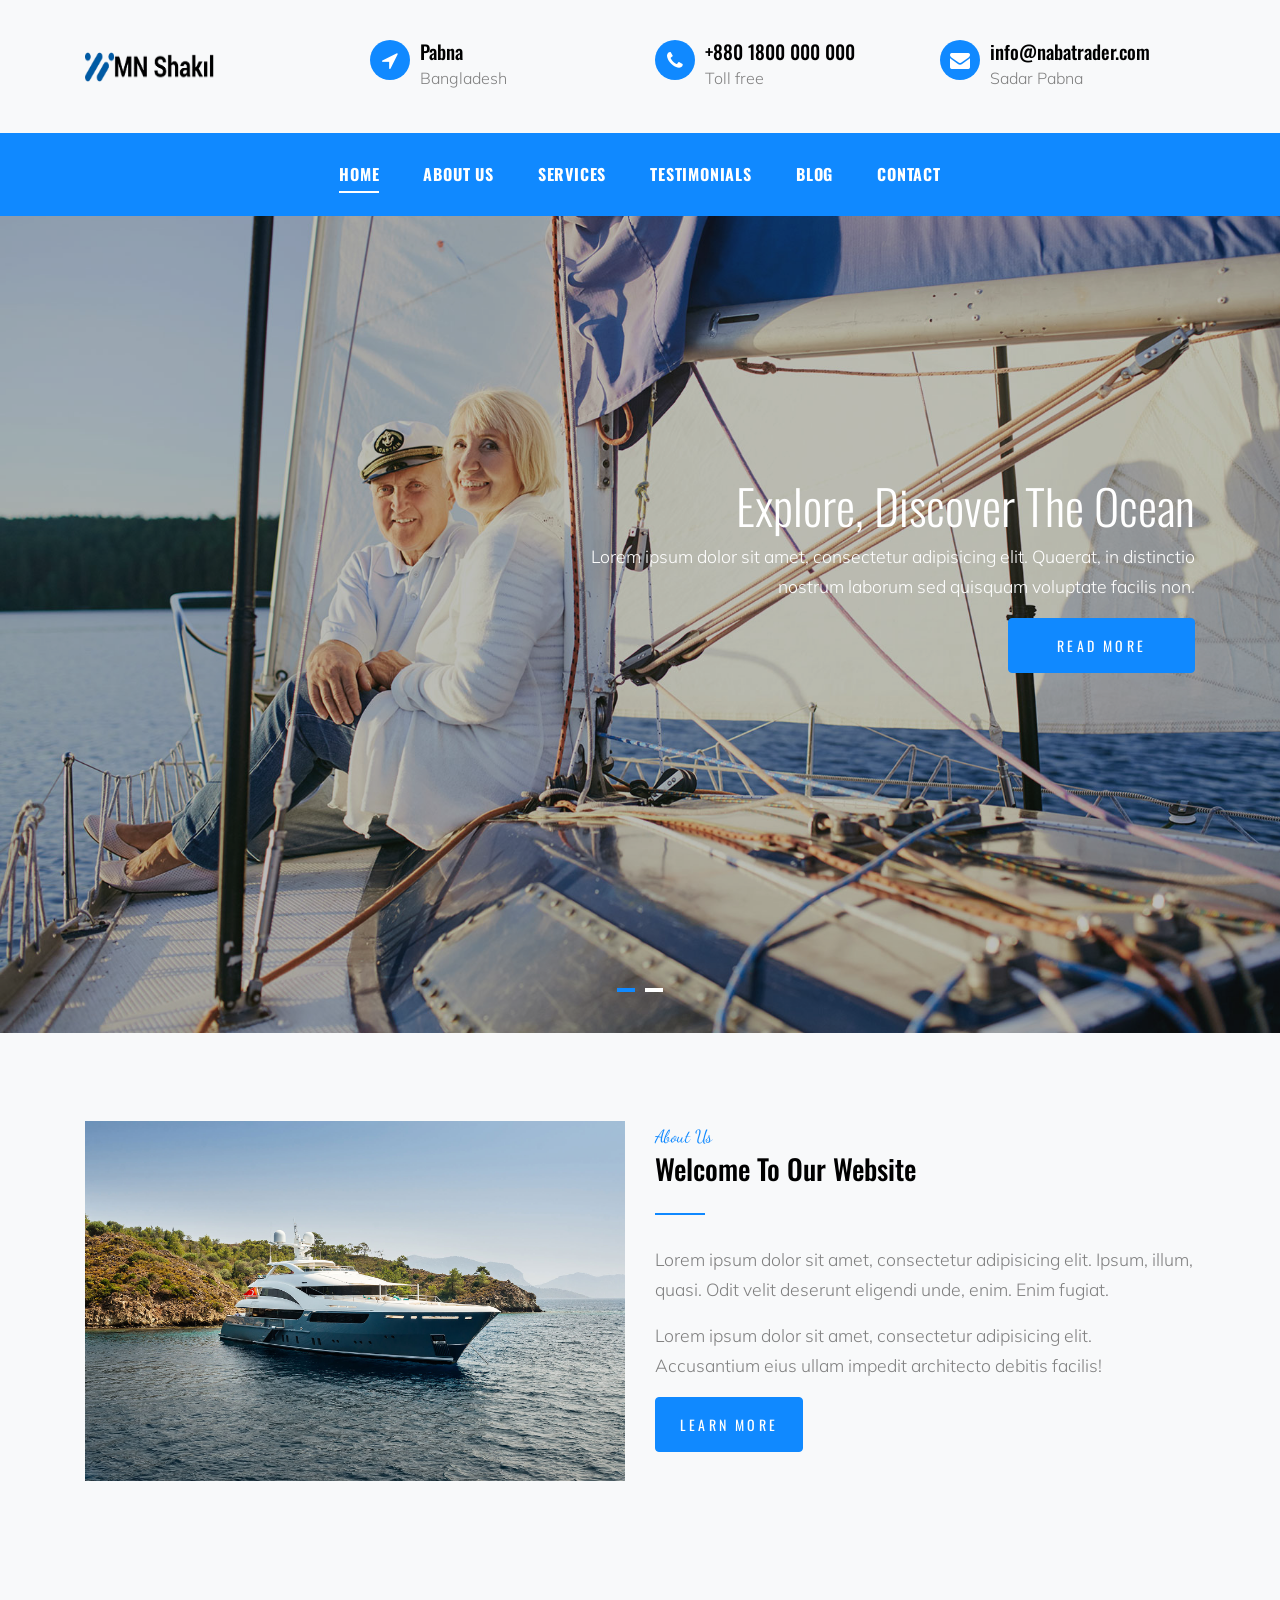
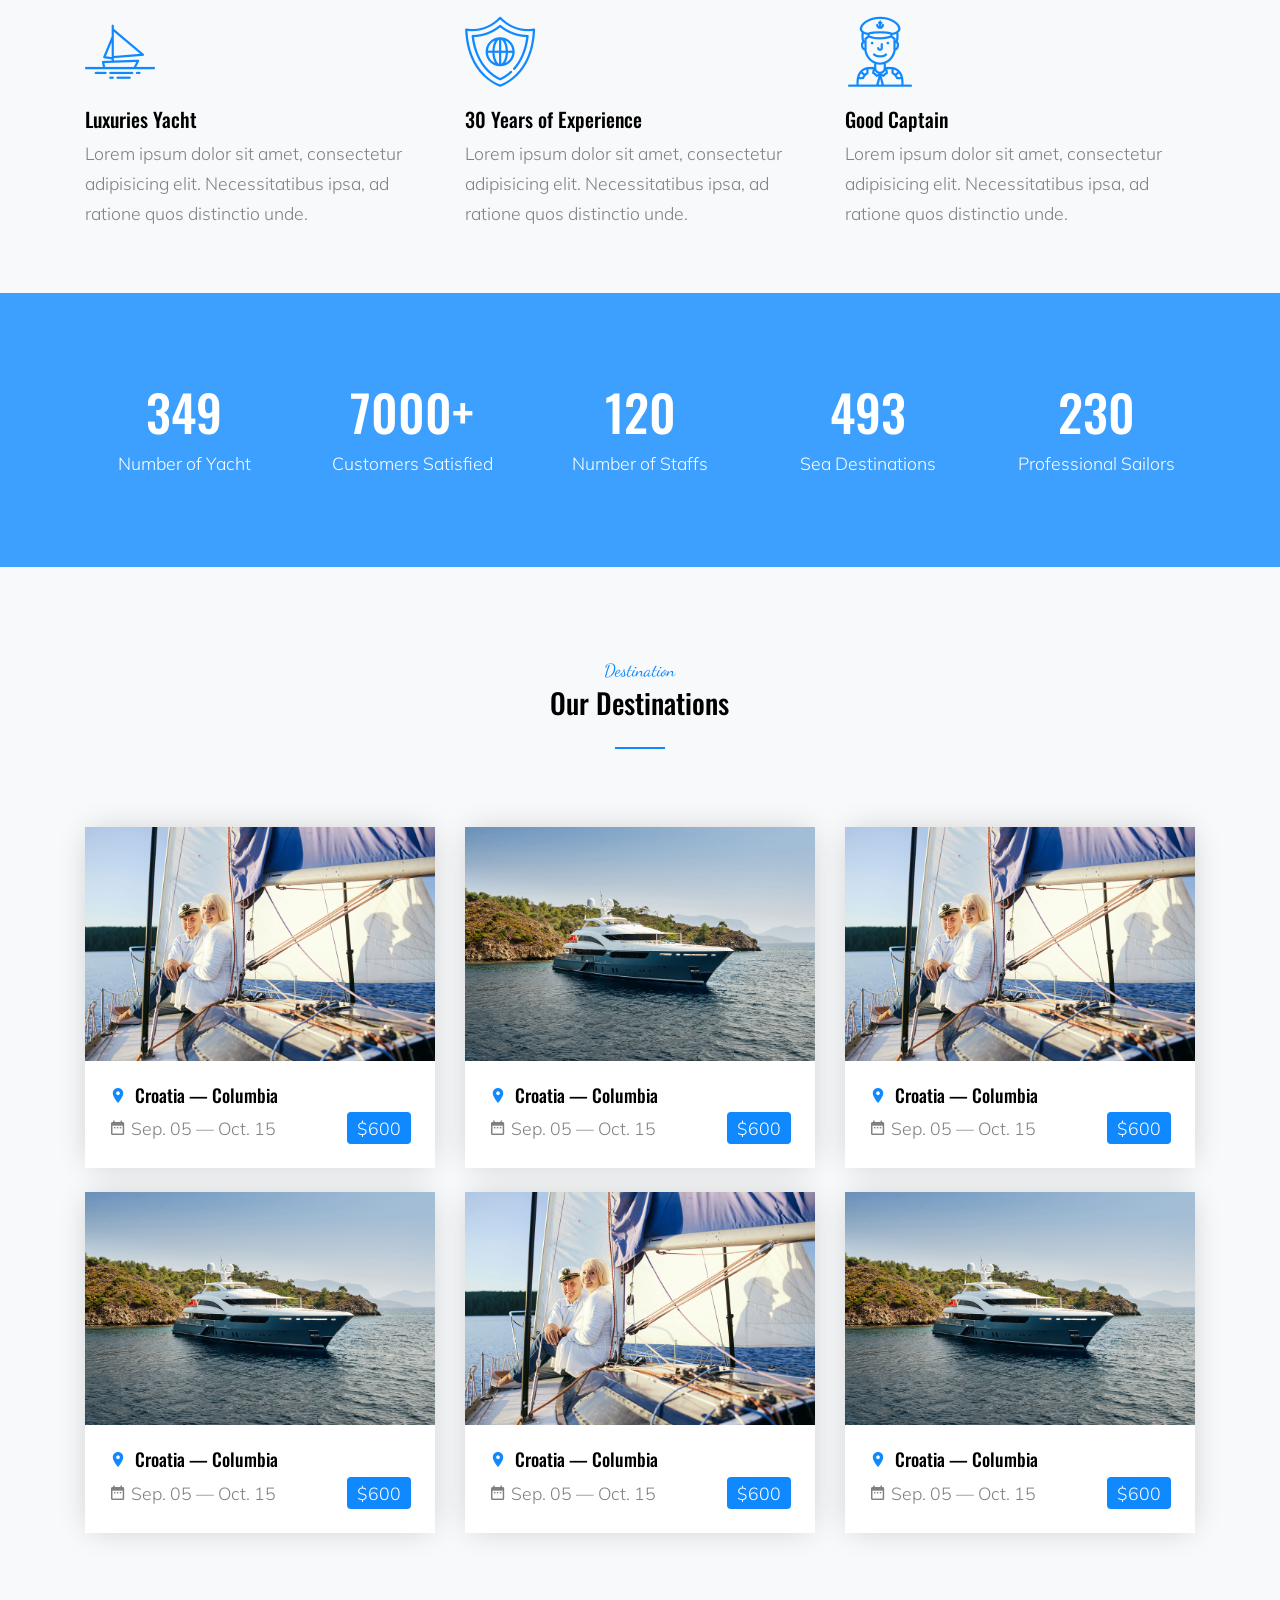
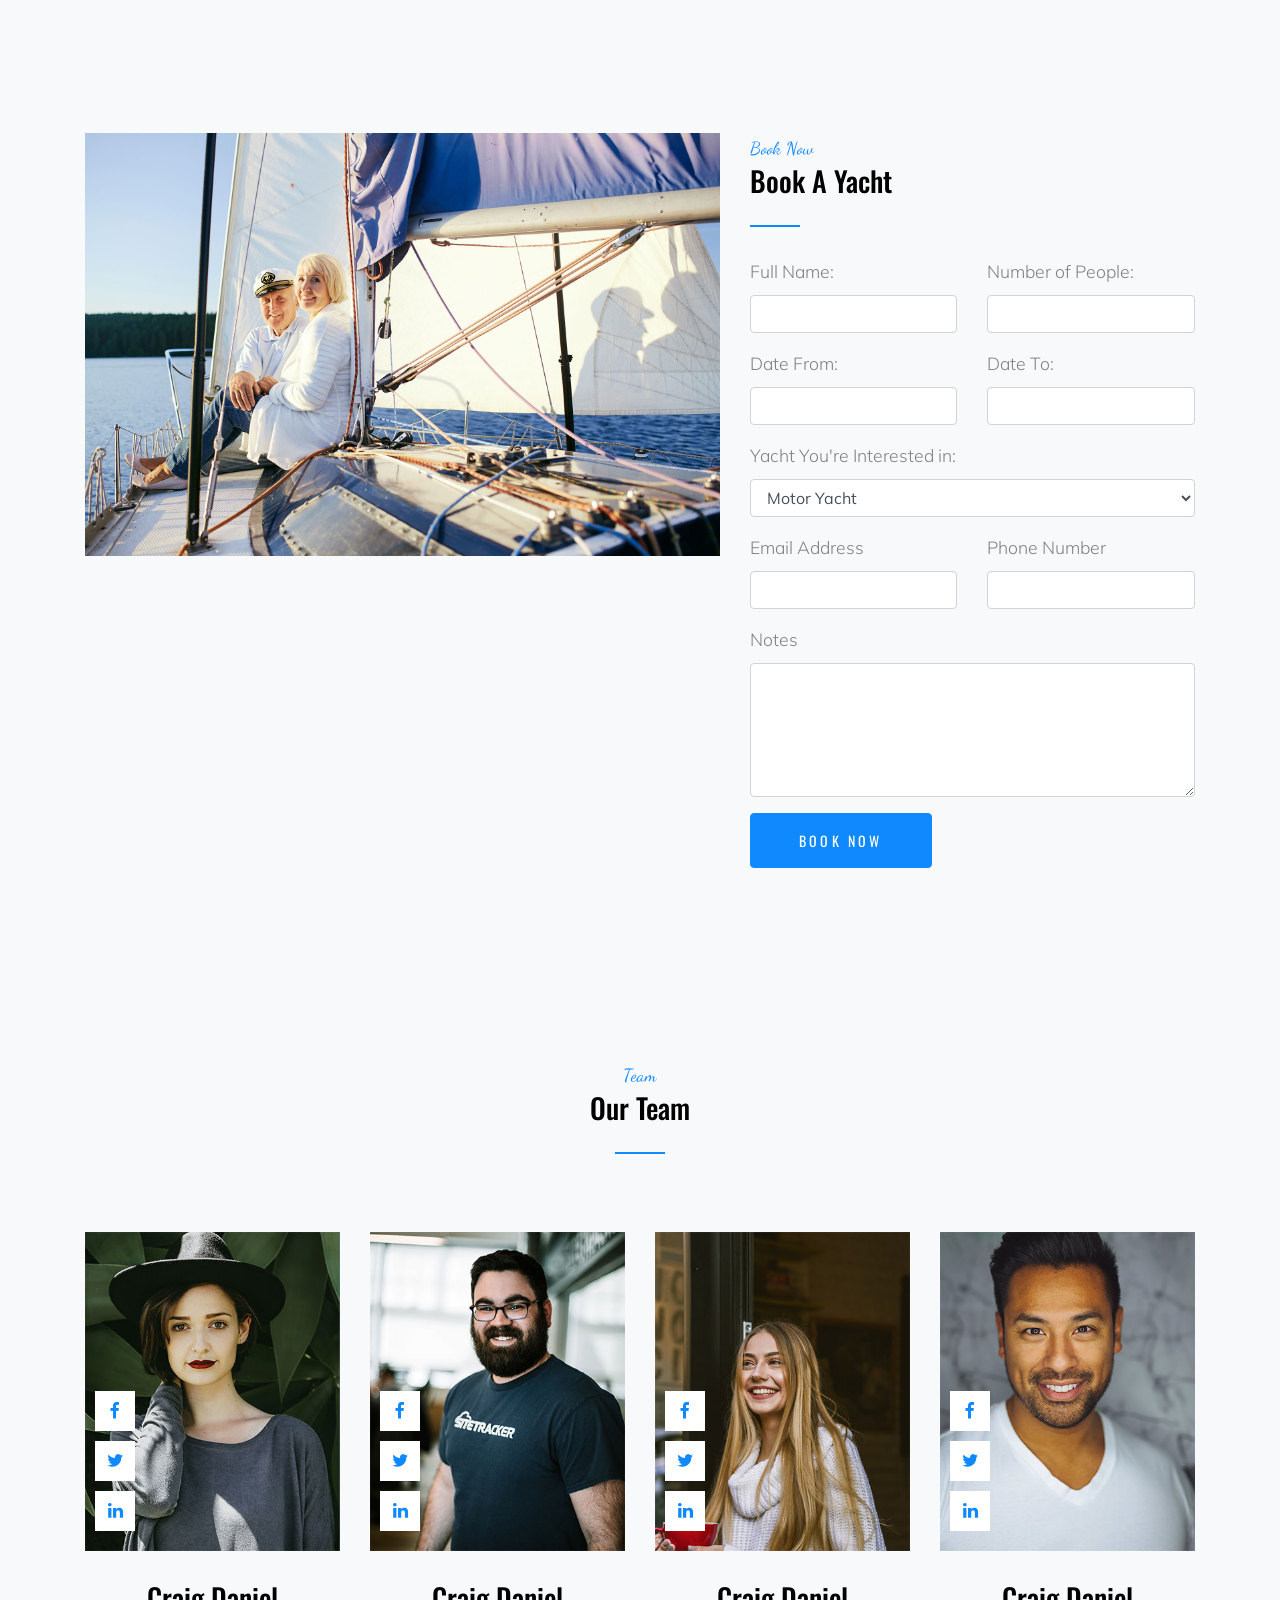
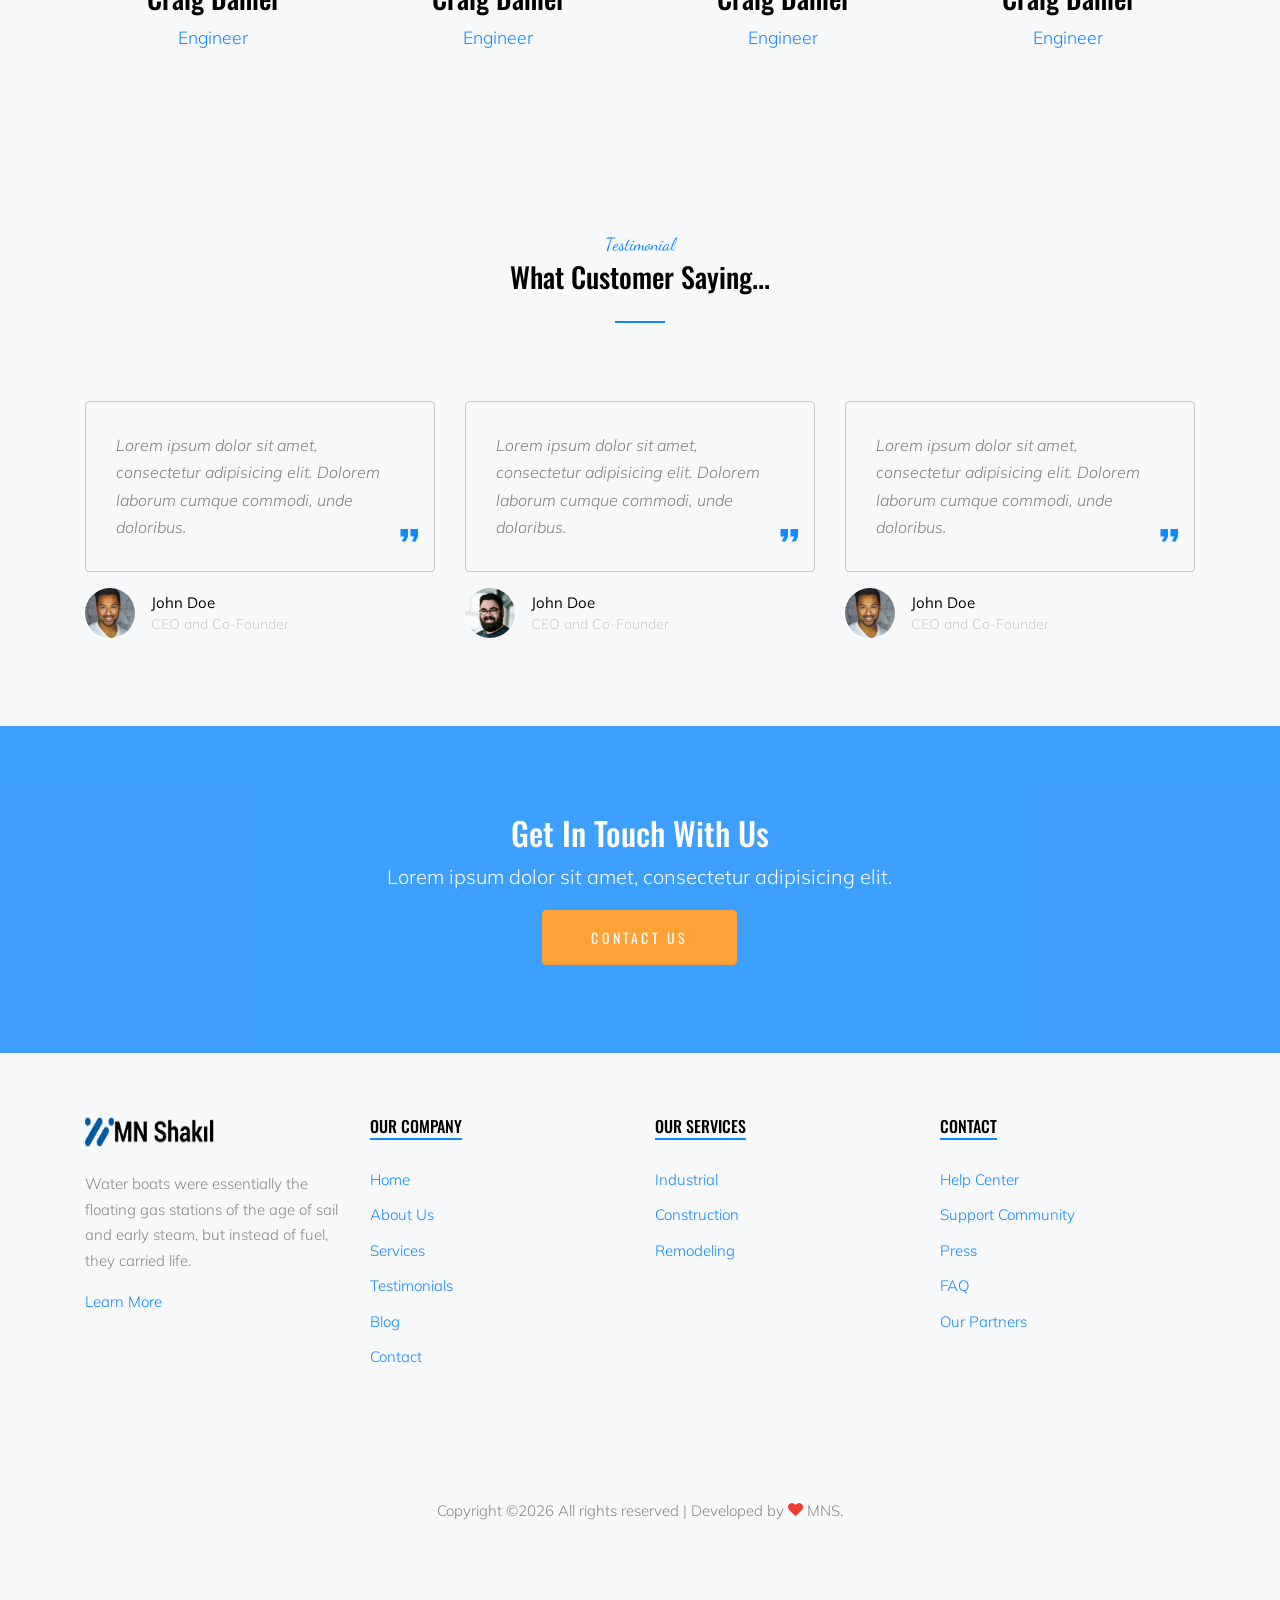
<file: index.html>
<!DOCTYPE html>
<html lang="en">

<head>
  <title>NabaTrader</title>
  <meta charset="utf-8">
  <meta name="viewport" content="width=device-width, initial-scale=1, shrink-to-fit=no">

  <link href="https://fonts.googleapis.com/css?family=Oswald:400,700|Dancing+Script:400,700|Muli:300,400" rel="stylesheet">

  <!-- Place favicon.ico in the root directory -->
  <link rel="shortcut icon" type="image/x-icon" href="images/Short_Fav Icon.png">

  <link rel="stylesheet" href="fonts/icomoon/style.css">

  <link rel="stylesheet" href="css/bootstrap.min.css">
  <link rel="stylesheet" href="css/jquery-ui.css">
  <link rel="stylesheet" href="css/owl.carousel.min.css">
  <link rel="stylesheet" href="css/owl.theme.default.min.css">
  <link rel="stylesheet" href="css/owl.theme.default.min.css">

  <link rel="stylesheet" href="css/jquery.fancybox.min.css">

  <link rel="stylesheet" href="css/bootstrap-datepicker.css">

  <link rel="stylesheet" href="fonts/flaticon/font/flaticon.css">

  <link rel="stylesheet" href="css/aos.css">
  <link href="css/jquery.mb.YTPlayer.min.css" media="all" rel="stylesheet" type="text/css">

  <link rel="stylesheet" href="css/style.css">



</head>

<body data-spy="scroll" data-target=".site-navbar-target" data-offset="300">

  <div class="site-wrap">

    <div class="site-mobile-menu site-navbar-target">
      <div class="site-mobile-menu-header">
        <div class="site-mobile-menu-close mt-3">
          <span class="icon-close2 js-menu-toggle"></span>
        </div>
      </div>
      <div class="site-mobile-menu-body"></div>
    </div>


    
    <div class="header-top bg-light">
      <div class="container">
        <div class="row align-items-center">
          <div class="col-6 col-lg-3">
            <a href="index.html">
              <img style="width: 130px; height: 30px;" src="images/B_logo.png" alt="Image" class="img-fluid">
              <!-- <strong>Water</strong>Boat -->
            </a>
          </div>
          <div class="col-lg-3 d-none d-lg-block">

            <div class="quick-contact-icons d-flex">
              <div class="icon align-self-start">
                <span class="icon-location-arrow text-primary"></span>
              </div>
              <div class="text">
                <span class="h4 d-block">Pabna</span>
                <span class="caption-text">Bangladesh</span>
              </div>
            </div>

          </div>
          <div class="col-lg-3 d-none d-lg-block">
            <div class="quick-contact-icons d-flex">
              <div class="icon align-self-start">
                <span class="icon-phone text-primary"></span>
              </div>
              <div class="text">
                <span class="h4 d-block">+880 1800 000 000</span>
                <span class="caption-text">Toll free</span>
              </div>
            </div>
          </div>

          <div class="col-lg-3 d-none d-lg-block">
            <div class="quick-contact-icons d-flex">
              <div class="icon align-self-start">
                <span class="icon-envelope text-primary"></span>
              </div>
              <div class="text">
                <span class="h4 d-block">info@nabatrader.com</span>
                <span class="caption-text">Sadar Pabna</span>
              </div>
            </div>
          </div>

          <div class="col-6 d-block d-lg-none text-right">
              <a href="#" class="d-inline-block d-lg-none site-menu-toggle js-menu-toggle text-black"><span
                class="icon-menu h3"></span></a>
          </div>
        </div>
      </div>
      
    
      <div class="site-navbar py-2 js-sticky-header site-navbar-target d-none pl-0 d-lg-block" role="banner">
        <div class="container">
          <div class="d-flex align-items-center">
            <div class="mx-auto">
              <nav class="site-navigation position-relative text-right" role="navigation">
                <ul class="site-menu main-menu js-clone-nav mr-auto d-none pl-0 d-lg-block">
                  <li class="active"><a href="index.html" class="nav-link text-left">Home</a></li>
                  <li><a href="about.html" class="nav-link text-left">About Us</a></li>
                  <li><a href="services.html" class="nav-link text-left">Services</a></li>
                  <li><a href="testimonials.html" class="nav-link text-left">Testimonials</a></li>
                  <li><a href="blog.html" class="nav-link text-left">Blog</a></li>
                  <li><a href="contact.html" class="nav-link text-left">Contact</a></li>
                </ul>
              </nav>
            </div>   
          </div>
        </div>  
      </div>
    
    <!-- End Header -->

    <div class="hero-slide owl-carousel site-blocks-cover">
      <div class="intro-section" style="background-image: url('images/hero_1.jpg');">
        <div class="container">
          <div class="row align-items-center">
            <div class="col-lg-7 ml-auto text-right" data-aos="fade-up">
              <h1>Explore, Discover The Ocean</h1>
              <p>Lorem ipsum dolor sit amet, consectetur adipisicing elit. Quaerat, in distinctio nostrum laborum sed quisquam voluptate facilis non.</p>
              <p><a href="#" class="btn btn-primary py-3 px-5">Read More</a></p>
            </div>
          </div>
        </div>
      </div>

      <div class="intro-section" style="background-image: url('images/hero_2.jpg');">
        <div class="container">
          <div class="row align-items-center">
            <div class="col-lg-7 mx-auto text-center" data-aos="fade-up">
              <h1>Enjoy The Ocean With Your Family</h1>
              <p>Lorem ipsum dolor sit amet, consectetur adipisicing elit. Quaerat, in distinctio nostrum laborum sed quisquam voluptate facilis non.</p>
              <p><a href="#" class="btn btn-primary py-3 px-5">Read More</a></p>
            </div>
          </div>
        </div>
      </div>

    </div>
    <!-- END slider -->

    <div class="site-section">
      <div class="container">
        <div class="row">
          <div class="col-md-6">
            <img src="images/hero_2.jpg" alt="Image" class="img-fluid">
          </div>
          <div class="col-md-6">
            <span class="text-serif text-primary">About Us</span>
            <h3 class="heading-92913 text-black">Welcome To Our Website</h3>
            <p>Lorem ipsum dolor sit amet, consectetur adipisicing elit. Ipsum, illum, quasi. Odit velit deserunt eligendi unde, enim. Enim fugiat.</p>
            <p>Lorem ipsum dolor sit amet, consectetur adipisicing elit. Accusantium eius ullam impedit architecto debitis facilis!</p>
            <p><a href="#" class="btn btn-primary py-3 px-4">Learn More</a></p>
          </div>
        </div>
      </div>
    </div>

    <div class="py-5">
      <div class="container">
        <div class="row">
          <div class="col-md-6 col-lg-4">
            <div class="service-29283">
              <span class="wrap-icon-39293">
                <span class="flaticon-yacht"></span>
              </span>
              <h3>Luxuries Yacht</h3>
              <p>Lorem ipsum dolor sit amet, consectetur adipisicing elit. Necessitatibus ipsa, ad ratione quos distinctio unde.</p>
            </div>
          </div>
          <div class="col-md-6 col-lg-4">
            <div class="service-29283">
              <span class="wrap-icon-39293">
                <span class="flaticon-shield"></span>
              </span>
              <h3>30 Years of Experience</h3>
              <p>Lorem ipsum dolor sit amet, consectetur adipisicing elit. Necessitatibus ipsa, ad ratione quos distinctio unde.</p>
            </div>
          </div>
          <div class="col-md-6 col-lg-4">
            <div class="service-29283">
              <span class="wrap-icon-39293">
                <span class="flaticon-captain"></span>
              </span>
              <h3>Good Captain</h3>
              <p>Lorem ipsum dolor sit amet, consectetur adipisicing elit. Necessitatibus ipsa, ad ratione quos distinctio unde.</p>
            </div>
          </div>
        </div>
      </div>
    </div>

    <div class="site-section bg-image overlay" style="background-image: url('images/hero_1.jpg');">
      <div class="container">
        <div class="row">
          <div class="col">
            <div class="counter-39392">
              <h3>349</h3>
              <span>Number of Yacht</span>
            </div>
          </div>
          <div class="col">
            <div class="counter-39392">
              <h3>7000+</h3>
              <span>Customers Satisfied</span>
            </div>
          </div>
          <div class="col">
            <div class="counter-39392">
              <h3>120</h3>
              <span>Number of Staffs</span>
            </div>
          </div>
          <div class="col">
            <div class="counter-39392">
              <h3>493</h3>
              <span>Sea Destinations</span>
            </div>
          </div>
          <div class="col">
            <div class="counter-39392">
              <h3>230</h3>
              <span>Professional Sailors</span>
            </div>
          </div>
        </div>
      </div>
    </div>

    <div class="site-section bg-light">
      <div class="container">
        <div class="row justify-content-center mb-5">
          <div class="col-md-7 text-center">
            <span class="text-serif text-primary">Destination</span>
            <h3 class="heading-92913 text-black text-center">Our Destinations</h3>
          </div>
        </div>
        <div class="row">
          <div class="col-md-6 col-lg-4 mb-4">
            <div class="service-39381">
              <img src="images/hero_1.jpg" alt="Image" class="img-fluid">
              <div class="p-4">
                <h3><a href="#"><span class="icon-room mr-1 text-primary"></span> Croatia &mdash; Columbia</a></h3>
                <div class="d-flex">
                  <div class="mr-auto">
                    <span class="icon-date_range"></span>
                    Sep. 05 &mdash; Oct. 15
                  </div>
                  <div class="ml-auto price">
                    <span class="bg-primary">$600</span>
                  </div>
                  
                </div>
              </div>
            </div>
          </div>
          <div class="col-md-6 col-lg-4 mb-4">
            <div class="service-39381">
              <img src="images/hero_2.jpg" alt="Image" class="img-fluid">
              <div class="p-4">
                <h3><a href="#"><span class="icon-room mr-1 text-primary"></span> Croatia &mdash; Columbia</a></h3>
                <div class="d-flex">
                  <div class="mr-auto">
                    <span class="icon-date_range"></span>
                    Sep. 05 &mdash; Oct. 15
                  </div>
                  <div class="ml-auto price">
                    <span class="bg-primary">$600</span>
                  </div>
                  
                </div>
              </div>
            </div>
          </div>
          <div class="col-md-6 col-lg-4 mb-4">
            <div class="service-39381">
              <img src="images/hero_1.jpg" alt="Image" class="img-fluid">
              <div class="p-4">
                <h3><a href="#"><span class="icon-room mr-1 text-primary"></span> Croatia &mdash; Columbia</a></h3>
                <div class="d-flex">
                  <div class="mr-auto">
                    <span class="icon-date_range"></span>
                    Sep. 05 &mdash; Oct. 15
                  </div>
                  <div class="ml-auto price">
                    <span class="bg-primary">$600</span>
                  </div>
                  
                </div>
              </div>
            </div>
          </div>

          <div class="col-md-6 col-lg-4 mb-4">
            <div class="service-39381">
              <img src="images/hero_2.jpg" alt="Image" class="img-fluid">
              <div class="p-4">
                <h3><a href="#"><span class="icon-room mr-1 text-primary"></span> Croatia &mdash; Columbia</a></h3>
                <div class="d-flex">
                  <div class="mr-auto">
                    <span class="icon-date_range"></span>
                    Sep. 05 &mdash; Oct. 15
                  </div>
                  <div class="ml-auto price">
                    <span class="bg-primary">$600</span>
                  </div>
                  
                </div>
              </div>
            </div>
          </div>
          <div class="col-md-6 col-lg-4 mb-4">
            <div class="service-39381">
              <img src="images/hero_1.jpg" alt="Image" class="img-fluid">
              <div class="p-4">
                <h3><a href="#"><span class="icon-room mr-1 text-primary"></span> Croatia &mdash; Columbia</a></h3>
                <div class="d-flex">
                  <div class="mr-auto">
                    <span class="icon-date_range"></span>
                    Sep. 05 &mdash; Oct. 15
                  </div>
                  <div class="ml-auto price">
                    <span class="bg-primary">$600</span>
                  </div>
                  
                </div>
              </div>
            </div>
          </div>
          <div class="col-md-6 col-lg-4 mb-4">
            <div class="service-39381">
              <img src="images/hero_2.jpg" alt="Image" class="img-fluid">
              <div class="p-4">
                <h3><a href="#"><span class="icon-room mr-1 text-primary"></span> Croatia &mdash; Columbia</a></h3>
                <div class="d-flex">
                  <div class="mr-auto">
                    <span class="icon-date_range"></span>
                    Sep. 05 &mdash; Oct. 15
                  </div>
                  <div class="ml-auto price">
                    <span class="bg-primary">$600</span>
                  </div>
                  
                </div>
              </div>
            </div>
          </div>

        </div>
      </div>
    </div>

    <div class="site-section">
      <div class="container">
        <div class="row">
          <div class="col-md-7">
            <p><img src="images/hero_1.jpg" alt="Image" class="img-fluid"></p>
          </div>
          <div class="col-md-5">
            <span class="text-serif text-primary">Book Now</span>
            <h3 class="heading-92913 text-black">Book A Yacht</h3>
            <form action="#" class="row">
              <div class="form-group col-md-6">
                <label for="input-1">Full Name:</label>
                <input type="text" class="form-control" id="input-1">
              </div>
              <div class="form-group col-md-6">
                <label for="input-2">Number of People:</label>
                <input type="text" class="form-control" id="input-2">
              </div>

              <div class="form-group col-md-6">
                <label for="input-3">Date From:</label>
                <input type="text" class="form-control datepicker" id="input-3">
              </div>
              <div class="form-group col-md-6">
                <label for="input-4">Date To:</label>
                <input type="text" class="form-control datepicker" id="input-4">
              </div>

              <div class="form-group col-md-12">
                <label for="input-5">Yacht You're Interested in:</label>
                <select name="" id="input-5" class="form-control">
                  <option value="">Motor Yacht</option>
                  <option value="">Hi-Speed Yacht</option>
                  <option value="">Premium Yacht</option>
                  <option value="">Presidential Yacht</option>
                </select>
              </div>

              <div class="form-group col-md-6">
                <label for="input-6">Email Address</label>
                <input type="text" class="form-control" id="input-6">
              </div>

              <div class="form-group col-md-6">
                <label for="input-7">Phone Number</label>
                <input type="text" class="form-control" id="input-7">
              </div>


              
              <div class="form-group col-md-12">
                <label for="input-8">Notes</label>
                <textarea name="" id="input-8" cols="30" rows="5" class="form-control"></textarea>
              </div>

              <div class="form-group col-md-12">
                <input type="submit" class="btn btn-primary py-3 px-5" value="Book Now">
              </div>

            </form>
          </div>
        </div>
      </div>
    </div>
    

    <div class="site-section">
      <div class="container">
        <div class="row justify-content-center mb-5">
          <div class="col-md-7 text-center">
            <span class="text-serif text-primary">Team</span>
            <h3 class="heading-92913 text-black text-center">Our Team</h3>
          </div>
        </div>
        <div class="row">
          <div class="col-lg-3 col-md-6 mb-lg-0">
            <div class="person">
              <figure>
                <img src="images/person_1.jpg" alt="Image" class="img-fluid">
                <div class="social">
                  <a href="#"><span class="icon-facebook"></span></a>
                  <a href="#"><span class="icon-twitter"></span></a>
                  <a href="#"><span class="icon-linkedin"></span></a>
                </div>
              </figure>
              <div class="person-contents">
                <h3>Craig Daniel</h3>
                <span class="position">Engineer</span>
              </div>
            </div>
          </div>

          <div class="col-lg-3 col-md-6 mb-lg-0">
            <div class="person">
              <figure>
                <img src="images/person_2.jpg" alt="Image" class="img-fluid">
                <div class="social">
                  <a href="#"><span class="icon-facebook"></span></a>
                  <a href="#"><span class="icon-twitter"></span></a>
                  <a href="#"><span class="icon-linkedin"></span></a>
                </div>
              </figure>
              <div class="person-contents">
                <h3>Craig Daniel</h3>
                <span class="position">Engineer</span>
              </div>
            </div>
          </div>

          <div class="col-lg-3 col-md-6 mb-lg-0">
            <div class="person">
              <figure>
                <img src="images/person_3.jpg" alt="Image" class="img-fluid">
                <div class="social">
                  <a href="#"><span class="icon-facebook"></span></a>
                  <a href="#"><span class="icon-twitter"></span></a>
                  <a href="#"><span class="icon-linkedin"></span></a>
                </div>
              </figure>
              <div class="person-contents">
                <h3>Craig Daniel</h3>
                <span class="position">Engineer</span>
              </div>
            </div>
          </div>

          <div class="col-lg-3 col-md-6 mb-lg-0">
            <div class="person">
              <figure>
                <img src="images/person_4.jpg" alt="Image" class="img-fluid">
                <div class="social">
                  <a href="#"><span class="icon-facebook"></span></a>
                  <a href="#"><span class="icon-twitter"></span></a>
                  <a href="#"><span class="icon-linkedin"></span></a>
                </div>
              </figure>
              <div class="person-contents">
                <h3>Craig Daniel</h3>
                <span class="position">Engineer</span>
              </div>
            </div>
          </div>

        </div>
      </div>
    </div>

    <div class="site-section">
      <div class="container">
        <div class="row justify-content-center mb-5">
          <div class="col-md-7 text-center">
            <span class="text-serif text-primary">Testimonial</span>
            <h3 class="heading-92913 text-black text-center">What Customer Saying...</h3>
          </div>
        </div>
        <div class="row">
          <div class="mb-4 mb-lg-0 col-md-6 col-lg-4">
            <div class="testimony-39291">
              <blockquote>
                <p>Lorem ipsum dolor sit amet, consectetur adipisicing elit. Dolorem laborum cumque commodi, unde doloribus.</p>
              </blockquote>
              <div class="d-flex vcard align-items-center">
                <div class="pic mr-3">
                  <img src="images/person_3_sq.jpg" alt="Image" class="img-fluid">
                </div>
                <div class="text">
                  <strong class="d-block">John Doe</strong>
                  <span>CEO and Co-Founder</span>
                </div>
              </div>
            </div>
          </div>
          <div class="mb-4 mb-lg-0 col-md-6 col-lg-4">
            <div class="testimony-39291">
              <blockquote>
                <p>Lorem ipsum dolor sit amet, consectetur adipisicing elit. Dolorem laborum cumque commodi, unde doloribus.</p>
              </blockquote>
              <div class="d-flex vcard align-items-center">
                <div class="pic mr-3">
                  <img src="images/person_4_sq.jpg" alt="Image" class="img-fluid">
                </div>
                <div class="text">
                  <strong class="d-block">John Doe</strong>
                  <span>CEO and Co-Founder</span>
                </div>
              </div>
            </div>
          </div>
          <div class="mb-4 mb-lg-0 col-md-6 col-lg-4">
            <div class="testimony-39291">
              <blockquote>
                <p>Lorem ipsum dolor sit amet, consectetur adipisicing elit. Dolorem laborum cumque commodi, unde doloribus.</p>
              </blockquote>
              <div class="d-flex vcard align-items-center">
                <div class="pic mr-3">
                  <img src="images/person_3_sq.jpg" alt="Image" class="img-fluid">
                </div>
                <div class="text">
                  <strong class="d-block">John Doe</strong>
                  <span>CEO and Co-Founder</span>
                </div>
              </div>
            </div>
          </div>
        </div>
      </div>
    </div>

    <div class="site-section bg-image overlay" style="background-image: url('images/hero_2.jpg');">
      <div class="container">
        <div class="row justify-content-center">
          <div class="col-md-7 text-center">
            <h2 class="text-white">Get In Touch With Us</h2>
            <p class="lead text-white">Lorem ipsum dolor sit amet, consectetur adipisicing elit.</p>
            <p class="mb-0"><a href="#" class="btn btn-warning py-3 px-5 text-white">Contact Us</a></p>
          </div>
        </div>
      </div>
    </div>

    
    <div class="footer bg-light">
      <div class="container">
        <div class="row">
          <div class="col-lg-3">
            <p class="mb-4"><img style="width: 130px; height: 30px;" src="images/B_logo.png" alt="Image" class="img-fluid"></p>
            <p>Water boats were essentially the floating gas stations of the age of sail and early steam, but instead of fuel, they carried life. </p>  
            <p><a href="#">Learn More</a></p>
          </div>
          <div class="col-lg-3">
            <h3 class="footer-heading"><span>Our Company</span></h3>
            <ul class="list-unstyled">
                <li><a href="#">Home</a></li>
                <li><a href="#">About Us</a></li>
                <li><a href="#">Services</a></li>
                <li><a href="#">Testimonials</a></li>
                <li><a href="#">Blog</a></li>
                <li><a href="#">Contact</a></li>
            </ul>
          </div>
          <div class="col-lg-3">
              <h3 class="footer-heading"><span>Our Services</span></h3>
              <ul class="list-unstyled">
                  <li><a href="#">Industrial</a></li>
                  <li><a href="#">Construction</a></li>
                  <li><a href="#">Remodeling</a></li>
              </ul>
          </div>
          <div class="col-lg-3">
              <h3 class="footer-heading"><span>Contact</span></h3>
              <ul class="list-unstyled">
                  <li><a href="#">Help Center</a></li>
                  <li><a href="#">Support Community</a></li>
                  <li><a href="#">Press</a></li>
                  <li><a href="#">FAQ</a></li>
                  <li><a href="#">Our Partners</a></li>
              </ul>
          </div>
        </div>

        <div class="row">
          <div class="col-12">
            <div class="copyright">
                <p>
                    <!-- Link back to Colorlib can't be removed. Template is licensed under CC BY 3.0. -->
                    Copyright &copy;<script>document.write(new Date().getFullYear());</script> All rights reserved | Developed by <i class="icon-heart text-danger" aria-hidden="true"></i> MNS.
                    </p>
            </div>
          </div>
        </div>
      </div>
    </div>
    

  </div>
  <!-- .site-wrap -->


  <!-- loader -->
  <div id="loader" class="show fullscreen"><svg class="circular" width="48px" height="48px"><circle class="path-bg" cx="24" cy="24" r="22" fill="none" stroke-width="4" stroke="#eeeeee"/><circle class="path" cx="24" cy="24" r="22" fill="none" stroke-width="4" stroke-miterlimit="10" stroke="#ff5e15"/></svg></div>

  <script src="js/jquery-3.3.1.min.js"></script>
  <script src="js/jquery-migrate-3.0.1.min.js"></script>
  <script src="js/jquery-ui.js"></script>
  <script src="js/popper.min.js"></script>
  <script src="js/bootstrap.min.js"></script>
  <script src="js/owl.carousel.min.js"></script>
  <script src="js/jquery.stellar.min.js"></script>
  <script src="js/jquery.countdown.min.js"></script>
  <script src="js/bootstrap-datepicker.min.js"></script>
  <script src="js/jquery.easing.1.3.js"></script>
  <script src="js/aos.js"></script>
  <script src="js/jquery.fancybox.min.js"></script>
  <script src="js/jquery.sticky.js"></script>
  <script src="js/jquery.mb.YTPlayer.min.js"></script>




  <script src="js/main.js"></script>

</body>

</html>
</file>
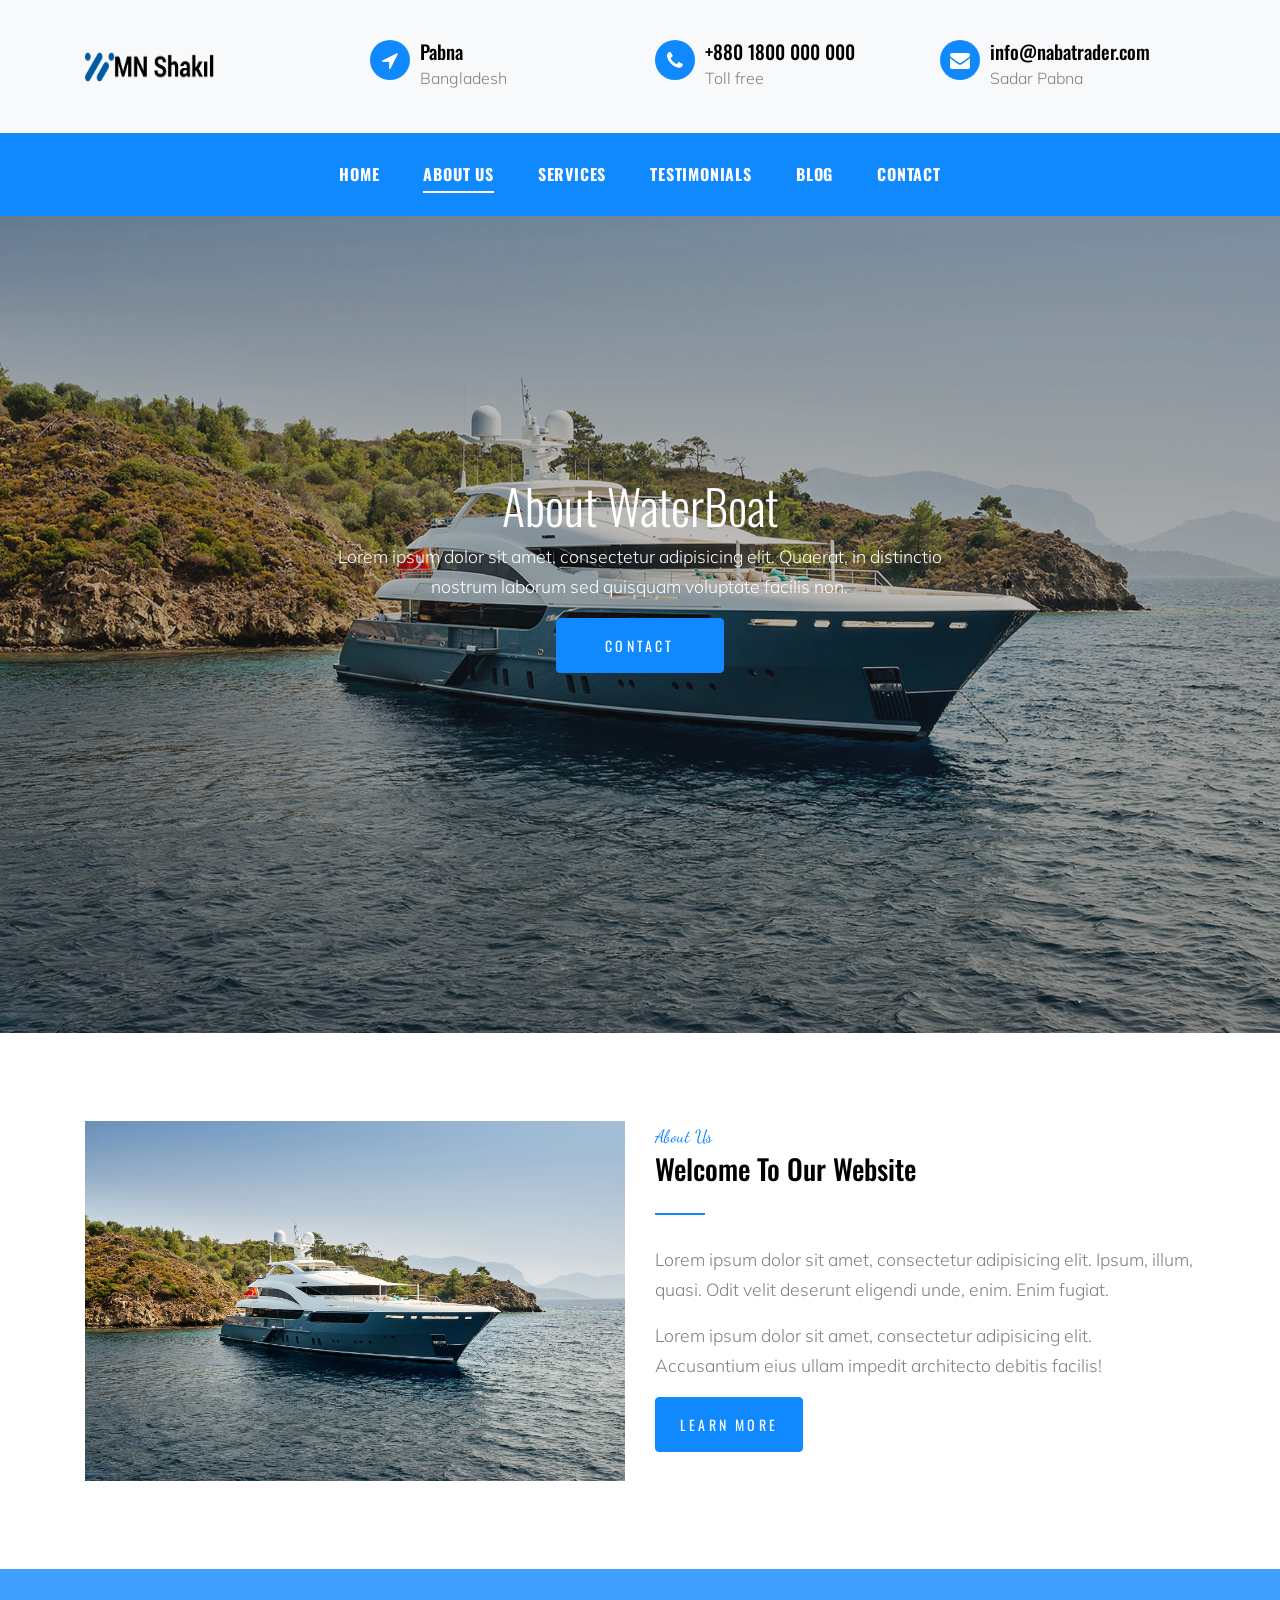
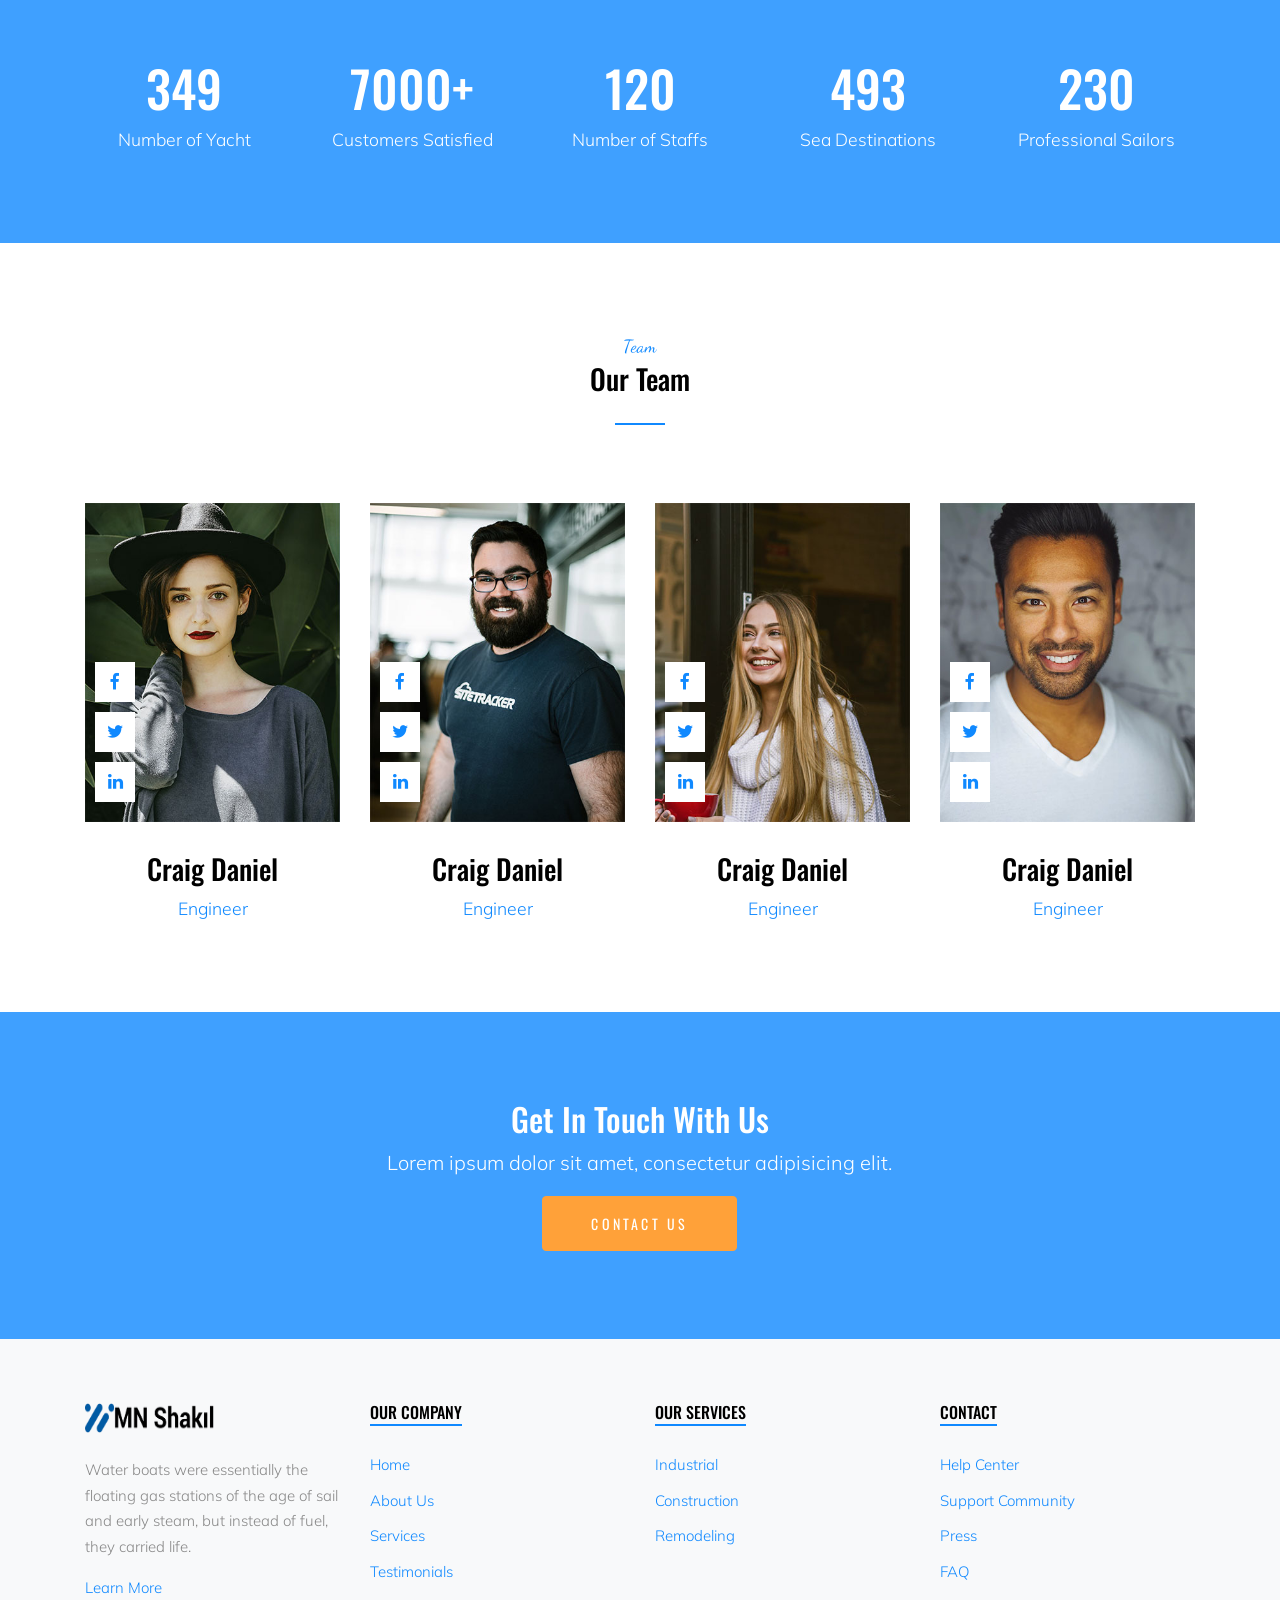
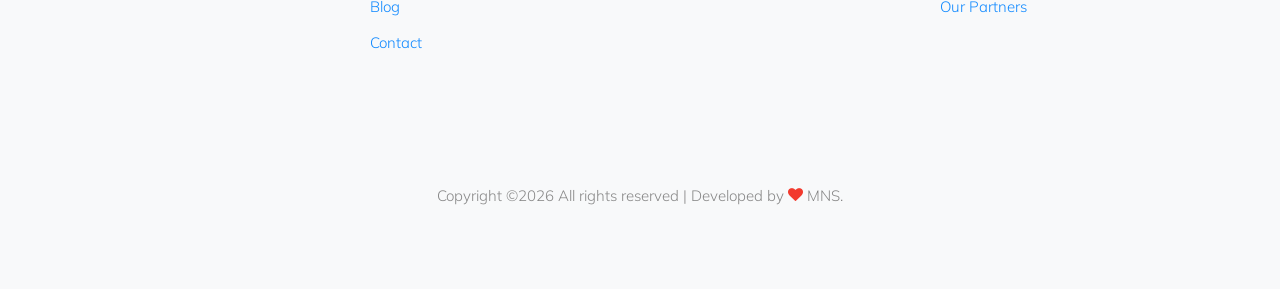
<file: about.html>
<!DOCTYPE html>
<html lang="en">

<head>
  <title>NabaTrader</title>
  <meta charset="utf-8">
  <meta name="viewport" content="width=device-width, initial-scale=1, shrink-to-fit=no">

  <link href="https://fonts.googleapis.com/css?family=Oswald:400,700|Dancing+Script:400,700|Muli:300,400" rel="stylesheet">

  <!-- Place favicon.ico in the root directory -->
  <link rel="shortcut icon" type="image/x-icon" href="images/Short_Fav Icon.png">

  <link rel="stylesheet" href="fonts/icomoon/style.css">

  <link rel="stylesheet" href="css/bootstrap.min.css">
  <link rel="stylesheet" href="css/jquery-ui.css">
  <link rel="stylesheet" href="css/owl.carousel.min.css">
  <link rel="stylesheet" href="css/owl.theme.default.min.css">
  <link rel="stylesheet" href="css/owl.theme.default.min.css">

  <link rel="stylesheet" href="css/jquery.fancybox.min.css">

  <link rel="stylesheet" href="css/bootstrap-datepicker.css">

  <link rel="stylesheet" href="fonts/flaticon/font/flaticon.css">

  <link rel="stylesheet" href="css/aos.css">
  <link href="css/jquery.mb.YTPlayer.min.css" media="all" rel="stylesheet" type="text/css">

  <link rel="stylesheet" href="css/style.css">



</head>

<body data-spy="scroll" data-target=".site-navbar-target" data-offset="300">

  <div class="site-wrap">

    <div class="site-mobile-menu site-navbar-target">
      <div class="site-mobile-menu-header">
        <div class="site-mobile-menu-close mt-3">
          <span class="icon-close2 js-menu-toggle"></span>
        </div>
      </div>
      <div class="site-mobile-menu-body"></div>
    </div>


    
    <div class="header-top bg-light">
      <div class="container">
        <div class="row align-items-center">
          <div class="col-6 col-lg-3">
            <a href="index.html">
              <img style="width: 130px; height: 30px;" src="images/B_logo.png" alt="Image" class="img-fluid">
              <!-- <strong>Water</strong>Boat -->
            </a>
          </div>
          <div class="col-lg-3 d-none d-lg-block">

            <div class="quick-contact-icons d-flex">
              <div class="icon align-self-start">
                <span class="icon-location-arrow text-primary"></span>
              </div>
              <div class="text">
                <span class="h4 d-block">Pabna</span>
                <span class="caption-text">Bangladesh</span>
              </div>
            </div>

          </div>
          <div class="col-lg-3 d-none d-lg-block">
            <div class="quick-contact-icons d-flex">
              <div class="icon align-self-start">
                <span class="icon-phone text-primary"></span>
              </div>
              <div class="text">
                <span class="h4 d-block">+880 1800 000 000</span>
                <span class="caption-text">Toll free</span>
              </div>
            </div>
          </div>

          <div class="col-lg-3 d-none d-lg-block">
            <div class="quick-contact-icons d-flex">
              <div class="icon align-self-start">
                <span class="icon-envelope text-primary"></span>
              </div>
              <div class="text">
                <span class="h4 d-block">info@nabatrader.com</span>
                <span class="caption-text">Sadar Pabna</span>
              </div>
            </div>
          </div>

          <div class="col-6 d-block d-lg-none text-right">
              <a href="#" class="d-inline-block d-lg-none site-menu-toggle js-menu-toggle text-black"><span
                class="icon-menu h3"></span></a>
          </div>
        </div>
      </div>
      

<div class="site-navbar py-2 js-sticky-header site-navbar-target d-none pl-0 d-lg-block" role="banner">
        <div class="container">
          <div class="d-flex align-items-center">
            <div class="mx-auto">
              <nav class="site-navigation position-relative text-right" role="navigation">
                <ul class="site-menu main-menu js-clone-nav mr-auto d-none pl-0 d-lg-block">
                  <li><a href="index.html" class="nav-link text-left">Home</a></li>
                  <li class="active"><a href="about.html" class="nav-link text-left">About Us</a></li>
                  <li><a href="services.html" class="nav-link text-left">Services</a></li>
                  <li><a href="testimonials.html" class="nav-link text-left">Testimonials</a></li>
                  <li><a href="blog.html" class="nav-link text-left">Blog</a></li>
                  <li><a href="contact.html" class="nav-link text-left">Contact</a></li>
                </ul>
              </nav>
            </div>   
          </div>
        </div>  
      </div>
    
    <!-- End Header -->
      
      
      <div class="site-navbar py-2 js-sticky-header site-navbar-target d-none pl-0 d-lg-block" role="banner">

      <div class="container">
        <div class="d-flex align-items-center">
          
          <div class="mx-auto">
            <nav class="site-navigation position-relative text-right" role="navigation">
              <ul class="site-menu main-menu js-clone-nav mr-auto d-none pl-0 d-lg-block">
                <li>
                  <a href="index.html" class="nav-link text-left">Home</a>
                </li>
                <li class="active">
                  <a href="about.html" class="nav-link text-left">About Us</a>
                </li>
                <li>
                  <a href="services.html" class="nav-link text-left">Services</a>
                </li>
                <li>
                    <a href="testimonials.html" class="nav-link text-left">Testimonials</a>
                </li>
                <li><a href="blog.html" class="nav-link text-left">Blog</a></li>
                <li>
                    <a href="contact.html" class="nav-link text-left">Contact</a>
                  </li>
              </ul>                                                                                                                                                                                                                                                                                          </ul>
            </nav>

          </div>
         
        </div>
      </div>

    </div>
    
    </div>
    
    

      <div class="intro-section" style="background-image: url('images/hero_2.jpg');">
        <div class="container">
          <div class="row align-items-center">
            <div class="col-lg-7 mx-auto text-center" data-aos="fade-up">
              <h1>About WaterBoat</h1>
              <p>Lorem ipsum dolor sit amet, consectetur adipisicing elit. Quaerat, in distinctio nostrum laborum sed quisquam voluptate facilis non.</p>
              <p><a href="#" class="btn btn-primary py-3 px-5">Contact</a></p>
            </div>
          </div>
        </div>
      </div>

    

    <div class="site-section">
      <div class="container">
        <div class="row">
          <div class="col-md-6">
            <img src="images/hero_2.jpg" alt="Image" class="img-fluid">
          </div>
          <div class="col-md-6">
            <span class="text-serif text-primary">About Us</span>
            <h3 class="heading-92913 text-black">Welcome To Our Website</h3>
            <p>Lorem ipsum dolor sit amet, consectetur adipisicing elit. Ipsum, illum, quasi. Odit velit deserunt eligendi unde, enim. Enim fugiat.</p>
            <p>Lorem ipsum dolor sit amet, consectetur adipisicing elit. Accusantium eius ullam impedit architecto debitis facilis!</p>
            <p><a href="#" class="btn btn-primary py-3 px-4">Learn More</a></p>
          </div>
        </div>
      </div>
    </div>

    
    <div class="site-section bg-image overlay" style="background-image: url('images/hero_1.jpg');">
      <div class="container">
        <div class="row">
          <div class="col">
            <div class="counter-39392">
              <h3>349</h3>
              <span>Number of Yacht</span>
            </div>
          </div>
          <div class="col">
            <div class="counter-39392">
              <h3>7000+</h3>
              <span>Customers Satisfied</span>
            </div>
          </div>
          <div class="col">
            <div class="counter-39392">
              <h3>120</h3>
              <span>Number of Staffs</span>
            </div>
          </div>
          <div class="col">
            <div class="counter-39392">
              <h3>493</h3>
              <span>Sea Destinations</span>
            </div>
          </div>
          <div class="col">
            <div class="counter-39392">
              <h3>230</h3>
              <span>Professional Sailors</span>
            </div>
          </div>
        </div>
      </div>
    </div>

    

    <div class="site-section">
      <div class="container">
        <div class="row justify-content-center mb-5">
          <div class="col-md-7 text-center">
            <span class="text-serif text-primary">Team</span>
            <h3 class="heading-92913 text-black text-center">Our Team</h3>
          </div>
        </div>
        <div class="row">
          <div class="col-lg-3 col-md-6 mb-lg-0">
            <div class="person">
              <figure>
                <img src="images/person_1.jpg" alt="Image" class="img-fluid">
                <div class="social">
                  <a href="#"><span class="icon-facebook"></span></a>
                  <a href="#"><span class="icon-twitter"></span></a>
                  <a href="#"><span class="icon-linkedin"></span></a>
                </div>
              </figure>
              <div class="person-contents">
                <h3>Craig Daniel</h3>
                <span class="position">Engineer</span>
              </div>
            </div>
          </div>

          <div class="col-lg-3 col-md-6 mb-lg-0">
            <div class="person">
              <figure>
                <img src="images/person_2.jpg" alt="Image" class="img-fluid">
                <div class="social">
                  <a href="#"><span class="icon-facebook"></span></a>
                  <a href="#"><span class="icon-twitter"></span></a>
                  <a href="#"><span class="icon-linkedin"></span></a>
                </div>
              </figure>
              <div class="person-contents">
                <h3>Craig Daniel</h3>
                <span class="position">Engineer</span>
              </div>
            </div>
          </div>

          <div class="col-lg-3 col-md-6 mb-lg-0">
            <div class="person">
              <figure>
                <img src="images/person_3.jpg" alt="Image" class="img-fluid">
                <div class="social">
                  <a href="#"><span class="icon-facebook"></span></a>
                  <a href="#"><span class="icon-twitter"></span></a>
                  <a href="#"><span class="icon-linkedin"></span></a>
                </div>
              </figure>
              <div class="person-contents">
                <h3>Craig Daniel</h3>
                <span class="position">Engineer</span>
              </div>
            </div>
          </div>

          <div class="col-lg-3 col-md-6 mb-lg-0">
            <div class="person">
              <figure>
                <img src="images/person_4.jpg" alt="Image" class="img-fluid">
                <div class="social">
                  <a href="#"><span class="icon-facebook"></span></a>
                  <a href="#"><span class="icon-twitter"></span></a>
                  <a href="#"><span class="icon-linkedin"></span></a>
                </div>
              </figure>
              <div class="person-contents">
                <h3>Craig Daniel</h3>
                <span class="position">Engineer</span>
              </div>
            </div>
          </div>

        </div>
      </div>
    </div>

    

    <div class="site-section bg-image overlay" style="background-image: url('images/hero_2.jpg');">
      <div class="container">
        <div class="row justify-content-center">
          <div class="col-md-7 text-center">
            <h2 class="text-white">Get In Touch With Us</h2>
            <p class="lead text-white">Lorem ipsum dolor sit amet, consectetur adipisicing elit.</p>
            <p class="mb-0"><a href="#" class="btn btn-warning py-3 px-5 text-white">Contact Us</a></p>
          </div>
        </div>
      </div>
    </div>

    
    <div class="footer bg-light">
      <div class="container">
        <div class="row">
          <div class="col-lg-3">
            <p class="mb-4"><img style="width: 130px; height: 30px;" src="images/B_logo.png" alt="Image" class="img-fluid"></p>
            <p>Water boats were essentially the floating gas stations of the age of sail and early steam, but instead of fuel, they carried life. </p>  
            <p><a href="#">Learn More</a></p>
          </div>
          <div class="col-lg-3">
            <h3 class="footer-heading"><span>Our Company</span></h3>
            <ul class="list-unstyled">
                <li><a href="#">Home</a></li>
                <li><a href="#">About Us</a></li>
                <li><a href="#">Services</a></li>
                <li><a href="#">Testimonials</a></li>
                <li><a href="#">Blog</a></li>
                <li><a href="#">Contact</a></li>
            </ul>
          </div>
          <div class="col-lg-3">
              <h3 class="footer-heading"><span>Our Services</span></h3>
              <ul class="list-unstyled">
                  <li><a href="#">Industrial</a></li>
                  <li><a href="#">Construction</a></li>
                  <li><a href="#">Remodeling</a></li>
              </ul>
          </div>
          <div class="col-lg-3">
              <h3 class="footer-heading"><span>Contact</span></h3>
              <ul class="list-unstyled">
                  <li><a href="#">Help Center</a></li>
                  <li><a href="#">Support Community</a></li>
                  <li><a href="#">Press</a></li>
                  <li><a href="#">FAQ</a></li>
                  <li><a href="#">Our Partners</a></li>
              </ul>
          </div>
        </div>

        <div class="row">
          <div class="col-12">
            <div class="copyright">
                <p>
                    <!-- Link back to Colorlib can't be removed. Template is licensed under CC BY 3.0. -->
                    Copyright &copy;<script>document.write(new Date().getFullYear());</script> All rights reserved | Developed by <i class="icon-heart text-danger" aria-hidden="true"></i> MNS.
                    </p>
            </div>
          </div>
        </div>
      </div>
    </div>
    

  </div>
  <!-- .site-wrap -->


  <!-- loader -->
  <div id="loader" class="show fullscreen"><svg class="circular" width="48px" height="48px"><circle class="path-bg" cx="24" cy="24" r="22" fill="none" stroke-width="4" stroke="#eeeeee"/><circle class="path" cx="24" cy="24" r="22" fill="none" stroke-width="4" stroke-miterlimit="10" stroke="#ff5e15"/></svg></div>

  <script src="js/jquery-3.3.1.min.js"></script>
  <script src="js/jquery-migrate-3.0.1.min.js"></script>
  <script src="js/jquery-ui.js"></script>
  <script src="js/popper.min.js"></script>
  <script src="js/bootstrap.min.js"></script>
  <script src="js/owl.carousel.min.js"></script>
  <script src="js/jquery.stellar.min.js"></script>
  <script src="js/jquery.countdown.min.js"></script>
  <script src="js/bootstrap-datepicker.min.js"></script>
  <script src="js/jquery.easing.1.3.js"></script>
  <script src="js/aos.js"></script>
  <script src="js/jquery.fancybox.min.js"></script>
  <script src="js/jquery.sticky.js"></script>
  <script src="js/jquery.mb.YTPlayer.min.js"></script>




  <script src="js/main.js"></script>

</body>

</html>
</file>
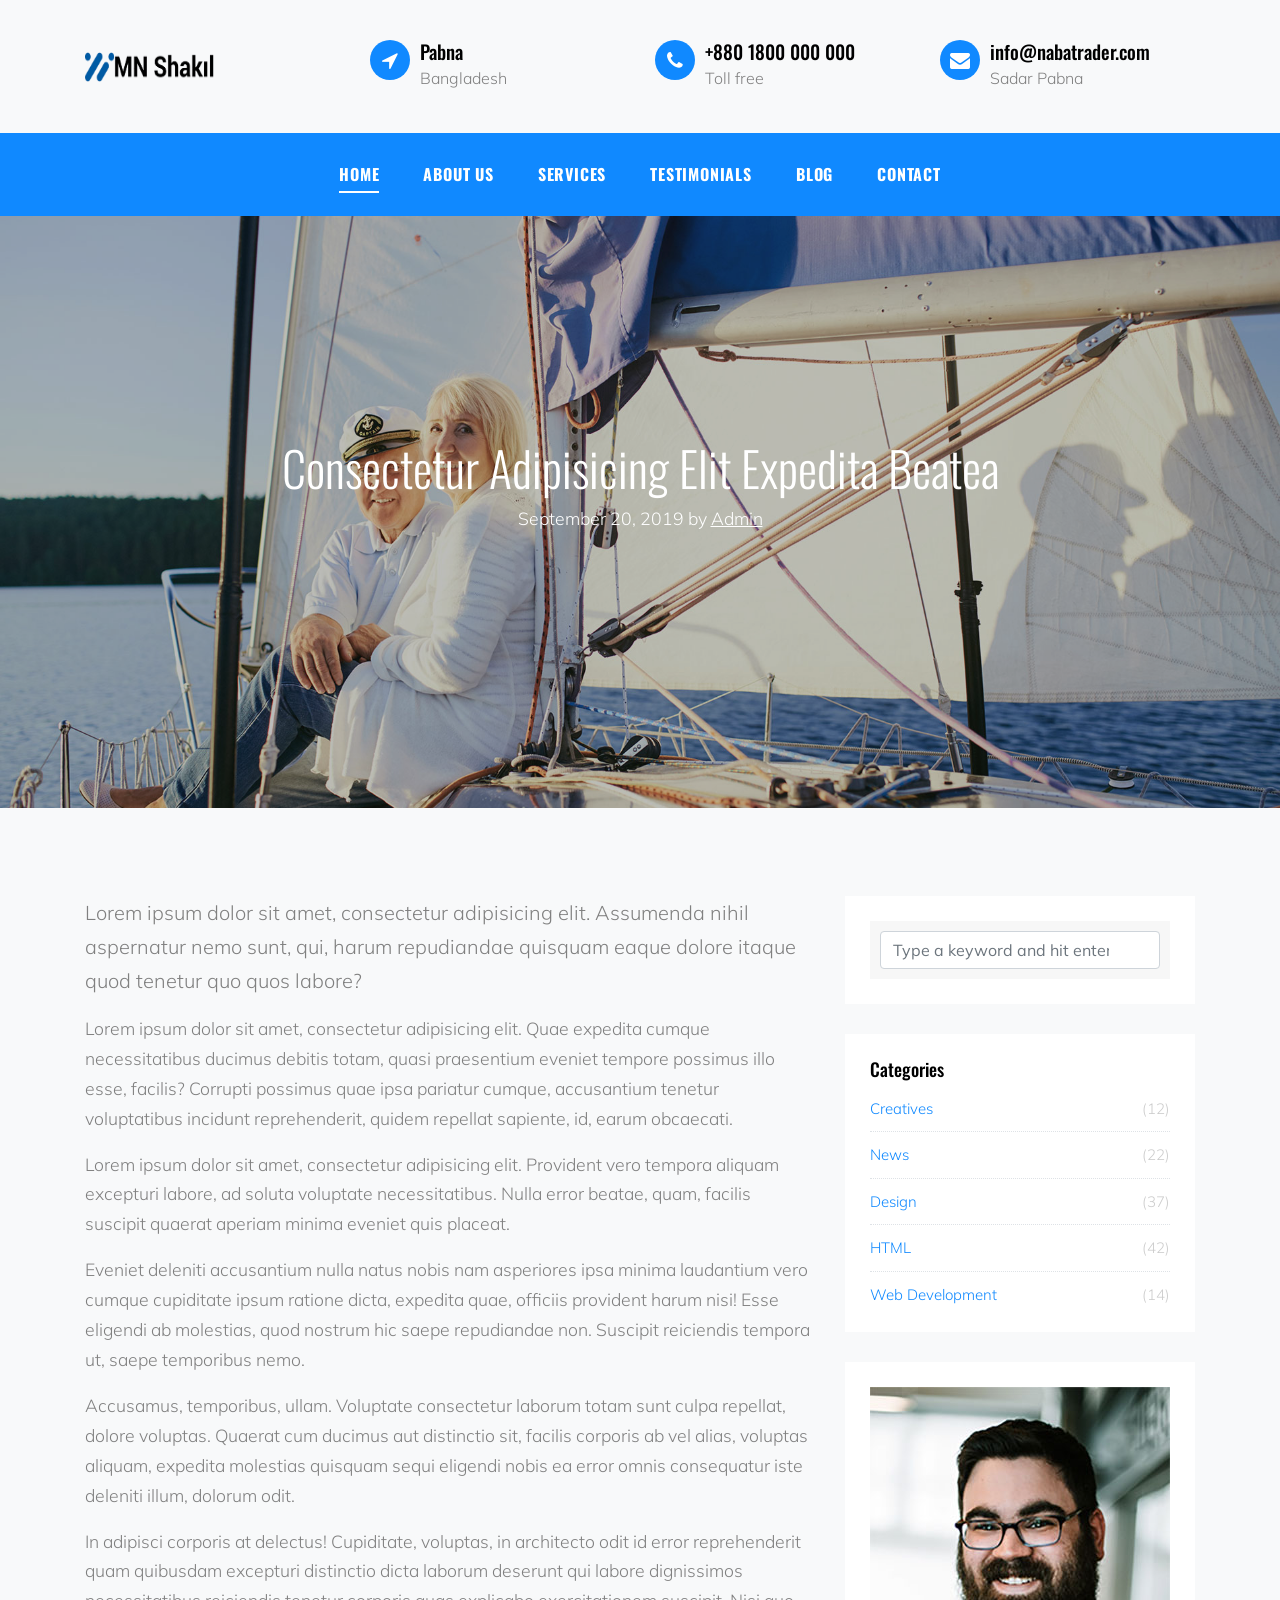
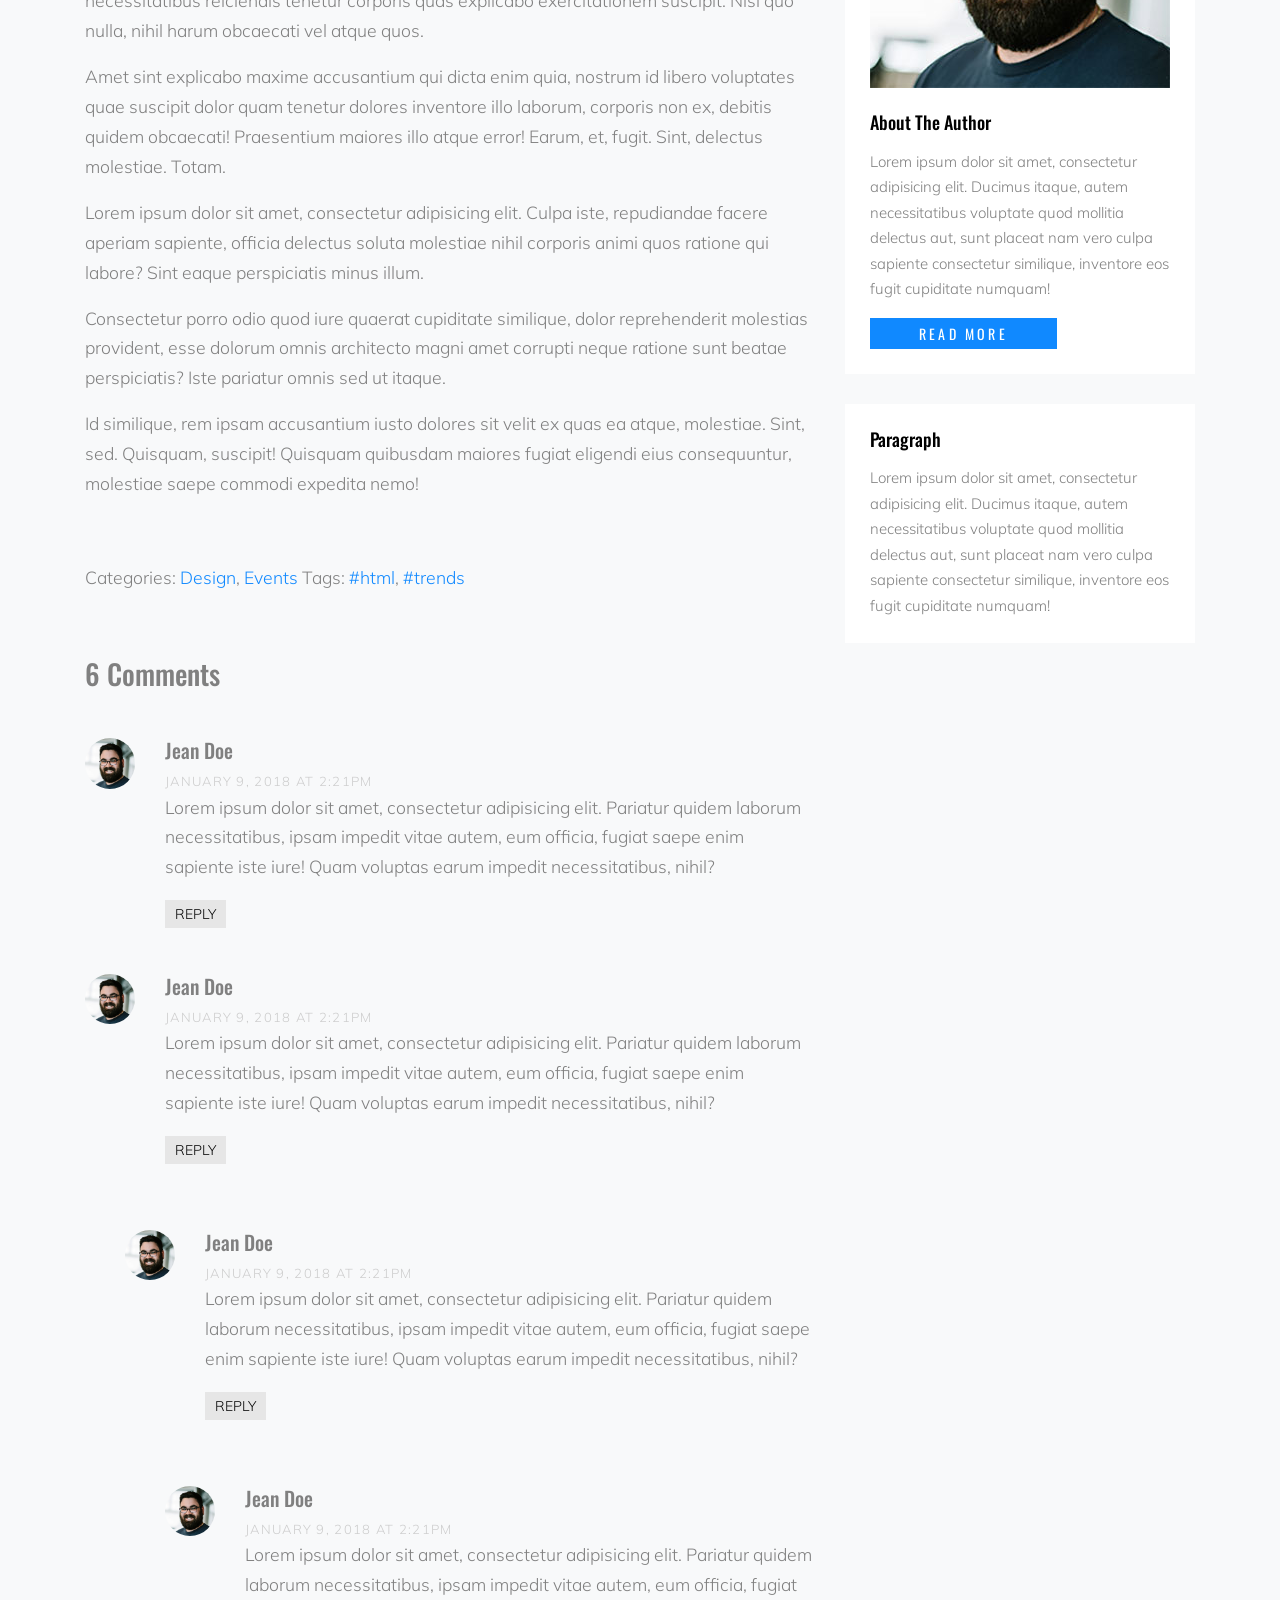
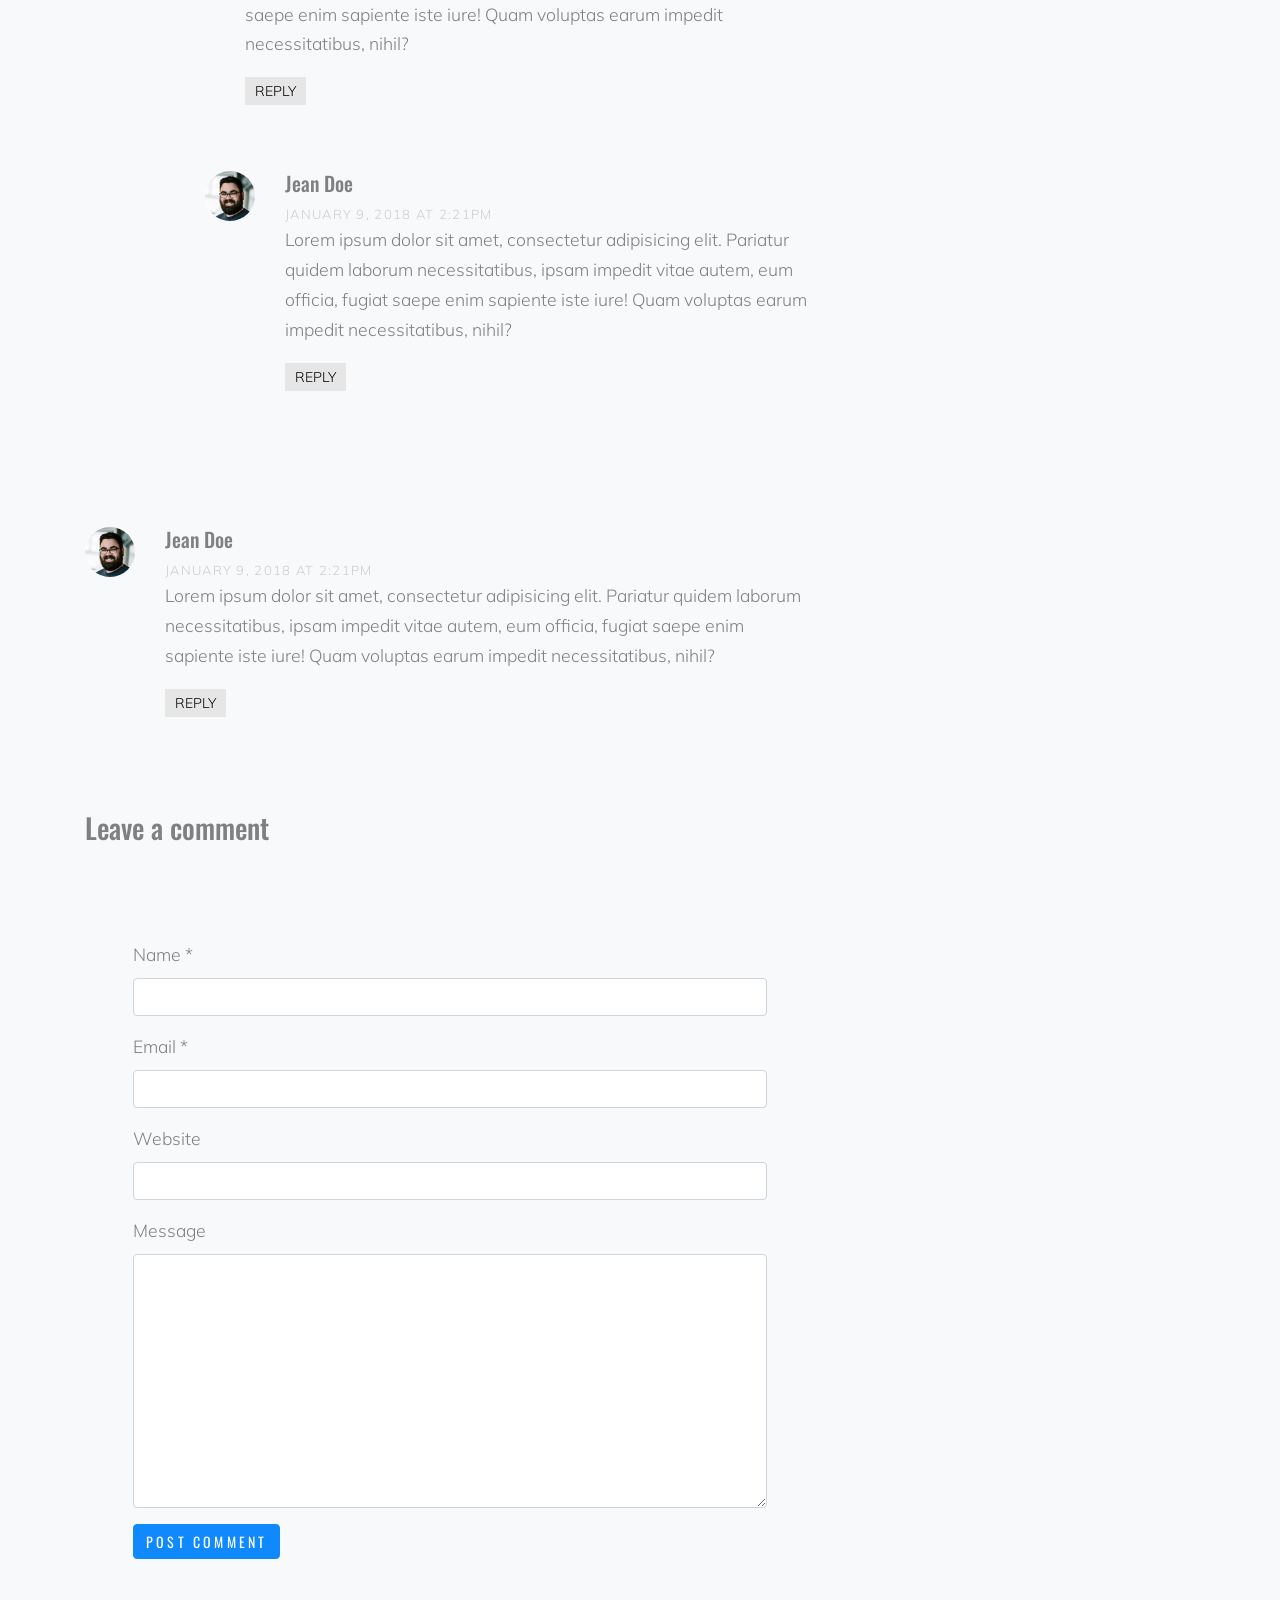
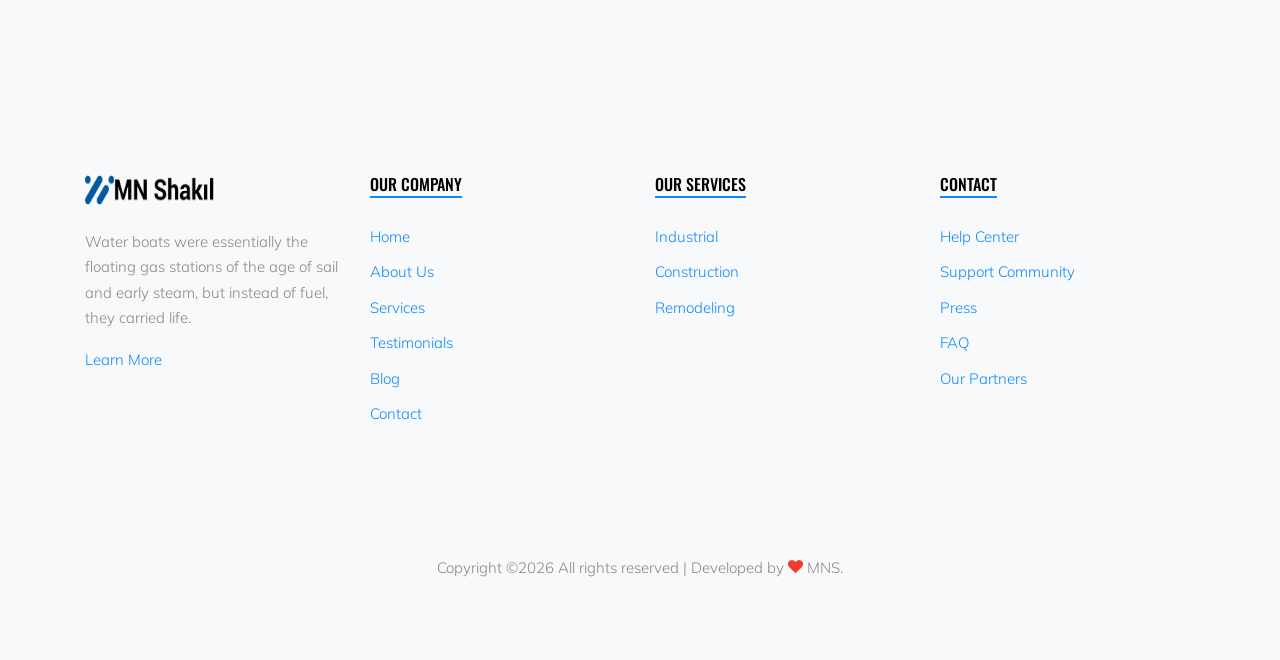
<file: blog-single.html>
<!DOCTYPE html>
<html lang="en">

<head>
  <title>NabaTrader</title>
  <meta charset="utf-8">
  <meta name="viewport" content="width=device-width, initial-scale=1, shrink-to-fit=no">

  <link href="https://fonts.googleapis.com/css?family=Oswald:400,700|Dancing+Script:400,700|Muli:300,400" rel="stylesheet">

  <!-- Place favicon.ico in the root directory -->
  <link rel="shortcut icon" type="image/x-icon" href="images/Short_Fav Icon.png">

  <link rel="stylesheet" href="fonts/icomoon/style.css">

  <link rel="stylesheet" href="css/bootstrap.min.css">
  <link rel="stylesheet" href="css/jquery-ui.css">
  <link rel="stylesheet" href="css/owl.carousel.min.css">
  <link rel="stylesheet" href="css/owl.theme.default.min.css">
  <link rel="stylesheet" href="css/owl.theme.default.min.css">

  <link rel="stylesheet" href="css/jquery.fancybox.min.css">

  <link rel="stylesheet" href="css/bootstrap-datepicker.css">

  <link rel="stylesheet" href="fonts/flaticon/font/flaticon.css">

  <link rel="stylesheet" href="css/aos.css">
  <link href="css/jquery.mb.YTPlayer.min.css" media="all" rel="stylesheet" type="text/css">

  <link rel="stylesheet" href="css/style.css">



</head>

<body data-spy="scroll" data-target=".site-navbar-target" data-offset="300">

  <div class="site-wrap">

    <div class="site-mobile-menu site-navbar-target">
      <div class="site-mobile-menu-header">
        <div class="site-mobile-menu-close mt-3">
          <span class="icon-close2 js-menu-toggle"></span>
        </div>
      </div>
      <div class="site-mobile-menu-body"></div>
    </div>


    
    <div class="header-top bg-light">
      <div class="container">
        <div class="row align-items-center">
          <div class="col-6 col-lg-3">
            <a href="index.html">
              <img style="width: 130px; height: 30px;" src="images/B_logo.png" alt="Image" class="img-fluid">
              <!-- <strong>Water</strong>Boat -->
            </a>
          </div>
          <div class="col-lg-3 d-none d-lg-block">

            <div class="quick-contact-icons d-flex">
              <div class="icon align-self-start">
                <span class="icon-location-arrow text-primary"></span>
              </div>
              <div class="text">
                <span class="h4 d-block">Pabna</span>
                <span class="caption-text">Bangladesh</span>
              </div>
            </div>

          </div>
          <div class="col-lg-3 d-none d-lg-block">
            <div class="quick-contact-icons d-flex">
              <div class="icon align-self-start">
                <span class="icon-phone text-primary"></span>
              </div>
              <div class="text">
                <span class="h4 d-block">+880 1800 000 000</span>
                <span class="caption-text">Toll free</span>
              </div>
            </div>
          </div>

          <div class="col-lg-3 d-none d-lg-block">
            <div class="quick-contact-icons d-flex">
              <div class="icon align-self-start">
                <span class="icon-envelope text-primary"></span>
              </div>
              <div class="text">
                <span class="h4 d-block">info@nabatrader.com</span>
                <span class="caption-text">Sadar Pabna</span>
              </div>
            </div>
          </div>

          <div class="col-6 d-block d-lg-none text-right">
              <a href="#" class="d-inline-block d-lg-none site-menu-toggle js-menu-toggle text-black"><span
                class="icon-menu h3"></span></a>
          </div>
        </div>
      </div>
      

<div class="site-navbar py-2 js-sticky-header site-navbar-target d-none pl-0 d-lg-block" role="banner">
        <div class="container">
          <div class="d-flex align-items-center">
            <div class="mx-auto">
              <nav class="site-navigation position-relative text-right" role="navigation">
                <ul class="site-menu main-menu js-clone-nav mr-auto d-none pl-0 d-lg-block">
                  <li class="active"><a href="index.html" class="nav-link text-left">Home</a></li>
                  <li><a href="about.html" class="nav-link text-left">About Us</a></li>
                  <li><a href="services.html" class="nav-link text-left">Services</a></li>
                  <li><a href="testimonials.html" class="nav-link text-left">Testimonials</a></li>
                  <li><a href="blog.html" class="nav-link text-left">Blog</a></li>
                  <li><a href="contact.html" class="nav-link text-left">Contact</a></li>
                </ul>
              </nav>
            </div>   
          </div>
        </div>  
      </div>
    
    <!-- End Header -->
    
    

      <div class="intro-section site-blocks-cover innerpage" style="background-image: url('images/hero_1.jpg');">
      <div class="container">
        <div class="row align-items-center justify-content-center text-center">
          <div class="col-lg-8 mt-5" data-aos="fade-up">
            <h1>Consectetur Adipisicing Elit Expedita Beatea</h1>
            <p class="text-white text-center">
              September 20, 2019 by <a href="#">Admin</a>
            </p>
          </div>
        </div>
      </div>
    </div>

    

    <section class="site-section">
            <div class="container">
              <div class="row">
                <div class="col-md-8 blog-content">
                  <p class="lead">Lorem ipsum dolor sit amet, consectetur adipisicing elit. Assumenda nihil aspernatur nemo sunt, qui, harum repudiandae quisquam eaque dolore itaque quod tenetur quo quos labore?</p>
                  <p>Lorem ipsum dolor sit amet, consectetur adipisicing elit. Quae expedita cumque necessitatibus ducimus debitis totam, quasi praesentium eveniet tempore possimus illo esse, facilis? Corrupti possimus quae ipsa pariatur cumque, accusantium tenetur voluptatibus incidunt reprehenderit, quidem repellat sapiente, id, earum obcaecati.</p>
      
                  <blockquote><p>Lorem ipsum dolor sit amet, consectetur adipisicing elit. Provident vero tempora aliquam excepturi labore, ad soluta voluptate necessitatibus. Nulla error beatae, quam, facilis suscipit quaerat aperiam minima eveniet quis placeat.</p></blockquote>
      
                  <p>Eveniet deleniti accusantium nulla natus nobis nam asperiores ipsa minima laudantium vero cumque cupiditate ipsum ratione dicta, expedita quae, officiis provident harum nisi! Esse eligendi ab molestias, quod nostrum hic saepe repudiandae non. Suscipit reiciendis tempora ut, saepe temporibus nemo.</p>
                  <p>Accusamus, temporibus, ullam. Voluptate consectetur laborum totam sunt culpa repellat, dolore voluptas. Quaerat cum ducimus aut distinctio sit, facilis corporis ab vel alias, voluptas aliquam, expedita molestias quisquam sequi eligendi nobis ea error omnis consequatur iste deleniti illum, dolorum odit.</p>
                  <p>In adipisci corporis at delectus! Cupiditate, voluptas, in architecto odit id error reprehenderit quam quibusdam excepturi distinctio dicta laborum deserunt qui labore dignissimos necessitatibus reiciendis tenetur corporis quas explicabo exercitationem suscipit. Nisi quo nulla, nihil harum obcaecati vel atque quos.</p>
                  <p>Amet sint explicabo maxime accusantium qui dicta enim quia, nostrum id libero voluptates quae suscipit dolor quam tenetur dolores inventore illo laborum, corporis non ex, debitis quidem obcaecati! Praesentium maiores illo atque error! Earum, et, fugit. Sint, delectus molestiae. Totam.</p>
      
                  <p>Lorem ipsum dolor sit amet, consectetur adipisicing elit. Culpa iste, repudiandae facere aperiam sapiente, officia delectus soluta molestiae nihil corporis animi quos ratione qui labore? Sint eaque perspiciatis minus illum.</p>
                  <p>Consectetur porro odio quod iure quaerat cupiditate similique, dolor reprehenderit molestias provident, esse dolorum omnis architecto magni amet corrupti neque ratione sunt beatae perspiciatis? Iste pariatur omnis sed ut itaque.</p>
                  <p>Id similique, rem ipsam accusantium iusto dolores sit velit ex quas ea atque, molestiae. Sint, sed. Quisquam, suscipit! Quisquam quibusdam maiores fugiat eligendi eius consequuntur, molestiae saepe commodi expedita nemo!</p>
                  <div class="pt-5">
                    <p>Categories:  <a href="#">Design</a>, <a href="#">Events</a>  Tags: <a href="#">#html</a>, <a href="#">#trends</a></p>
                  </div>
      
      
                  <div class="pt-5">
                    <h3 class="mb-5">6 Comments</h3>
                    <ul class="comment-list">
                      <li class="comment">
                        <div class="vcard bio">
                          <img src="images/person_4_sq.jpg" alt="Image placeholder">
                        </div>
                        <div class="comment-body">
                          <h3>Jean Doe</h3>
                          <div class="meta">January 9, 2018 at 2:21pm</div>
                          <p>Lorem ipsum dolor sit amet, consectetur adipisicing elit. Pariatur quidem laborum necessitatibus, ipsam impedit vitae autem, eum officia, fugiat saepe enim sapiente iste iure! Quam voluptas earum impedit necessitatibus, nihil?</p>
                          <p><a href="#" class="reply">Reply</a></p>
                        </div>
                      </li>
      
                      <li class="comment">
                        <div class="vcard bio">
                          <img src="images/person_4_sq.jpg" alt="Image placeholder">
                        </div>
                        <div class="comment-body">
                          <h3>Jean Doe</h3>
                          <div class="meta">January 9, 2018 at 2:21pm</div>
                          <p>Lorem ipsum dolor sit amet, consectetur adipisicing elit. Pariatur quidem laborum necessitatibus, ipsam impedit vitae autem, eum officia, fugiat saepe enim sapiente iste iure! Quam voluptas earum impedit necessitatibus, nihil?</p>
                          <p><a href="#" class="reply">Reply</a></p>
                        </div>
      
                        <ul class="children">
                          <li class="comment">
                            <div class="vcard bio">
                              <img src="images/person_4_sq.jpg" alt="Image placeholder">
                            </div>
                            <div class="comment-body">
                              <h3>Jean Doe</h3>
                              <div class="meta">January 9, 2018 at 2:21pm</div>
                              <p>Lorem ipsum dolor sit amet, consectetur adipisicing elit. Pariatur quidem laborum necessitatibus, ipsam impedit vitae autem, eum officia, fugiat saepe enim sapiente iste iure! Quam voluptas earum impedit necessitatibus, nihil?</p>
                              <p><a href="#" class="reply">Reply</a></p>
                            </div>
      
      
                            <ul class="children">
                              <li class="comment">
                                <div class="vcard bio">
                                  <img src="images/person_4_sq.jpg" alt="Image placeholder">
                                </div>
                                <div class="comment-body">
                                  <h3>Jean Doe</h3>
                                  <div class="meta">January 9, 2018 at 2:21pm</div>
                                  <p>Lorem ipsum dolor sit amet, consectetur adipisicing elit. Pariatur quidem laborum necessitatibus, ipsam impedit vitae autem, eum officia, fugiat saepe enim sapiente iste iure! Quam voluptas earum impedit necessitatibus, nihil?</p>
                                  <p><a href="#" class="reply">Reply</a></p>
                                </div>
      
                                  <ul class="children">
                                    <li class="comment">
                                      <div class="vcard bio">
                                        <img src="images/person_4_sq.jpg" alt="Image placeholder">
                                      </div>
                                      <div class="comment-body">
                                        <h3>Jean Doe</h3>
                                        <div class="meta">January 9, 2018 at 2:21pm</div>
                                        <p>Lorem ipsum dolor sit amet, consectetur adipisicing elit. Pariatur quidem laborum necessitatibus, ipsam impedit vitae autem, eum officia, fugiat saepe enim sapiente iste iure! Quam voluptas earum impedit necessitatibus, nihil?</p>
                                        <p><a href="#" class="reply">Reply</a></p>
                                      </div>
                                    </li>
                                  </ul>
                              </li>
                            </ul>
                          </li>
                        </ul>
                      </li>
      
                      <li class="comment">
                        <div class="vcard bio">
                          <img src="images/person_4_sq.jpg" alt="Image placeholder">
                        </div>
                        <div class="comment-body">
                          <h3>Jean Doe</h3>
                          <div class="meta">January 9, 2018 at 2:21pm</div>
                          <p>Lorem ipsum dolor sit amet, consectetur adipisicing elit. Pariatur quidem laborum necessitatibus, ipsam impedit vitae autem, eum officia, fugiat saepe enim sapiente iste iure! Quam voluptas earum impedit necessitatibus, nihil?</p>
                          <p><a href="#" class="reply">Reply</a></p>
                        </div>
                      </li>
                    </ul>
                    <!-- END comment-list -->
                    
                    <div class="comment-form-wrap pt-5">
                      <h3 class="mb-5">Leave a comment</h3>
                      <form action="#" class="p-5 bg-light">
                        <div class="form-group">
                          <label for="name">Name *</label>
                          <input type="text" class="form-control" id="name">
                        </div>
                        <div class="form-group">
                          <label for="email">Email *</label>
                          <input type="email" class="form-control" id="email">
                        </div>
                        <div class="form-group">
                          <label for="website">Website</label>
                          <input type="url" class="form-control" id="website">
                        </div>
      
                        <div class="form-group">
                          <label for="message">Message</label>
                          <textarea name="" id="message" cols="30" rows="10" class="form-control"></textarea>
                        </div>
                        <div class="form-group">
                          <input type="submit" value="Post Comment" class="btn btn-primary">
                        </div>
      
                      </form>
                    </div>
                  </div>
      
                </div>
                <div class="col-md-4 sidebar">
                  <div class="sidebar-box">
                    <form action="#" class="search-form">
                      <div class="form-group">
                        <span class="icon fa fa-search"></span>
                        <input type="text" class="form-control" placeholder="Type a keyword and hit enter">
                      </div>
                    </form>
                  </div>
                  <div class="sidebar-box">
                    <div class="categories">
                      <h3 class="text-black">Categories</h3>
                      <li><a href="#">Creatives <span>(12)</span></a></li>
                      <li><a href="#">News <span>(22)</span></a></li>
                      <li><a href="#">Design <span>(37)</span></a></li>
                      <li><a href="#">HTML <span>(42)</span></a></li>
                      <li><a href="#">Web Development <span>(14)</span></a></li>
                    </div>
                  </div>
                  <div class="sidebar-box">
                    <img src="images/person_4_sq.jpg" alt="Image placeholder" class="img-fluid mb-4">
                    <h3 class="text-black">About The Author</h3>
                    <p>Lorem ipsum dolor sit amet, consectetur adipisicing elit. Ducimus itaque, autem necessitatibus voluptate quod mollitia delectus aut, sunt placeat nam vero culpa sapiente consectetur similique, inventore eos fugit cupiditate numquam!</p>
                    <p><a href="#" class="btn btn-primary btn-sm px-5 rounded-0">Read More</a></p>
                  </div>
      
                  <div class="sidebar-box">
                    <h3 class="text-black">Paragraph</h3>
                    <p>Lorem ipsum dolor sit amet, consectetur adipisicing elit. Ducimus itaque, autem necessitatibus voluptate quod mollitia delectus aut, sunt placeat nam vero culpa sapiente consectetur similique, inventore eos fugit cupiditate numquam!</p>
                  </div>
                </div>
              </div>
            </div>
          </section>

    
    <div class="footer bg-light">
      <div class="container">
        <div class="row">
          <div class="col-lg-3">
            <p class="mb-4"><img style="width: 130px; height: 30px;" src="images/B_logo.png" alt="Image" class="img-fluid"></p>
            <p>Water boats were essentially the floating gas stations of the age of sail and early steam, but instead of fuel, they carried life. </p>  
            <p><a href="#">Learn More</a></p>
          </div>
          <div class="col-lg-3">
            <h3 class="footer-heading"><span>Our Company</span></h3>
            <ul class="list-unstyled">
                <li><a href="#">Home</a></li>
                <li><a href="#">About Us</a></li>
                <li><a href="#">Services</a></li>
                <li><a href="#">Testimonials</a></li>
                <li><a href="#">Blog</a></li>
                <li><a href="#">Contact</a></li>
            </ul>
          </div>
          <div class="col-lg-3">
              <h3 class="footer-heading"><span>Our Services</span></h3>
              <ul class="list-unstyled">
                  <li><a href="#">Industrial</a></li>
                  <li><a href="#">Construction</a></li>
                  <li><a href="#">Remodeling</a></li>
              </ul>
          </div>
          <div class="col-lg-3">
              <h3 class="footer-heading"><span>Contact</span></h3>
              <ul class="list-unstyled">
                  <li><a href="#">Help Center</a></li>
                  <li><a href="#">Support Community</a></li>
                  <li><a href="#">Press</a></li>
                  <li><a href="#">FAQ</a></li>
                  <li><a href="#">Our Partners</a></li>
              </ul>
          </div>
        </div>

        <div class="row">
          <div class="col-12">
            <div class="copyright">
                <p>
                    <!-- Link back to Colorlib can't be removed. Template is licensed under CC BY 3.0. -->
                    Copyright &copy;<script>document.write(new Date().getFullYear());</script> All rights reserved | Developed by <i class="icon-heart text-danger" aria-hidden="true"></i> MNS.
                    </p>
            </div>
          </div>
        </div>
      </div>
    </div>
    

  </div>
  <!-- .site-wrap -->


  <!-- loader -->
  <div id="loader" class="show fullscreen"><svg class="circular" width="48px" height="48px"><circle class="path-bg" cx="24" cy="24" r="22" fill="none" stroke-width="4" stroke="#eeeeee"/><circle class="path" cx="24" cy="24" r="22" fill="none" stroke-width="4" stroke-miterlimit="10" stroke="#ff5e15"/></svg></div>

  <script src="js/jquery-3.3.1.min.js"></script>
  <script src="js/jquery-migrate-3.0.1.min.js"></script>
  <script src="js/jquery-ui.js"></script>
  <script src="js/popper.min.js"></script>
  <script src="js/bootstrap.min.js"></script>
  <script src="js/owl.carousel.min.js"></script>
  <script src="js/jquery.stellar.min.js"></script>
  <script src="js/jquery.countdown.min.js"></script>
  <script src="js/bootstrap-datepicker.min.js"></script>
  <script src="js/jquery.easing.1.3.js"></script>
  <script src="js/aos.js"></script>
  <script src="js/jquery.fancybox.min.js"></script>
  <script src="js/jquery.sticky.js"></script>
  <script src="js/jquery.mb.YTPlayer.min.js"></script>




  <script src="js/main.js"></script>

</body>

</html>
</file>
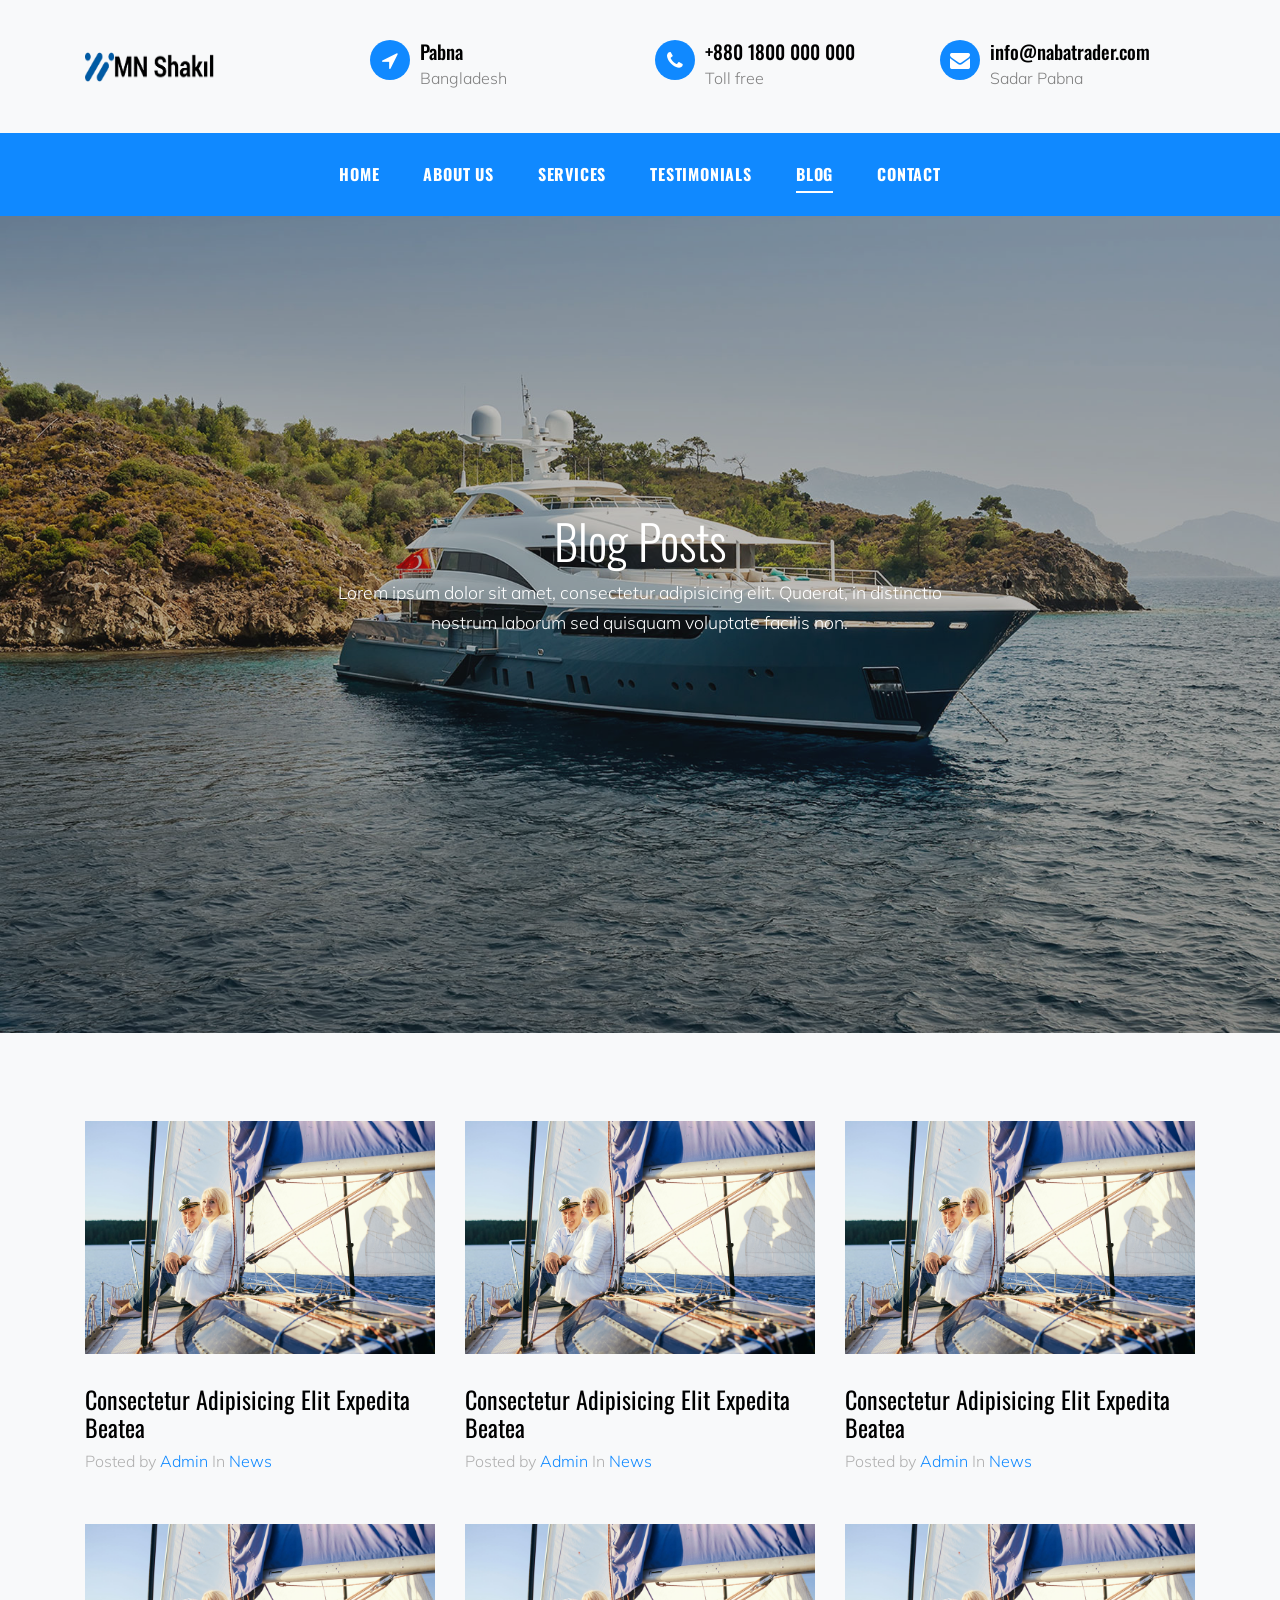
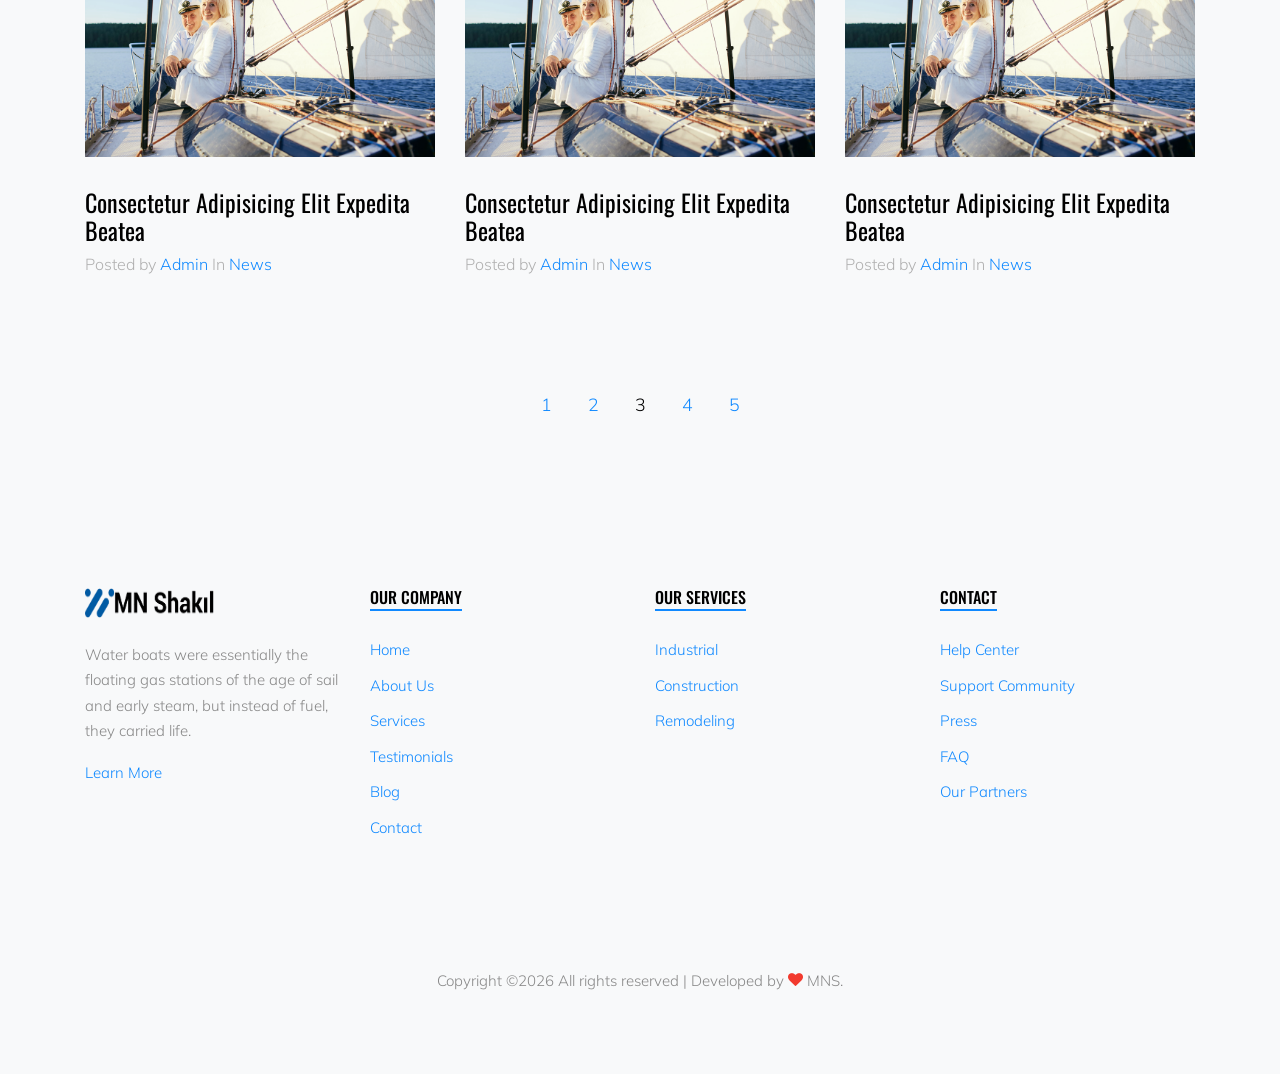
<file: blog.html>
<!DOCTYPE html>
<html lang="en">

<head>
  <title>NabaTrader</title>
  <meta charset="utf-8">
  <meta name="viewport" content="width=device-width, initial-scale=1, shrink-to-fit=no">

  <link href="https://fonts.googleapis.com/css?family=Oswald:400,700|Dancing+Script:400,700|Muli:300,400" rel="stylesheet">

  <!-- Place favicon.ico in the root directory -->
  <link rel="shortcut icon" type="image/x-icon" href="images/Short_Fav Icon.png">

  <link rel="stylesheet" href="fonts/icomoon/style.css">

  <link rel="stylesheet" href="css/bootstrap.min.css">
  <link rel="stylesheet" href="css/jquery-ui.css">
  <link rel="stylesheet" href="css/owl.carousel.min.css">
  <link rel="stylesheet" href="css/owl.theme.default.min.css">
  <link rel="stylesheet" href="css/owl.theme.default.min.css">

  <link rel="stylesheet" href="css/jquery.fancybox.min.css">

  <link rel="stylesheet" href="css/bootstrap-datepicker.css">

  <link rel="stylesheet" href="fonts/flaticon/font/flaticon.css">

  <link rel="stylesheet" href="css/aos.css">
  <link href="css/jquery.mb.YTPlayer.min.css" media="all" rel="stylesheet" type="text/css">

  <link rel="stylesheet" href="css/style.css">



</head>

<body data-spy="scroll" data-target=".site-navbar-target" data-offset="300">

  <div class="site-wrap">

    <div class="site-mobile-menu site-navbar-target">
      <div class="site-mobile-menu-header">
        <div class="site-mobile-menu-close mt-3">
          <span class="icon-close2 js-menu-toggle"></span>
        </div>
      </div>
      <div class="site-mobile-menu-body"></div>
    </div>


    
    <div class="header-top bg-light">
      <div class="container">
        <div class="row align-items-center">
          <div class="col-6 col-lg-3">
            <a href="index.html">
              <img style="width: 130px; height: 30px;" src="images/B_logo.png" alt="Image" class="img-fluid">
              <!-- <strong>Water</strong>Boat -->
            </a>
          </div>
          <div class="col-lg-3 d-none d-lg-block">

            <div class="quick-contact-icons d-flex">
              <div class="icon align-self-start">
                <span class="icon-location-arrow text-primary"></span>
              </div>
              <div class="text">
                <span class="h4 d-block">Pabna</span>
                <span class="caption-text">Bangladesh</span>
              </div>
            </div>

          </div>
          <div class="col-lg-3 d-none d-lg-block">
            <div class="quick-contact-icons d-flex">
              <div class="icon align-self-start">
                <span class="icon-phone text-primary"></span>
              </div>
              <div class="text">
                <span class="h4 d-block">+880 1800 000 000</span>
                <span class="caption-text">Toll free</span>
              </div>
            </div>
          </div>

          <div class="col-lg-3 d-none d-lg-block">
            <div class="quick-contact-icons d-flex">
              <div class="icon align-self-start">
                <span class="icon-envelope text-primary"></span>
              </div>
              <div class="text">
                <span class="h4 d-block">info@nabatrader.com</span>
                <span class="caption-text">Sadar Pabna</span>
              </div>
            </div>
          </div>

          <div class="col-6 d-block d-lg-none text-right">
              <a href="#" class="d-inline-block d-lg-none site-menu-toggle js-menu-toggle text-black"><span
                class="icon-menu h3"></span></a>
          </div>
        </div>
      </div>
      

<div class="site-navbar py-2 js-sticky-header site-navbar-target d-none pl-0 d-lg-block" role="banner">
        <div class="container">
          <div class="d-flex align-items-center">
            <div class="mx-auto">
              <nav class="site-navigation position-relative text-right" role="navigation">
                <ul class="site-menu main-menu js-clone-nav mr-auto d-none pl-0 d-lg-block">
                  <li><a href="index.html" class="nav-link text-left">Home</a></li>
                  <li><a href="about.html" class="nav-link text-left">About Us</a></li>
                  <li><a href="services.html" class="nav-link text-left">Services</a></li>
                  <li><a href="testimonials.html" class="nav-link text-left">Testimonials</a></li>
                  <li class="active"><a href="blog.html" class="nav-link text-left">Blog</a></li>
                  <li><a href="contact.html" class="nav-link text-left">Contact</a></li>
                </ul>
              </nav>
            </div>   
          </div>
        </div>  
      </div>
    
    <!-- End Header -->
    
    

      <div class="intro-section" style="background-image: url('images/hero_2.jpg');">
        <div class="container">
          <div class="row align-items-center">
            <div class="col-lg-7 mx-auto text-center" data-aos="fade-up">
              <h1>Blog Posts</h1>
              <p>Lorem ipsum dolor sit amet, consectetur adipisicing elit. Quaerat, in distinctio nostrum laborum sed quisquam voluptate facilis non.</p>
            </div>
          </div>
        </div>
      </div>

    
    <div class="site-section">
        <div class="container">
            <div class="row">
                <div class="col-md-6 mb-5 mb-lg-5 col-lg-4">
                    <div class="blog-entry">
                    <a href="blog-single.html" class="img-link">
                        <img src="images/hero_1.jpg" alt="Image" class="img-fluid">
                    </a>
                    <div class="blog-entry-contents">
                        <h3><a href="#">Consectetur Adipisicing Elit Expedita Beatea</a></h3>
                        <div class="meta">Posted by <a href="#">Admin</a> In <a href="#">News</a></div>
                    </div>
                    </div>
                </div>
                <div class="col-md-6 mb-5 mb-lg-5 col-lg-4">
                    <div class="blog-entry">
                    <a href="blog-single.html" class="img-link">
                        <img src="images/hero_1.jpg" alt="Image" class="img-fluid">
                    </a>
                    <div class="blog-entry-contents">
                        <h3><a href="#">Consectetur Adipisicing Elit Expedita Beatea</a></h3>
                        <div class="meta">Posted by <a href="#">Admin</a> In <a href="#">News</a></div>
                    </div>
                    </div>
                </div>
                <div class="col-md-6 mb-5 mb-lg-5 col-lg-4">
                    <div class="blog-entry">
                    <a href="blog-single.html" class="img-link">
                        <img src="images/hero_1.jpg" alt="Image" class="img-fluid">
                    </a>
                    <div class="blog-entry-contents">
                        <h3><a href="#">Consectetur Adipisicing Elit Expedita Beatea</a></h3>
                        <div class="meta">Posted by <a href="#">Admin</a> In <a href="#">News</a></div>
                    </div>
                    </div>
                </div>

                <div class="col-md-6 mb-5 mb-lg-5 col-lg-4">
                    <div class="blog-entry">
                    <a href="blog-single.html" class="img-link">
                        <img src="images/hero_1.jpg" alt="Image" class="img-fluid">
                    </a>
                    <div class="blog-entry-contents">
                        <h3><a href="#">Consectetur Adipisicing Elit Expedita Beatea</a></h3>
                        <div class="meta">Posted by <a href="#">Admin</a> In <a href="#">News</a></div>
                    </div>
                    </div>
                </div>
                <div class="col-md-6 mb-5 mb-lg-5 col-lg-4">
                    <div class="blog-entry">
                    <a href="blog-single.html" class="img-link">
                        <img src="images/hero_1.jpg" alt="Image" class="img-fluid">
                    </a>
                    <div class="blog-entry-contents">
                        <h3><a href="#">Consectetur Adipisicing Elit Expedita Beatea</a></h3>
                        <div class="meta">Posted by <a href="#">Admin</a> In <a href="#">News</a></div>
                    </div>
                    </div>
                </div>
                <div class="col-md-6 mb-5 mb-lg-5 col-lg-4">
                    <div class="blog-entry">
                    <a href="blog-single.html" class="img-link">
                        <img src="images/hero_1.jpg" alt="Image" class="img-fluid">
                    </a>
                    <div class="blog-entry-contents">
                        <h3><a href="#">Consectetur Adipisicing Elit Expedita Beatea</a></h3>
                        <div class="meta">Posted by <a href="#">Admin</a> In <a href="#">News</a></div>
                    </div>
                    </div>
                </div>
                
            </div>

            <div class="row text-center mt-5">
                <div class="col-12">
                    <a href="#" class="p-3 d-inline-block">1</a>
                    <a href="#" class="p-3 d-inline-block">2</a>
                    <span class="p-3 d-inline-block text-black">3</span>
                    <a href="#" class="p-3 d-inline-block">4</a>
                    <a href="#" class="p-3 d-inline-block">5</a>
                </div>
            </div>
        </div>
    </div>

    
    <div class="footer bg-light">
      <div class="container">
        <div class="row">
          <div class="col-lg-3">
            <p class="mb-4"><img style="width: 130px; height: 30px;" src="images/B_logo.png" alt="Image" class="img-fluid"></p>
            <p>Water boats were essentially the floating gas stations of the age of sail and early steam, but instead of fuel, they carried life. </p>  
            <p><a href="#">Learn More</a></p>
          </div>
          <div class="col-lg-3">
            <h3 class="footer-heading"><span>Our Company</span></h3>
            <ul class="list-unstyled">
                <li><a href="#">Home</a></li>
                <li><a href="#">About Us</a></li>
                <li><a href="#">Services</a></li>
                <li><a href="#">Testimonials</a></li>
                <li><a href="#">Blog</a></li>
                <li><a href="#">Contact</a></li>
            </ul>
          </div>
          <div class="col-lg-3">
              <h3 class="footer-heading"><span>Our Services</span></h3>
              <ul class="list-unstyled">
                  <li><a href="#">Industrial</a></li>
                  <li><a href="#">Construction</a></li>
                  <li><a href="#">Remodeling</a></li>
              </ul>
          </div>
          <div class="col-lg-3">
              <h3 class="footer-heading"><span>Contact</span></h3>
              <ul class="list-unstyled">
                  <li><a href="#">Help Center</a></li>
                  <li><a href="#">Support Community</a></li>
                  <li><a href="#">Press</a></li>
                  <li><a href="#">FAQ</a></li>
                  <li><a href="#">Our Partners</a></li>
              </ul>
          </div>
        </div>

        <div class="row">
          <div class="col-12">
            <div class="copyright">
                <p>
                    <!-- Link back to Colorlib can't be removed. Template is licensed under CC BY 3.0. -->
                    Copyright &copy;<script>document.write(new Date().getFullYear());</script> All rights reserved | Developed by <i class="icon-heart text-danger" aria-hidden="true"></i> MNS.
                    </p>
            </div>
          </div>
        </div>
      </div>
    </div>
    

  </div>
  <!-- .site-wrap -->


  <!-- loader -->
  <div id="loader" class="show fullscreen"><svg class="circular" width="48px" height="48px"><circle class="path-bg" cx="24" cy="24" r="22" fill="none" stroke-width="4" stroke="#eeeeee"/><circle class="path" cx="24" cy="24" r="22" fill="none" stroke-width="4" stroke-miterlimit="10" stroke="#ff5e15"/></svg></div>

  <script src="js/jquery-3.3.1.min.js"></script>
  <script src="js/jquery-migrate-3.0.1.min.js"></script>
  <script src="js/jquery-ui.js"></script>
  <script src="js/popper.min.js"></script>
  <script src="js/bootstrap.min.js"></script>
  <script src="js/owl.carousel.min.js"></script>
  <script src="js/jquery.stellar.min.js"></script>
  <script src="js/jquery.countdown.min.js"></script>
  <script src="js/bootstrap-datepicker.min.js"></script>
  <script src="js/jquery.easing.1.3.js"></script>
  <script src="js/aos.js"></script>
  <script src="js/jquery.fancybox.min.js"></script>
  <script src="js/jquery.sticky.js"></script>
  <script src="js/jquery.mb.YTPlayer.min.js"></script>




  <script src="js/main.js"></script>

</body>

</html>
</file>
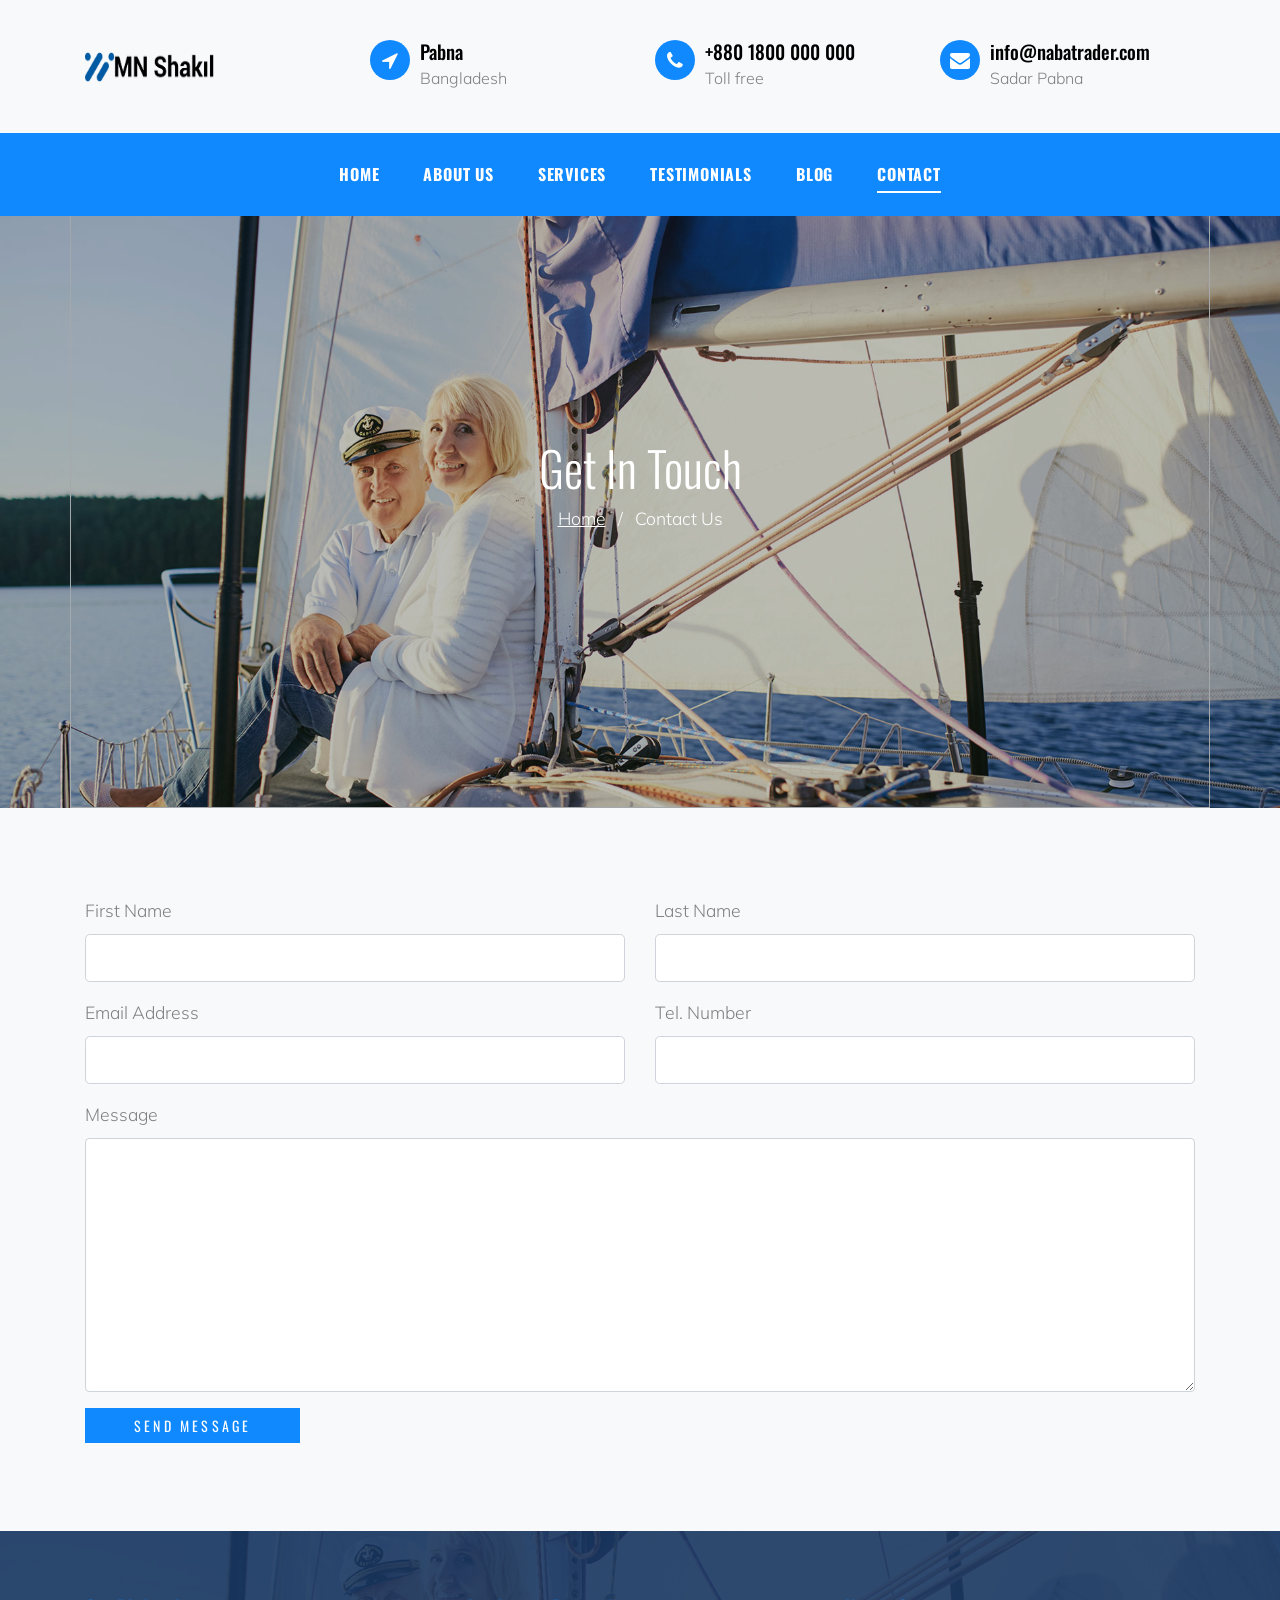
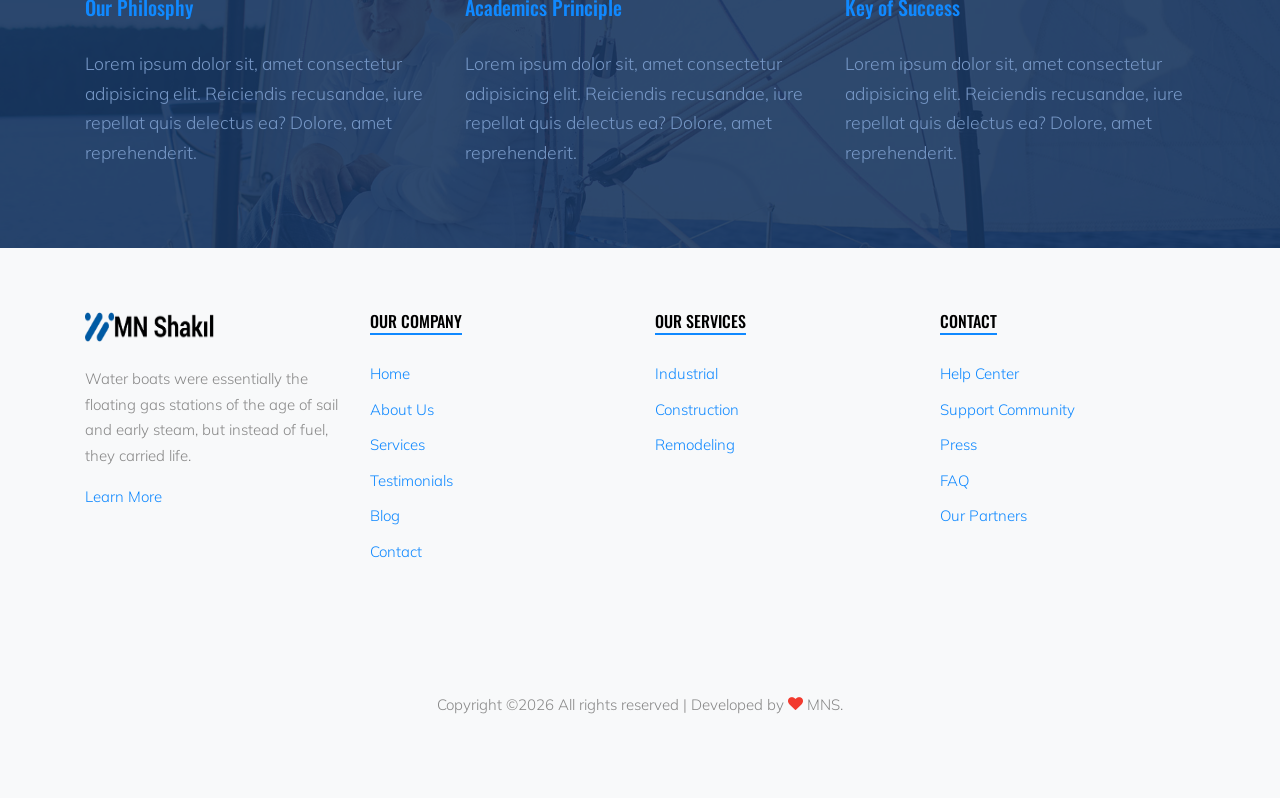
<file: contact.html>
<!DOCTYPE html>
<html lang="en">

<head>
  <title>NabaTrader</title>
  <meta charset="utf-8">
  <meta name="viewport" content="width=device-width, initial-scale=1, shrink-to-fit=no">

  <link href="https://fonts.googleapis.com/css?family=Oswald:400,700|Dancing+Script:400,700|Muli:300,400" rel="stylesheet">

  <!-- Place favicon.ico in the root directory -->
  <link rel="shortcut icon" type="image/x-icon" href="images/Short_Fav Icon.png">

  <link rel="stylesheet" href="fonts/icomoon/style.css">

  <link rel="stylesheet" href="css/bootstrap.min.css">
  <link rel="stylesheet" href="css/jquery-ui.css">
  <link rel="stylesheet" href="css/owl.carousel.min.css">
  <link rel="stylesheet" href="css/owl.theme.default.min.css">
  <link rel="stylesheet" href="css/owl.theme.default.min.css">

  <link rel="stylesheet" href="css/jquery.fancybox.min.css">

  <link rel="stylesheet" href="css/bootstrap-datepicker.css">

  <link rel="stylesheet" href="fonts/flaticon/font/flaticon.css">

  <link rel="stylesheet" href="css/aos.css">
  <link href="css/jquery.mb.YTPlayer.min.css" media="all" rel="stylesheet" type="text/css">

  <link rel="stylesheet" href="css/style.css">



</head>

<body data-spy="scroll" data-target=".site-navbar-target" data-offset="300">

  <div class="site-wrap">

    <div class="site-mobile-menu site-navbar-target">
      <div class="site-mobile-menu-header">
        <div class="site-mobile-menu-close mt-3">
          <span class="icon-close2 js-menu-toggle"></span>
        </div>
      </div>
      <div class="site-mobile-menu-body"></div>
    </div>


    
    <div class="header-top bg-light">
      <div class="container">
        <div class="row align-items-center">
          <div class="col-6 col-lg-3">
            <a href="index.html">
              <img style="width: 130px; height: 30px;" src="images/B_logo.png" alt="Image" class="img-fluid">
              <!-- <strong>Water</strong>Boat -->
            </a>
          </div>
          <div class="col-lg-3 d-none d-lg-block">

            <div class="quick-contact-icons d-flex">
              <div class="icon align-self-start">
                <span class="icon-location-arrow text-primary"></span>
              </div>
              <div class="text">
                <span class="h4 d-block">Pabna</span>
                <span class="caption-text">Bangladesh</span>
              </div>
            </div>

          </div>
          <div class="col-lg-3 d-none d-lg-block">
            <div class="quick-contact-icons d-flex">
              <div class="icon align-self-start">
                <span class="icon-phone text-primary"></span>
              </div>
              <div class="text">
                <span class="h4 d-block">+880 1800 000 000</span>
                <span class="caption-text">Toll free</span>
              </div>
            </div>
          </div>

          <div class="col-lg-3 d-none d-lg-block">
            <div class="quick-contact-icons d-flex">
              <div class="icon align-self-start">
                <span class="icon-envelope text-primary"></span>
              </div>
              <div class="text">
                <span class="h4 d-block">info@nabatrader.com</span>
                <span class="caption-text">Sadar Pabna</span>
              </div>
            </div>
          </div>

          <div class="col-6 d-block d-lg-none text-right">
              <a href="#" class="d-inline-block d-lg-none site-menu-toggle js-menu-toggle text-black"><span
                class="icon-menu h3"></span></a>
          </div>
        </div>
      </div>
      

<div class="site-navbar py-2 js-sticky-header site-navbar-target d-none pl-0 d-lg-block" role="banner">
        <div class="container">
          <div class="d-flex align-items-center">
            <div class="mx-auto">
              <nav class="site-navigation position-relative text-right" role="navigation">
                <ul class="site-menu main-menu js-clone-nav mr-auto d-none pl-0 d-lg-block">
                  <li><a href="index.html" class="nav-link text-left">Home</a></li>
                  <li><a href="about.html" class="nav-link text-left">About Us</a></li>
                  <li><a href="services.html" class="nav-link text-left">Services</a></li>
                  <li><a href="testimonials.html" class="nav-link text-left">Testimonials</a></li>
                  <li><a href="blog.html" class="nav-link text-left">Blog</a></li>
                  <li class="active"><a href="contact.html" class="nav-link text-left">Contact</a></li>
                </ul>
              </nav>
            </div>   
          </div>
        </div>  
      </div>
    
    <!-- End Header -->
    



    <div class="intro-section site-blocks-cover innerpage" style="background-image: url('images/hero_1.jpg');">
      <div class="container">
        <div class="row align-items-center text-center border">
          <div class="col-lg-12 mt-5" data-aos="fade-up">
            <h1>Get In Touch</h1>
            <p class="text-white text-center">
              <a href="index.html">Home</a>
              <span class="mx-2">/</span>
              <span>Contact Us</span>
            </p>
          </div>
        </div>
      </div>
    </div>

    
    <div class="site-section">
        <div class="container">
            <div class="row">
                <div class="col-md-6 form-group">
                    <label for="fname">First Name</label>
                    <input type="text" id="fname" class="form-control form-control-lg">
                </div>
                <div class="col-md-6 form-group">
                    <label for="lname">Last Name</label>
                    <input type="text" id="lname" class="form-control form-control-lg">
                </div>
            </div>
            <div class="row">
                <div class="col-md-6 form-group">
                    <label for="eaddress">Email Address</label>
                    <input type="text" id="eaddress" class="form-control form-control-lg">
                </div>
                <div class="col-md-6 form-group">
                    <label for="tel">Tel. Number</label>
                    <input type="text" id="tel" class="form-control form-control-lg">
                </div>
            </div>
            <div class="row">
                <div class="col-md-12 form-group">
                    <label for="message">Message</label>
                    <textarea name="" id="message" cols="30" rows="10" class="form-control"></textarea>
                </div>
            </div>

            <div class="row">
                <div class="col-12">
                    <input type="submit" value="Send Message" class="btn btn-primary rounded-0 px-3 px-5">
                </div>
            </div>
        </div>
    </div>

    <div class="section-bg style-1" style="background-image: url('images/hero_1.jpg');">
        <div class="container">
          <div class="row">
            <div class="col-lg-4 col-md-6 mb-5 mb-lg-0">
              <span class="icon flaticon-mortarboard"></span>
              <h3>Our Philosphy</h3>
              <p>Lorem ipsum dolor sit, amet consectetur adipisicing elit. Reiciendis recusandae, iure repellat quis delectus ea? Dolore, amet reprehenderit.</p>
            </div>
            <div class="col-lg-4 col-md-6 mb-5 mb-lg-0">
              <span class="icon flaticon-school-material"></span>
              <h3>Academics Principle</h3>
              <p>Lorem ipsum dolor sit, amet consectetur adipisicing elit. Reiciendis recusandae, iure repellat quis delectus ea?
                Dolore, amet reprehenderit.</p>
            </div>
            <div class="col-lg-4 col-md-6 mb-5 mb-lg-0">
              <span class="icon flaticon-library"></span>
              <h3>Key of Success</h3>
              <p>Lorem ipsum dolor sit, amet consectetur adipisicing elit. Reiciendis recusandae, iure repellat quis delectus ea?
                Dolore, amet reprehenderit.</p>
            </div>
          </div>
        </div>
      </div>
    
   <div class="footer bg-light">
      <div class="container">
        <div class="row">
          <div class="col-lg-3">
            <p class="mb-4"><img style="width: 130px; height: 30px;" src="images/B_logo.png" alt="Image" class="img-fluid"></p>
            <p>Water boats were essentially the floating gas stations of the age of sail and early steam, but instead of fuel, they carried life. </p>  
            <p><a href="#">Learn More</a></p>
          </div>
          <div class="col-lg-3">
            <h3 class="footer-heading"><span>Our Company</span></h3>
            <ul class="list-unstyled">
                <li><a href="#">Home</a></li>
                <li><a href="#">About Us</a></li>
                <li><a href="#">Services</a></li>
                <li><a href="#">Testimonials</a></li>
                <li><a href="#">Blog</a></li>
                <li><a href="#">Contact</a></li>
            </ul>
          </div>
          <div class="col-lg-3">
              <h3 class="footer-heading"><span>Our Services</span></h3>
              <ul class="list-unstyled">
                  <li><a href="#">Industrial</a></li>
                  <li><a href="#">Construction</a></li>
                  <li><a href="#">Remodeling</a></li>
              </ul>
          </div>
          <div class="col-lg-3">
              <h3 class="footer-heading"><span>Contact</span></h3>
              <ul class="list-unstyled">
                  <li><a href="#">Help Center</a></li>
                  <li><a href="#">Support Community</a></li>
                  <li><a href="#">Press</a></li>
                  <li><a href="#">FAQ</a></li>
                  <li><a href="#">Our Partners</a></li>
              </ul>
          </div>
        </div>

        <div class="row">
          <div class="col-12">
            <div class="copyright">
                <p>
                    <!-- Link back to Colorlib can't be removed. Template is licensed under CC BY 3.0. -->
                    Copyright &copy;<script>document.write(new Date().getFullYear());</script> All rights reserved | Developed by <i class="icon-heart text-danger" aria-hidden="true"></i> MNS.
                    </p>
            </div>
          </div>
        </div>
      </div>
    </div>
    

  </div>
  <!-- .site-wrap -->


  <!-- loader -->
  <div id="loader" class="show fullscreen"><svg class="circular" width="48px" height="48px"><circle class="path-bg" cx="24" cy="24" r="22" fill="none" stroke-width="4" stroke="#eeeeee"/><circle class="path" cx="24" cy="24" r="22" fill="none" stroke-width="4" stroke-miterlimit="10" stroke="#ff5e15"/></svg></div>

  <script src="js/jquery-3.3.1.min.js"></script>
  <script src="js/jquery-migrate-3.0.1.min.js"></script>
  <script src="js/jquery-ui.js"></script>
  <script src="js/popper.min.js"></script>
  <script src="js/bootstrap.min.js"></script>
  <script src="js/owl.carousel.min.js"></script>
  <script src="js/jquery.stellar.min.js"></script>
  <script src="js/jquery.countdown.min.js"></script>
  <script src="js/bootstrap-datepicker.min.js"></script>
  <script src="js/jquery.easing.1.3.js"></script>
  <script src="js/aos.js"></script>
  <script src="js/jquery.fancybox.min.js"></script>
  <script src="js/jquery.sticky.js"></script>
  <script src="js/jquery.mb.YTPlayer.min.js"></script>




  <script src="js/main.js"></script>

</body>

</html>
</file>
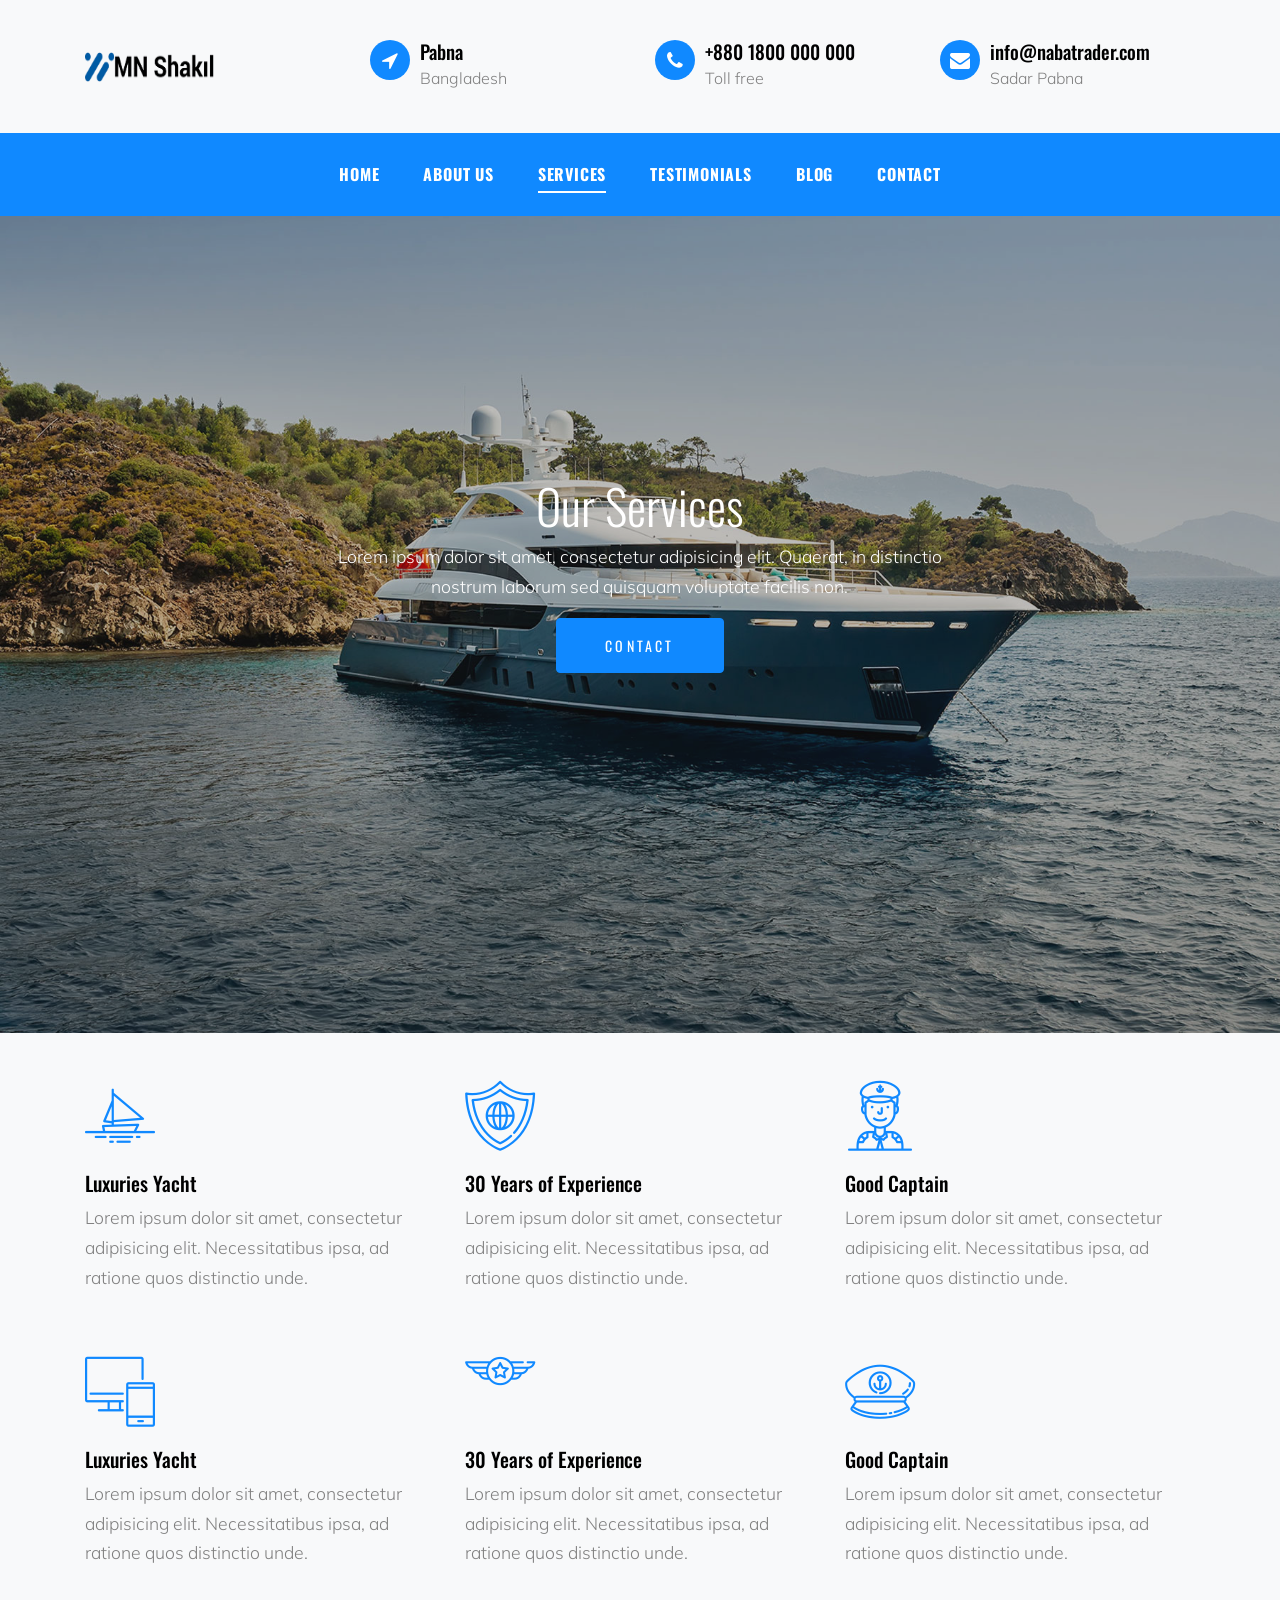
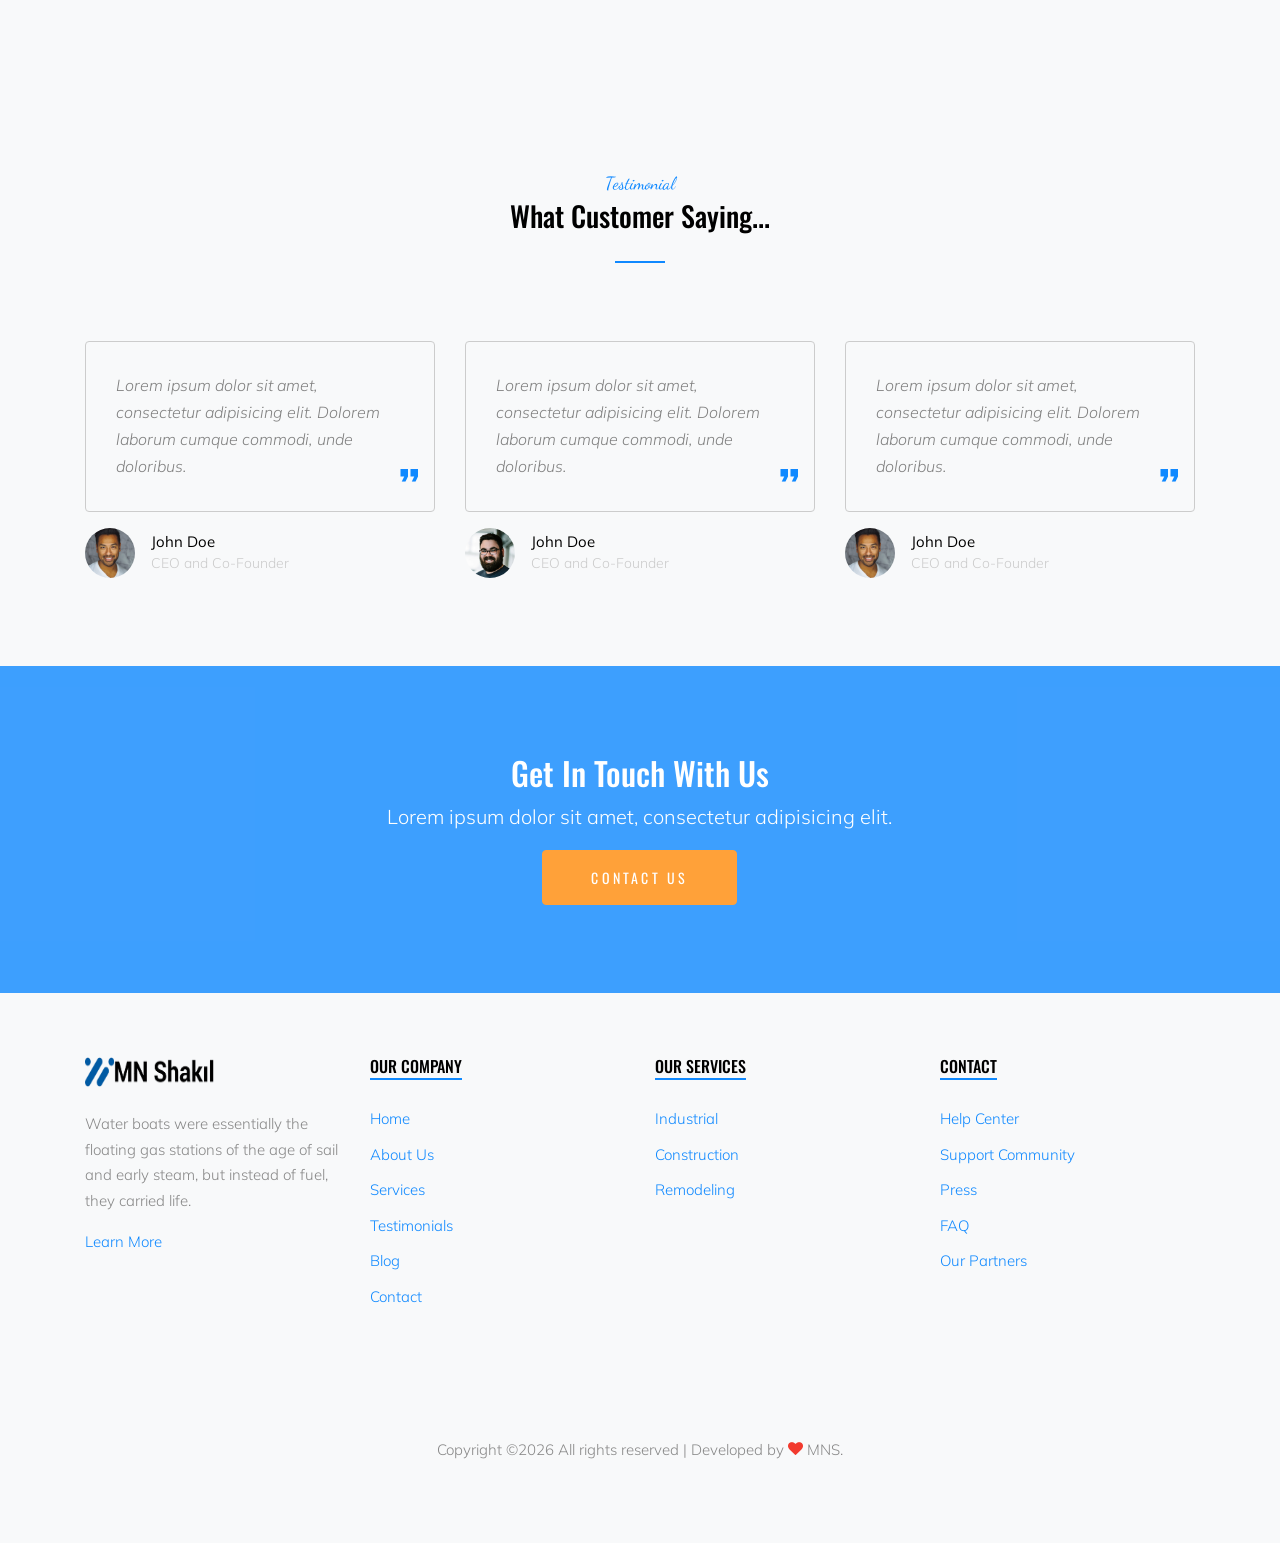
<file: services.html>
<!DOCTYPE html>
<html lang="en">

<head>
  <title>NabaTrader</title>
  <meta charset="utf-8">
  <meta name="viewport" content="width=device-width, initial-scale=1, shrink-to-fit=no">

  <link href="https://fonts.googleapis.com/css?family=Oswald:400,700|Dancing+Script:400,700|Muli:300,400" rel="stylesheet">

  <!-- Place favicon.ico in the root directory -->
  <link rel="shortcut icon" type="image/x-icon" href="images/Short_Fav Icon.png">

  <link rel="stylesheet" href="fonts/icomoon/style.css">

  <link rel="stylesheet" href="css/bootstrap.min.css">
  <link rel="stylesheet" href="css/jquery-ui.css">
  <link rel="stylesheet" href="css/owl.carousel.min.css">
  <link rel="stylesheet" href="css/owl.theme.default.min.css">
  <link rel="stylesheet" href="css/owl.theme.default.min.css">

  <link rel="stylesheet" href="css/jquery.fancybox.min.css">

  <link rel="stylesheet" href="css/bootstrap-datepicker.css">

  <link rel="stylesheet" href="fonts/flaticon/font/flaticon.css">

  <link rel="stylesheet" href="css/aos.css">
  <link href="css/jquery.mb.YTPlayer.min.css" media="all" rel="stylesheet" type="text/css">

  <link rel="stylesheet" href="css/style.css">



</head>

<body data-spy="scroll" data-target=".site-navbar-target" data-offset="300">

  <div class="site-wrap">

    <div class="site-mobile-menu site-navbar-target">
      <div class="site-mobile-menu-header">
        <div class="site-mobile-menu-close mt-3">
          <span class="icon-close2 js-menu-toggle"></span>
        </div>
      </div>
      <div class="site-mobile-menu-body"></div>
    </div>


    
    <div class="header-top bg-light">
      <div class="container">
        <div class="row align-items-center">
          <div class="col-6 col-lg-3">
            <a href="index.html">
              <img style="width: 130px; height: 30px;" src="images/B_logo.png" alt="Image" class="img-fluid">
              <!-- <strong>Water</strong>Boat -->
            </a>
          </div>
          <div class="col-lg-3 d-none d-lg-block">

            <div class="quick-contact-icons d-flex">
              <div class="icon align-self-start">
                <span class="icon-location-arrow text-primary"></span>
              </div>
              <div class="text">
                <span class="h4 d-block">Pabna</span>
                <span class="caption-text">Bangladesh</span>
              </div>
            </div>

          </div>
          <div class="col-lg-3 d-none d-lg-block">
            <div class="quick-contact-icons d-flex">
              <div class="icon align-self-start">
                <span class="icon-phone text-primary"></span>
              </div>
              <div class="text">
                <span class="h4 d-block">+880 1800 000 000</span>
                <span class="caption-text">Toll free</span>
              </div>
            </div>
          </div>

          <div class="col-lg-3 d-none d-lg-block">
            <div class="quick-contact-icons d-flex">
              <div class="icon align-self-start">
                <span class="icon-envelope text-primary"></span>
              </div>
              <div class="text">
                <span class="h4 d-block">info@nabatrader.com</span>
                <span class="caption-text">Sadar Pabna</span>
              </div>
            </div>
          </div>

          <div class="col-6 d-block d-lg-none text-right">
              <a href="#" class="d-inline-block d-lg-none site-menu-toggle js-menu-toggle text-black"><span
                class="icon-menu h3"></span></a>
          </div>
        </div>
      </div>
      

<div class="site-navbar py-2 js-sticky-header site-navbar-target d-none pl-0 d-lg-block" role="banner">
        <div class="container">
          <div class="d-flex align-items-center">
            <div class="mx-auto">
              <nav class="site-navigation position-relative text-right" role="navigation">
                <ul class="site-menu main-menu js-clone-nav mr-auto d-none pl-0 d-lg-block">
                  <li><a href="index.html" class="nav-link text-left">Home</a></li>
                  <li><a href="about.html" class="nav-link text-left">About Us</a></li>
                  <li class="active"><a href="services.html" class="nav-link text-left">Services</a></li>
                  <li><a href="testimonials.html" class="nav-link text-left">Testimonials</a></li>
                  <li><a href="blog.html" class="nav-link text-left">Blog</a></li>
                  <li><a href="contact.html" class="nav-link text-left">Contact</a></li>
                </ul>
              </nav>
            </div>   
          </div>
        </div>  
      </div>
    
    <!-- End Header -->
    

      <div class="intro-section" style="background-image: url('images/hero_2.jpg');">
        <div class="container">
          <div class="row align-items-center">
            <div class="col-lg-7 mx-auto text-center" data-aos="fade-up">
              <h1>Our Services</h1>
              <p>Lorem ipsum dolor sit amet, consectetur adipisicing elit. Quaerat, in distinctio nostrum laborum sed quisquam voluptate facilis non.</p>
              <p><a href="#" class="btn btn-primary py-3 px-5">Contact</a></p>
            </div>
          </div>
        </div>
      </div>

    

    <div class="py-5">
      <div class="container">
        <div class="row">
          <div class="col-md-6 col-lg-4 mb-5">
            <div class="service-29283">
              <span class="wrap-icon-39293">
                <span class="flaticon-yacht"></span>
              </span>
              <h3>Luxuries Yacht</h3>
              <p>Lorem ipsum dolor sit amet, consectetur adipisicing elit. Necessitatibus ipsa, ad ratione quos distinctio unde.</p>
            </div>
          </div>
          <div class="col-md-6 col-lg-4 mb-5">
            <div class="service-29283">
              <span class="wrap-icon-39293">
                <span class="flaticon-shield"></span>
              </span>
              <h3>30 Years of Experience</h3>
              <p>Lorem ipsum dolor sit amet, consectetur adipisicing elit. Necessitatibus ipsa, ad ratione quos distinctio unde.</p>
            </div>
          </div>
          <div class="col-md-6 col-lg-4 mb-5">
            <div class="service-29283">
              <span class="wrap-icon-39293">
                <span class="flaticon-captain"></span>
              </span>
              <h3>Good Captain</h3>
              <p>Lorem ipsum dolor sit amet, consectetur adipisicing elit. Necessitatibus ipsa, ad ratione quos distinctio unde.</p>
            </div>
          </div>

          <div class="col-md-6 col-lg-4 mb-5">
            <div class="service-29283">
              <span class="wrap-icon-39293">
                <span class="flaticon-devices"></span>
              </span>
              <h3>Luxuries Yacht</h3>
              <p>Lorem ipsum dolor sit amet, consectetur adipisicing elit. Necessitatibus ipsa, ad ratione quos distinctio unde.</p>
            </div>
          </div>
          <div class="col-md-6 col-lg-4 mb-5">
            <div class="service-29283">
              <span class="wrap-icon-39293">
                <span class="flaticon-badge"></span>
              </span>
              <h3>30 Years of Experience</h3>
              <p>Lorem ipsum dolor sit amet, consectetur adipisicing elit. Necessitatibus ipsa, ad ratione quos distinctio unde.</p>
            </div>
          </div>
          <div class="col-md-6 col-lg-4 mb-5">
            <div class="service-29283">
              <span class="wrap-icon-39293">
                <span class="flaticon-captain-1"></span>
              </span>
              <h3>Good Captain</h3>
              <p>Lorem ipsum dolor sit amet, consectetur adipisicing elit. Necessitatibus ipsa, ad ratione quos distinctio unde.</p>
            </div>
          </div>
        </div>
      </div>
    </div>

    
    <div class="site-section">
      <div class="container">
        <div class="row justify-content-center mb-5">
          <div class="col-md-7 text-center">
            <span class="text-serif text-primary">Testimonial</span>
            <h3 class="heading-92913 text-black text-center">What Customer Saying...</h3>
          </div>
        </div>
        <div class="row">
          <div class="mb-4 mb-lg-0 col-md-6 col-lg-4">
            <div class="testimony-39291">
              <blockquote>
                <p>Lorem ipsum dolor sit amet, consectetur adipisicing elit. Dolorem laborum cumque commodi, unde doloribus.</p>
              </blockquote>
              <div class="d-flex vcard align-items-center">
                <div class="pic mr-3">
                  <img src="images/person_3_sq.jpg" alt="Image" class="img-fluid">
                </div>
                <div class="text">
                  <strong class="d-block">John Doe</strong>
                  <span>CEO and Co-Founder</span>
                </div>
              </div>
            </div>
          </div>
          <div class="mb-4 mb-lg-0 col-md-6 col-lg-4">
            <div class="testimony-39291">
              <blockquote>
                <p>Lorem ipsum dolor sit amet, consectetur adipisicing elit. Dolorem laborum cumque commodi, unde doloribus.</p>
              </blockquote>
              <div class="d-flex vcard align-items-center">
                <div class="pic mr-3">
                  <img src="images/person_4_sq.jpg" alt="Image" class="img-fluid">
                </div>
                <div class="text">
                  <strong class="d-block">John Doe</strong>
                  <span>CEO and Co-Founder</span>
                </div>
              </div>
            </div>
          </div>
          <div class="mb-4 mb-lg-0 col-md-6 col-lg-4">
            <div class="testimony-39291">
              <blockquote>
                <p>Lorem ipsum dolor sit amet, consectetur adipisicing elit. Dolorem laborum cumque commodi, unde doloribus.</p>
              </blockquote>
              <div class="d-flex vcard align-items-center">
                <div class="pic mr-3">
                  <img src="images/person_3_sq.jpg" alt="Image" class="img-fluid">
                </div>
                <div class="text">
                  <strong class="d-block">John Doe</strong>
                  <span>CEO and Co-Founder</span>
                </div>
              </div>
            </div>
          </div>
        </div>
      </div>
    </div>
    
    <div class="site-section bg-image overlay" style="background-image: url('images/hero_2.jpg');">
      <div class="container">
        <div class="row justify-content-center">
          <div class="col-md-7 text-center">
            <h2 class="text-white">Get In Touch With Us</h2>
            <p class="lead text-white">Lorem ipsum dolor sit amet, consectetur adipisicing elit.</p>
            <p class="mb-0"><a href="#" class="btn btn-warning py-3 px-5 text-white">Contact Us</a></p>
          </div>
        </div>
      </div>
    </div>

    
    <div class="footer bg-light">
      <div class="container">
        <div class="row">
          <div class="col-lg-3">
            <p class="mb-4"><img style="width: 130px; height: 30px;" src="images/B_logo.png" alt="Image" class="img-fluid"></p>
            <p>Water boats were essentially the floating gas stations of the age of sail and early steam, but instead of fuel, they carried life. </p>  
            <p><a href="#">Learn More</a></p>
          </div>
          <div class="col-lg-3">
            <h3 class="footer-heading"><span>Our Company</span></h3>
            <ul class="list-unstyled">
                <li><a href="#">Home</a></li>
                <li><a href="#">About Us</a></li>
                <li><a href="#">Services</a></li>
                <li><a href="#">Testimonials</a></li>
                <li><a href="#">Blog</a></li>
                <li><a href="#">Contact</a></li>
            </ul>
          </div>
          <div class="col-lg-3">
              <h3 class="footer-heading"><span>Our Services</span></h3>
              <ul class="list-unstyled">
                  <li><a href="#">Industrial</a></li>
                  <li><a href="#">Construction</a></li>
                  <li><a href="#">Remodeling</a></li>
              </ul>
          </div>
          <div class="col-lg-3">
              <h3 class="footer-heading"><span>Contact</span></h3>
              <ul class="list-unstyled">
                  <li><a href="#">Help Center</a></li>
                  <li><a href="#">Support Community</a></li>
                  <li><a href="#">Press</a></li>
                  <li><a href="#">FAQ</a></li>
                  <li><a href="#">Our Partners</a></li>
              </ul>
          </div>
        </div>

        <div class="row">
          <div class="col-12">
            <div class="copyright">
                <p>
                    <!-- Link back to Colorlib can't be removed. Template is licensed under CC BY 3.0. -->
                    Copyright &copy;<script>document.write(new Date().getFullYear());</script> All rights reserved | Developed by <i class="icon-heart text-danger" aria-hidden="true"></i> MNS.
                    </p>
            </div>
          </div>
        </div>
      </div>
    </div>
    

  </div>
  <!-- .site-wrap -->


  <!-- loader -->
  <div id="loader" class="show fullscreen"><svg class="circular" width="48px" height="48px"><circle class="path-bg" cx="24" cy="24" r="22" fill="none" stroke-width="4" stroke="#eeeeee"/><circle class="path" cx="24" cy="24" r="22" fill="none" stroke-width="4" stroke-miterlimit="10" stroke="#ff5e15"/></svg></div>

  <script src="js/jquery-3.3.1.min.js"></script>
  <script src="js/jquery-migrate-3.0.1.min.js"></script>
  <script src="js/jquery-ui.js"></script>
  <script src="js/popper.min.js"></script>
  <script src="js/bootstrap.min.js"></script>
  <script src="js/owl.carousel.min.js"></script>
  <script src="js/jquery.stellar.min.js"></script>
  <script src="js/jquery.countdown.min.js"></script>
  <script src="js/bootstrap-datepicker.min.js"></script>
  <script src="js/jquery.easing.1.3.js"></script>
  <script src="js/aos.js"></script>
  <script src="js/jquery.fancybox.min.js"></script>
  <script src="js/jquery.sticky.js"></script>
  <script src="js/jquery.mb.YTPlayer.min.js"></script>




  <script src="js/main.js"></script>

</body>

</html>
</file>
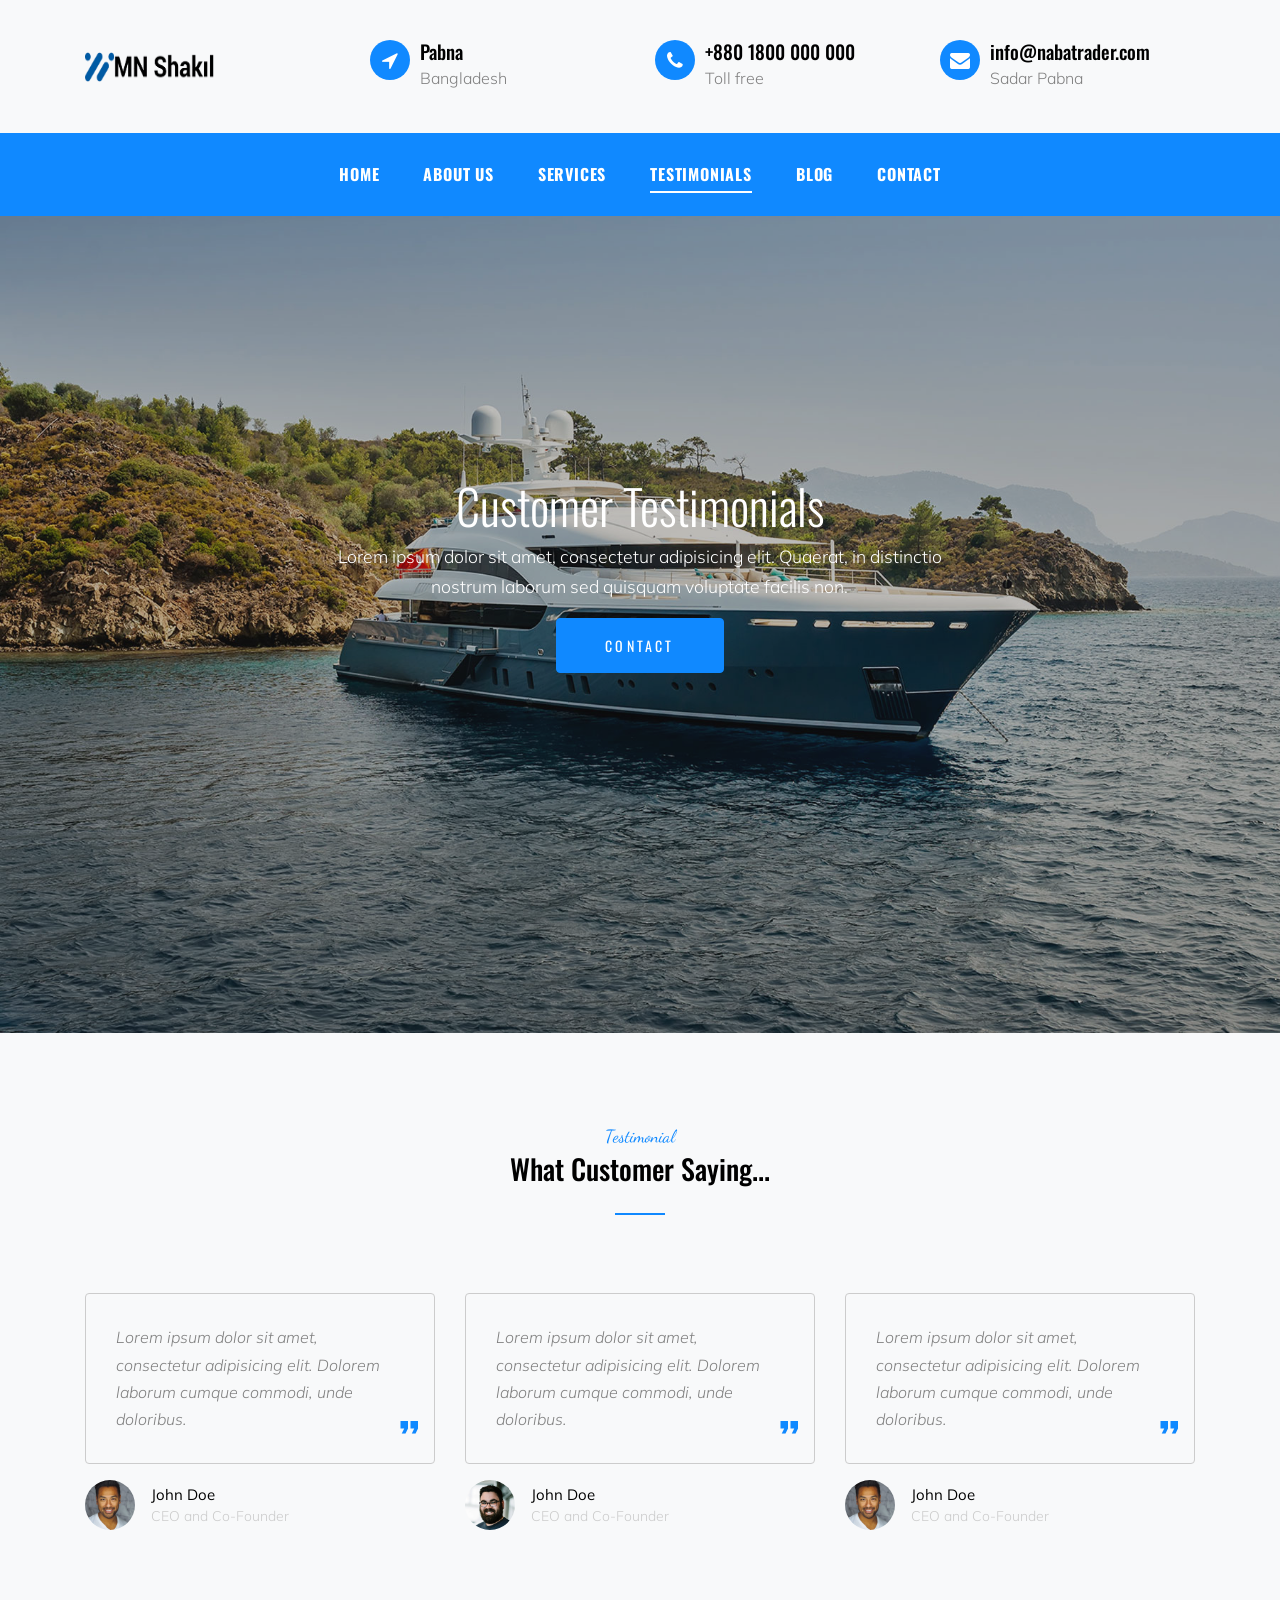
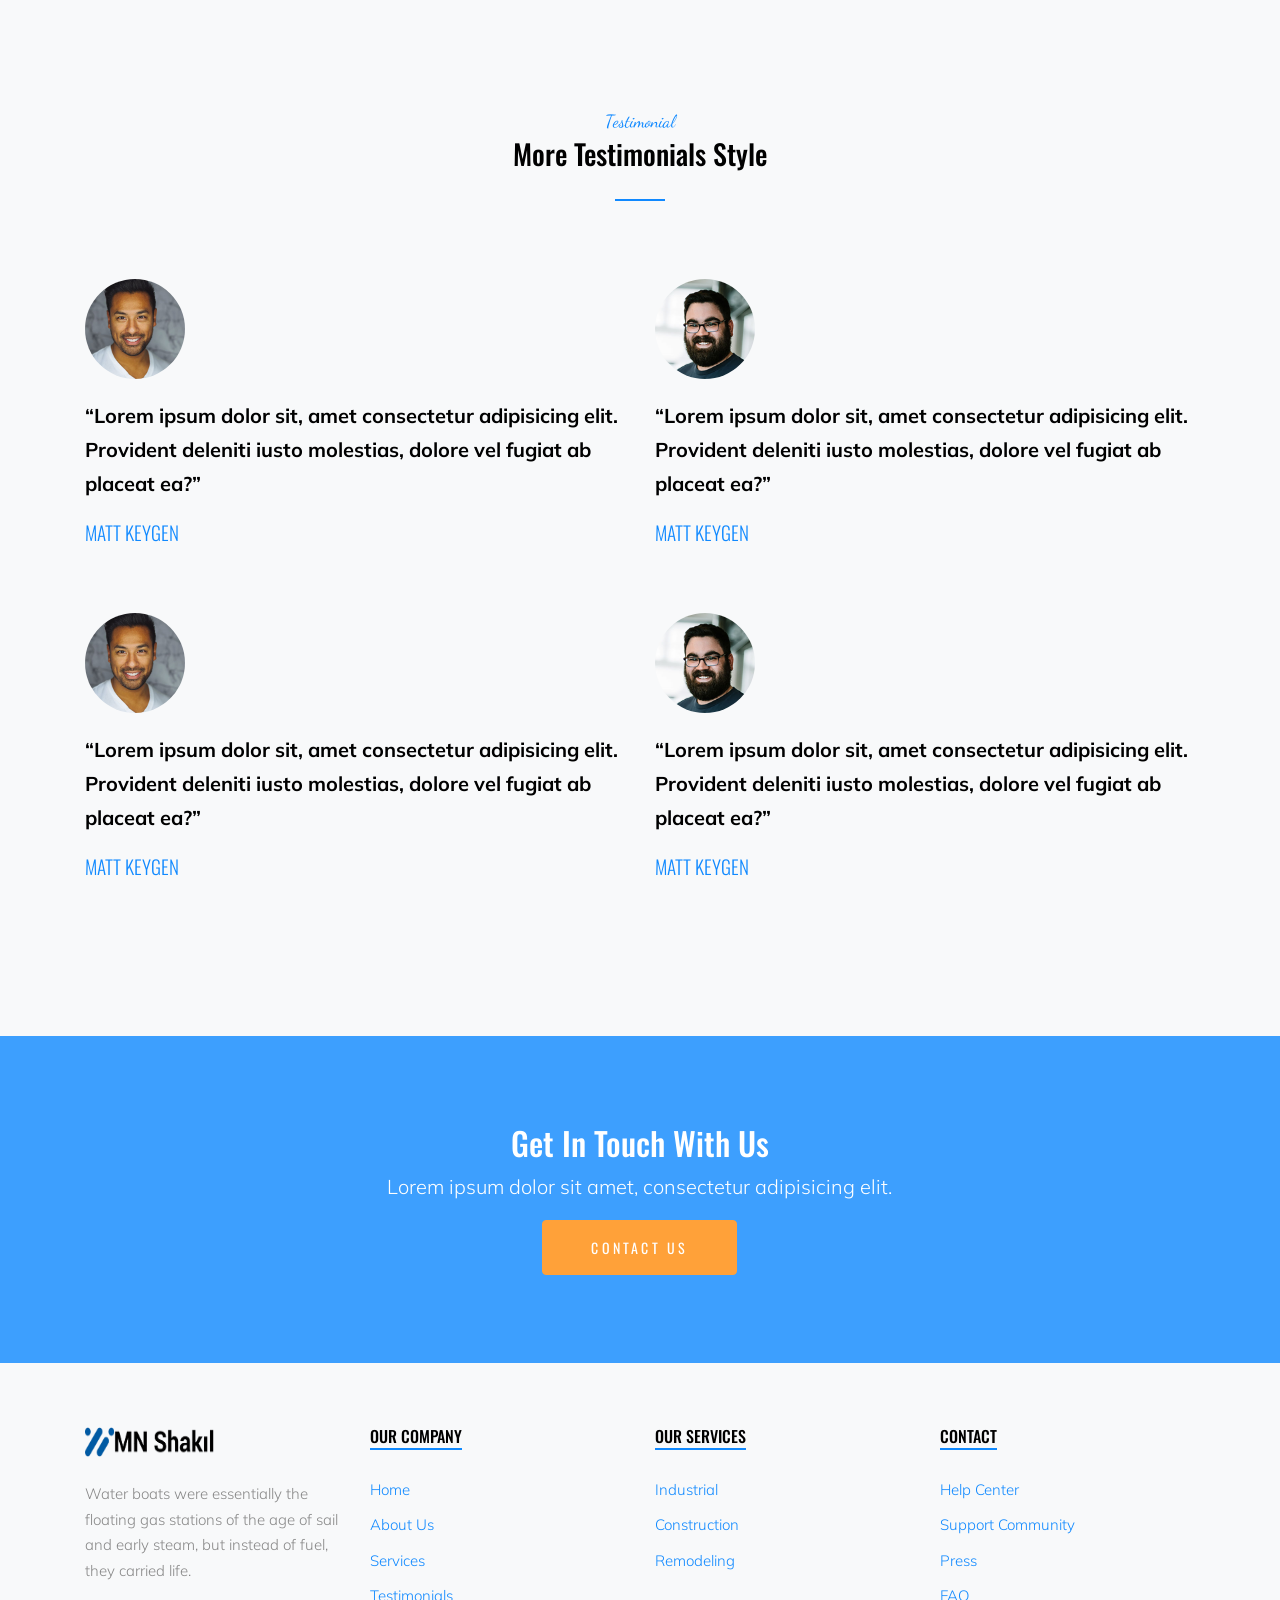
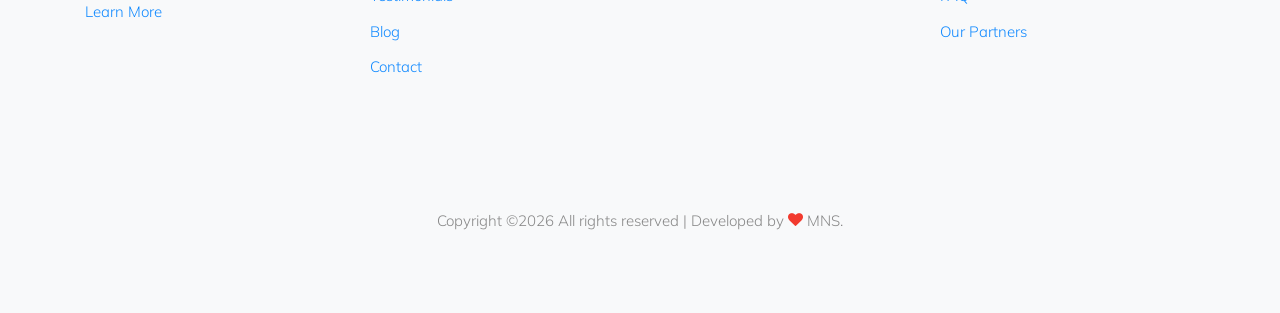
<file: testimonials.html>
<!DOCTYPE html>
<html lang="en">

<head>
  <title>NabaTrader</title>
  <meta charset="utf-8">
  <meta name="viewport" content="width=device-width, initial-scale=1, shrink-to-fit=no">

  <link href="https://fonts.googleapis.com/css?family=Oswald:400,700|Dancing+Script:400,700|Muli:300,400" rel="stylesheet">

  <!-- Place favicon.ico in the root directory -->
  <link rel="shortcut icon" type="image/x-icon" href="images/Short_Fav Icon.png">

  <link rel="stylesheet" href="fonts/icomoon/style.css">

  <link rel="stylesheet" href="css/bootstrap.min.css">
  <link rel="stylesheet" href="css/jquery-ui.css">
  <link rel="stylesheet" href="css/owl.carousel.min.css">
  <link rel="stylesheet" href="css/owl.theme.default.min.css">
  <link rel="stylesheet" href="css/owl.theme.default.min.css">

  <link rel="stylesheet" href="css/jquery.fancybox.min.css">

  <link rel="stylesheet" href="css/bootstrap-datepicker.css">

  <link rel="stylesheet" href="fonts/flaticon/font/flaticon.css">

  <link rel="stylesheet" href="css/aos.css">
  <link href="css/jquery.mb.YTPlayer.min.css" media="all" rel="stylesheet" type="text/css">

  <link rel="stylesheet" href="css/style.css">



</head>

<body data-spy="scroll" data-target=".site-navbar-target" data-offset="300">

  <div class="site-wrap">

    <div class="site-mobile-menu site-navbar-target">
      <div class="site-mobile-menu-header">
        <div class="site-mobile-menu-close mt-3">
          <span class="icon-close2 js-menu-toggle"></span>
        </div>
      </div>
      <div class="site-mobile-menu-body"></div>
    </div>


    
    <div class="header-top bg-light">
      <div class="container">
        <div class="row align-items-center">
          <div class="col-6 col-lg-3">
            <a href="index.html">
              <img style="width: 130px; height: 30px;" src="images/B_logo.png" alt="Image" class="img-fluid">
              <!-- <strong>Water</strong>Boat -->
            </a>
          </div>
          <div class="col-lg-3 d-none d-lg-block">

            <div class="quick-contact-icons d-flex">
              <div class="icon align-self-start">
                <span class="icon-location-arrow text-primary"></span>
              </div>
              <div class="text">
                <span class="h4 d-block">Pabna</span>
                <span class="caption-text">Bangladesh</span>
              </div>
            </div>

          </div>
          <div class="col-lg-3 d-none d-lg-block">
            <div class="quick-contact-icons d-flex">
              <div class="icon align-self-start">
                <span class="icon-phone text-primary"></span>
              </div>
              <div class="text">
                <span class="h4 d-block">+880 1800 000 000</span>
                <span class="caption-text">Toll free</span>
              </div>
            </div>
          </div>

          <div class="col-lg-3 d-none d-lg-block">
            <div class="quick-contact-icons d-flex">
              <div class="icon align-self-start">
                <span class="icon-envelope text-primary"></span>
              </div>
              <div class="text">
                <span class="h4 d-block">info@nabatrader.com</span>
                <span class="caption-text">Sadar Pabna</span>
              </div>
            </div>
          </div>

          <div class="col-6 d-block d-lg-none text-right">
              <a href="#" class="d-inline-block d-lg-none site-menu-toggle js-menu-toggle text-black"><span
                class="icon-menu h3"></span></a>
          </div>
        </div>
      </div>
      

<div class="site-navbar py-2 js-sticky-header site-navbar-target d-none pl-0 d-lg-block" role="banner">
        <div class="container">
          <div class="d-flex align-items-center">
            <div class="mx-auto">
              <nav class="site-navigation position-relative text-right" role="navigation">
                <ul class="site-menu main-menu js-clone-nav mr-auto d-none pl-0 d-lg-block">
                  <li><a href="index.html" class="nav-link text-left">Home</a></li>
                  <li><a href="about.html" class="nav-link text-left">About Us</a></li>
                  <li><a href="services.html" class="nav-link text-left">Services</a></li>
                  <li class="active"><a href="testimonials.html" class="nav-link text-left">Testimonials</a></li>
                  <li><a href="blog.html" class="nav-link text-left">Blog</a></li>
                  <li><a href="contact.html" class="nav-link text-left">Contact</a></li>
                </ul>
              </nav>
            </div>   
          </div>
        </div>  
      </div>
    
    <!-- End Header -->
    
    

      <div class="intro-section" style="background-image: url('images/hero_2.jpg');">
        <div class="container">
          <div class="row align-items-center">
            <div class="col-lg-7 mx-auto text-center" data-aos="fade-up">
              <h1>Customer Testimonials</h1>
              <p>Lorem ipsum dolor sit amet, consectetur adipisicing elit. Quaerat, in distinctio nostrum laborum sed quisquam voluptate facilis non.</p>
              <p><a href="#" class="btn btn-primary py-3 px-5">Contact</a></p>
            </div>
          </div>
        </div>
      </div>

    
    <div class="site-section">
      <div class="container">
        <div class="row justify-content-center mb-5">
          <div class="col-md-7 text-center">
            <span class="text-serif text-primary">Testimonial</span>
            <h3 class="heading-92913 text-black text-center">What Customer Saying...</h3>
          </div>
        </div>
        <div class="row">
          <div class="mb-4 mb-lg-0 col-md-6 col-lg-4">
            <div class="testimony-39291">
              <blockquote>
                <p>Lorem ipsum dolor sit amet, consectetur adipisicing elit. Dolorem laborum cumque commodi, unde doloribus.</p>
              </blockquote>
              <div class="d-flex vcard align-items-center">
                <div class="pic mr-3">
                  <img src="images/person_3_sq.jpg" alt="Image" class="img-fluid">
                </div>
                <div class="text">
                  <strong class="d-block">John Doe</strong>
                  <span>CEO and Co-Founder</span>
                </div>
              </div>
            </div>
          </div>
          <div class="mb-4 mb-lg-0 col-md-6 col-lg-4">
            <div class="testimony-39291">
              <blockquote>
                <p>Lorem ipsum dolor sit amet, consectetur adipisicing elit. Dolorem laborum cumque commodi, unde doloribus.</p>
              </blockquote>
              <div class="d-flex vcard align-items-center">
                <div class="pic mr-3">
                  <img src="images/person_4_sq.jpg" alt="Image" class="img-fluid">
                </div>
                <div class="text">
                  <strong class="d-block">John Doe</strong>
                  <span>CEO and Co-Founder</span>
                </div>
              </div>
            </div>
          </div>
          <div class="mb-4 mb-lg-0 col-md-6 col-lg-4">
            <div class="testimony-39291">
              <blockquote>
                <p>Lorem ipsum dolor sit amet, consectetur adipisicing elit. Dolorem laborum cumque commodi, unde doloribus.</p>
              </blockquote>
              <div class="d-flex vcard align-items-center">
                <div class="pic mr-3">
                  <img src="images/person_3_sq.jpg" alt="Image" class="img-fluid">
                </div>
                <div class="text">
                  <strong class="d-block">John Doe</strong>
                  <span>CEO and Co-Founder</span>
                </div>
              </div>
            </div>
          </div>
        </div>
      </div>
    </div>


    <div class="site-section">
        <div class="container">

          <div class="row justify-content-center mb-5">
          <div class="col-md-7 text-center">
            <span class="text-serif text-primary">Testimonial</span>
            <h3 class="heading-92913 text-black text-center">More Testimonials Style</h3>
          </div>
        </div>

            <div class="row">
                <div class="col-md-6 mb-5 mb-md-5">
                    <div class="testimonial">
                    <img src="images/person_3_sq.jpg" alt="">
                    <blockquote>
                        <p>&ldquo;Lorem ipsum dolor sit, amet consectetur adipisicing elit. Provident deleniti iusto molestias, dolore vel fugiat ab placeat ea?&rdquo;</p>
                    </blockquote>
                    <p class="client-name">Matt Keygen</p>
                    </div>
                </div>
                <div class="col-md-6 mb-5 mb-md-5">
                    <div class="testimonial">
                    <img src="images/person_4_sq.jpg" alt="">
                    <blockquote>
                        <p>&ldquo;Lorem ipsum dolor sit, amet consectetur adipisicing elit. Provident deleniti iusto molestias, dolore vel fugiat ab placeat ea?&rdquo;</p>
                    </blockquote>
                    <p class="client-name">Matt Keygen</p>
                    </div>
                </div>

                <div class="col-md-6 mb-5 mb-md-5">
                    <div class="testimonial">
                    <img src="images/person_3_sq.jpg" alt="">
                    <blockquote>
                        <p>&ldquo;Lorem ipsum dolor sit, amet consectetur adipisicing elit. Provident deleniti iusto molestias, dolore vel fugiat ab placeat ea?&rdquo;</p>
                    </blockquote>
                    <p class="client-name">Matt Keygen</p>
                    </div>
                </div>
                <div class="col-md-6 mb-5 mb-md-5">
                    <div class="testimonial">
                    <img src="images/person_4_sq.jpg" alt="">
                    <blockquote>
                        <p>&ldquo;Lorem ipsum dolor sit, amet consectetur adipisicing elit. Provident deleniti iusto molestias, dolore vel fugiat ab placeat ea?&rdquo;</p>
                    </blockquote>
                    <p class="client-name">Matt Keygen</p>
                    </div>
                </div>
            </div>
        </div>
    </div>



    
    <div class="site-section bg-image overlay" style="background-image: url('images/hero_2.jpg');">
      <div class="container">
        <div class="row justify-content-center">
          <div class="col-md-7 text-center">
            <h2 class="text-white">Get In Touch With Us</h2>
            <p class="lead text-white">Lorem ipsum dolor sit amet, consectetur adipisicing elit.</p>
            <p class="mb-0"><a href="#" class="btn btn-warning py-3 px-5 text-white">Contact Us</a></p>
          </div>
        </div>
      </div>
    </div>

    
    <div class="footer bg-light">
      <div class="container">
        <div class="row">
          <div class="col-lg-3">
            <p class="mb-4"><img style="width: 130px; height: 30px;" src="images/B_logo.png" alt="Image" class="img-fluid"></p>
            <p>Water boats were essentially the floating gas stations of the age of sail and early steam, but instead of fuel, they carried life. </p>  
            <p><a href="#">Learn More</a></p>
          </div>
          <div class="col-lg-3">
            <h3 class="footer-heading"><span>Our Company</span></h3>
            <ul class="list-unstyled">
                <li><a href="#">Home</a></li>
                <li><a href="#">About Us</a></li>
                <li><a href="#">Services</a></li>
                <li><a href="#">Testimonials</a></li>
                <li><a href="#">Blog</a></li>
                <li><a href="#">Contact</a></li>
            </ul>
          </div>
          <div class="col-lg-3">
              <h3 class="footer-heading"><span>Our Services</span></h3>
              <ul class="list-unstyled">
                  <li><a href="#">Industrial</a></li>
                  <li><a href="#">Construction</a></li>
                  <li><a href="#">Remodeling</a></li>
              </ul>
          </div>
          <div class="col-lg-3">
              <h3 class="footer-heading"><span>Contact</span></h3>
              <ul class="list-unstyled">
                  <li><a href="#">Help Center</a></li>
                  <li><a href="#">Support Community</a></li>
                  <li><a href="#">Press</a></li>
                  <li><a href="#">FAQ</a></li>
                  <li><a href="#">Our Partners</a></li>
              </ul>
          </div>
        </div>

        <div class="row">
          <div class="col-12">
            <div class="copyright">
                <p>
                    <!-- Link back to Colorlib can't be removed. Template is licensed under CC BY 3.0. -->
                    Copyright &copy;<script>document.write(new Date().getFullYear());</script> All rights reserved | Developed by <i class="icon-heart text-danger" aria-hidden="true"></i> MNS.
                    </p>
            </div>
          </div>
        </div>
      </div>
    </div>
    

  </div>
  <!-- .site-wrap -->


  <!-- loader -->
  <div id="loader" class="show fullscreen"><svg class="circular" width="48px" height="48px"><circle class="path-bg" cx="24" cy="24" r="22" fill="none" stroke-width="4" stroke="#eeeeee"/><circle class="path" cx="24" cy="24" r="22" fill="none" stroke-width="4" stroke-miterlimit="10" stroke="#ff5e15"/></svg></div>

  <script src="js/jquery-3.3.1.min.js"></script>
  <script src="js/jquery-migrate-3.0.1.min.js"></script>
  <script src="js/jquery-ui.js"></script>
  <script src="js/popper.min.js"></script>
  <script src="js/bootstrap.min.js"></script>
  <script src="js/owl.carousel.min.js"></script>
  <script src="js/jquery.stellar.min.js"></script>
  <script src="js/jquery.countdown.min.js"></script>
  <script src="js/bootstrap-datepicker.min.js"></script>
  <script src="js/jquery.easing.1.3.js"></script>
  <script src="js/aos.js"></script>
  <script src="js/jquery.fancybox.min.js"></script>
  <script src="js/jquery.sticky.js"></script>
  <script src="js/jquery.mb.YTPlayer.min.js"></script>




  <script src="js/main.js"></script>

</body>

</html>
</file>
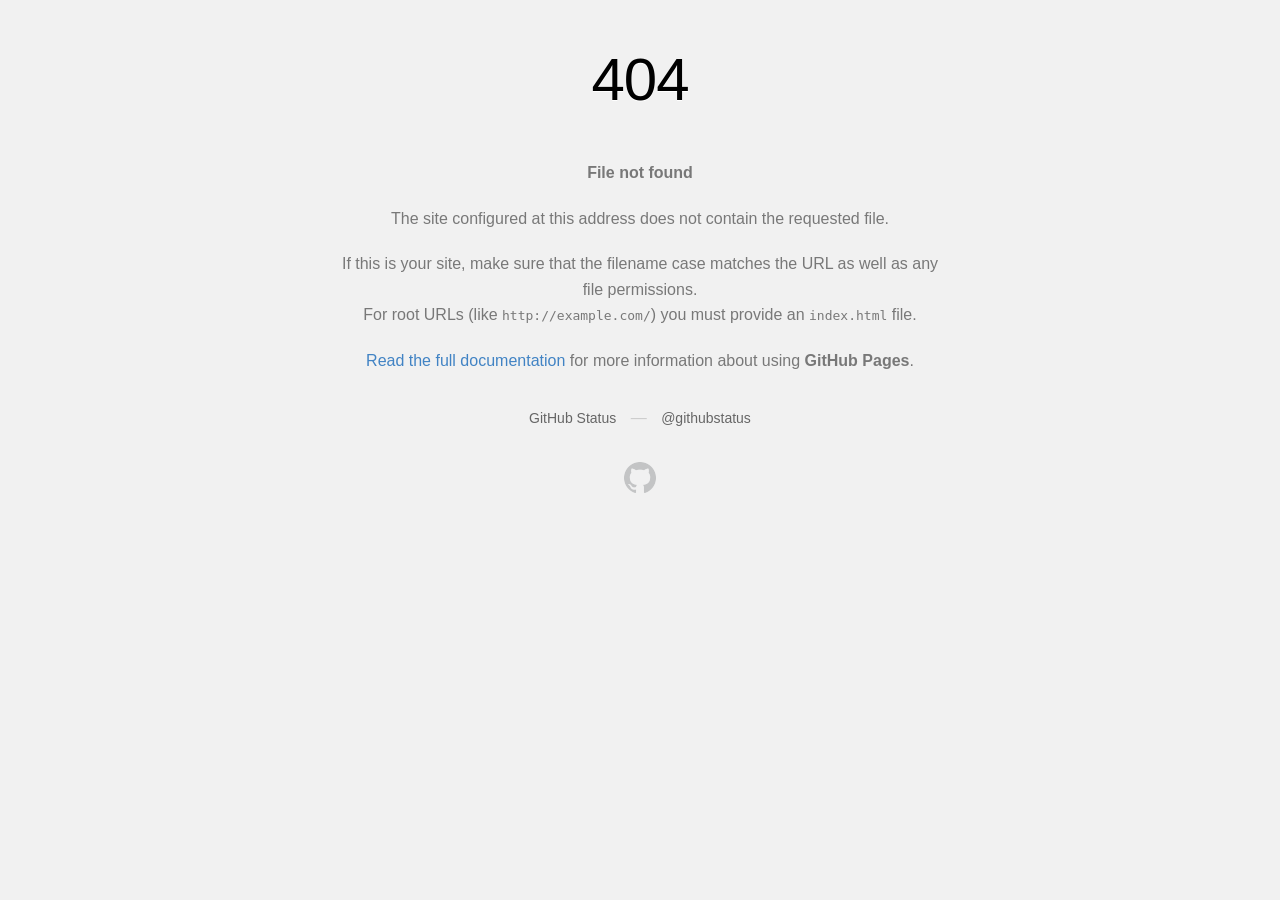
<file: css/owl.video.play.html>
<!DOCTYPE html>
<html>
  <head>
    <meta http-equiv="Content-type" content="text/html; charset=utf-8">
    <meta http-equiv="Content-Security-Policy" content="default-src 'none'; style-src 'unsafe-inline'; img-src data:; connect-src 'self'">
    <title>Page not found &middot; GitHub Pages</title>
    <style type="text/css" media="screen">
      body {
        background-color: #f1f1f1;
        margin: 0;
        font-family: "Helvetica Neue", Helvetica, Arial, sans-serif;
      }

      .container { margin: 50px auto 40px auto; width: 600px; text-align: center; }

      a { color: #4183c4; text-decoration: none; }
      a:hover { text-decoration: underline; }

      h1 { width: 800px; position:relative; left: -100px; letter-spacing: -1px; line-height: 60px; font-size: 60px; font-weight: 100; margin: 0px 0 50px 0; text-shadow: 0 1px 0 #fff; }
      p { color: rgba(0, 0, 0, 0.5); margin: 20px 0; line-height: 1.6; }

      ul { list-style: none; margin: 25px 0; padding: 0; }
      li { display: table-cell; font-weight: bold; width: 1%; }

      .logo { display: inline-block; margin-top: 35px; }
      .logo-img-2x { display: none; }
      @media
      only screen and (-webkit-min-device-pixel-ratio: 2),
      only screen and (   min--moz-device-pixel-ratio: 2),
      only screen and (     -o-min-device-pixel-ratio: 2/1),
      only screen and (        min-device-pixel-ratio: 2),
      only screen and (                min-resolution: 192dpi),
      only screen and (                min-resolution: 2dppx) {
        .logo-img-1x { display: none; }
        .logo-img-2x { display: inline-block; }
      }

      #suggestions {
        margin-top: 35px;
        color: #ccc;
      }
      #suggestions a {
        color: #666666;
        font-weight: 200;
        font-size: 14px;
        margin: 0 10px;
      }

    </style>
  </head>
  <body>

    <div class="container">

      <h1>404</h1>
      <p><strong>File not found</strong></p>

      <p>
        The site configured at this address does not
        contain the requested file.
      </p>

      <p>
        If this is your site, make sure that the filename case matches the URL
        as well as any file permissions.<br>
        For root URLs (like <code>http://example.com/</code>) you must provide an
        <code>index.html</code> file.
      </p>

      <p>
        <a href="https://help.github.com/pages/">Read the full documentation</a>
        for more information about using <strong>GitHub Pages</strong>.
      </p>

      <div id="suggestions">
        <a href="https://githubstatus.com">GitHub Status</a> &mdash;
        <a href="https://twitter.com/githubstatus">@githubstatus</a>
      </div>

      <a href="/" class="logo logo-img-1x">
        <img width="32" height="32" title="" alt="" src="[data-uri]">
      </a>

      <a href="/" class="logo logo-img-2x">
        <img width="32" height="32" title="" alt="" src="[data-uri]">
      </a>
    </div>
  </body>
</html>
</file>
<file: fonts/icomoon/style.css>
@font-face {
  font-family: 'icomoon';
  src:  url('fonts/icomoon1a44.eot?10si43');
  src:  url('fonts/icomoon1a44.eot?10si43#iefix') format('embedded-opentype'),
    url('fonts/icomoon1a44.ttf?10si43') format('truetype'),
    url('fonts/icomoon1a44.woff?10si43') format('woff'),
    url('fonts/icomoon1a44.svg?10si43#icomoon') format('svg');
  font-weight: normal;
  font-style: normal;
}

[class^="icon-"], [class*=" icon-"] {
  /* use !important to prevent issues with browser extensions that change fonts */
  font-family: 'icomoon' !important;
  speak: none;
  font-style: normal;
  font-weight: normal;
  font-variant: normal;
  text-transform: none;
  line-height: 1;

  /* Better Font Rendering =========== */
  -webkit-font-smoothing: antialiased;
  -moz-osx-font-smoothing: grayscale;
}

.icon-asterisk:before {
  content: "\f069";
}
.icon-plus:before {
  content: "\f067";
}
.icon-question:before {
  content: "\f128";
}
.icon-minus:before {
  content: "\f068";
}
.icon-glass:before {
  content: "\f000";
}
.icon-music:before {
  content: "\f001";
}
.icon-search:before {
  content: "\f002";
}
.icon-envelope-o:before {
  content: "\f003";
}
.icon-heart:before {
  content: "\f004";
}
.icon-star:before {
  content: "\f005";
}
.icon-star-o:before {
  content: "\f006";
}
.icon-user:before {
  content: "\f007";
}
.icon-film:before {
  content: "\f008";
}
.icon-th-large:before {
  content: "\f009";
}
.icon-th:before {
  content: "\f00a";
}
.icon-th-list:before {
  content: "\f00b";
}
.icon-check:before {
  content: "\f00c";
}
.icon-close:before {
  content: "\f00d";
}
.icon-remove:before {
  content: "\f00d";
}
.icon-times:before {
  content: "\f00d";
}
.icon-search-plus:before {
  content: "\f00e";
}
.icon-search-minus:before {
  content: "\f010";
}
.icon-power-off:before {
  content: "\f011";
}
.icon-signal:before {
  content: "\f012";
}
.icon-cog:before {
  content: "\f013";
}
.icon-gear:before {
  content: "\f013";
}
.icon-trash-o:before {
  content: "\f014";
}
.icon-home:before {
  content: "\f015";
}
.icon-file-o:before {
  content: "\f016";
}
.icon-clock-o:before {
  content: "\f017";
}
.icon-road:before {
  content: "\f018";
}
.icon-download:before {
  content: "\f019";
}
.icon-arrow-circle-o-down:before {
  content: "\f01a";
}
.icon-arrow-circle-o-up:before {
  content: "\f01b";
}
.icon-inbox:before {
  content: "\f01c";
}
.icon-play-circle-o:before {
  content: "\f01d";
}
.icon-repeat:before {
  content: "\f01e";
}
.icon-rotate-right:before {
  content: "\f01e";
}
.icon-refresh:before {
  content: "\f021";
}
.icon-list-alt:before {
  content: "\f022";
}
.icon-lock:before {
  content: "\f023";
}
.icon-flag:before {
  content: "\f024";
}
.icon-headphones:before {
  content: "\f025";
}
.icon-volume-off:before {
  content: "\f026";
}
.icon-volume-down:before {
  content: "\f027";
}
.icon-volume-up:before {
  content: "\f028";
}
.icon-qrcode:before {
  content: "\f029";
}
.icon-barcode:before {
  content: "\f02a";
}
.icon-tag:before {
  content: "\f02b";
}
.icon-tags:before {
  content: "\f02c";
}
.icon-book:before {
  content: "\f02d";
}
.icon-bookmark:before {
  content: "\f02e";
}
.icon-print:before {
  content: "\f02f";
}
.icon-camera:before {
  content: "\f030";
}
.icon-font:before {
  content: "\f031";
}
.icon-bold:before {
  content: "\f032";
}
.icon-italic:before {
  content: "\f033";
}
.icon-text-height:before {
  content: "\f034";
}
.icon-text-width:before {
  content: "\f035";
}
.icon-align-left:before {
  content: "\f036";
}
.icon-align-center:before {
  content: "\f037";
}
.icon-align-right:before {
  content: "\f038";
}
.icon-align-justify:before {
  content: "\f039";
}
.icon-list:before {
  content: "\f03a";
}
.icon-dedent:before {
  content: "\f03b";
}
.icon-outdent:before {
  content: "\f03b";
}
.icon-indent:before {
  content: "\f03c";
}
.icon-video-camera:before {
  content: "\f03d";
}
.icon-image:before {
  content: "\f03e";
}
.icon-photo:before {
  content: "\f03e";
}
.icon-picture-o:before {
  content: "\f03e";
}
.icon-pencil:before {
  content: "\f040";
}
.icon-map-marker:before {
  content: "\f041";
}
.icon-adjust:before {
  content: "\f042";
}
.icon-tint:before {
  content: "\f043";
}
.icon-edit:before {
  content: "\f044";
}
.icon-pencil-square-o:before {
  content: "\f044";
}
.icon-share-square-o:before {
  content: "\f045";
}
.icon-check-square-o:before {
  content: "\f046";
}
.icon-arrows:before {
  content: "\f047";
}
.icon-step-backward:before {
  content: "\f048";
}
.icon-fast-backward:before {
  content: "\f049";
}
.icon-backward:before {
  content: "\f04a";
}
.icon-play:before {
  content: "\f04b";
}
.icon-pause:before {
  content: "\f04c";
}
.icon-stop:before {
  content: "\f04d";
}
.icon-forward:before {
  content: "\f04e";
}
.icon-fast-forward:before {
  content: "\f050";
}
.icon-step-forward:before {
  content: "\f051";
}
.icon-eject:before {
  content: "\f052";
}
.icon-chevron-left:before {
  content: "\f053";
}
.icon-chevron-right:before {
  content: "\f054";
}
.icon-plus-circle:before {
  content: "\f055";
}
.icon-minus-circle:before {
  content: "\f056";
}
.icon-times-circle:before {
  content: "\f057";
}
.icon-check-circle:before {
  content: "\f058";
}
.icon-question-circle:before {
  content: "\f059";
}
.icon-info-circle:before {
  content: "\f05a";
}
.icon-crosshairs:before {
  content: "\f05b";
}
.icon-times-circle-o:before {
  content: "\f05c";
}
.icon-check-circle-o:before {
  content: "\f05d";
}
.icon-ban:before {
  content: "\f05e";
}
.icon-arrow-left:before {
  content: "\f060";
}
.icon-arrow-right:before {
  content: "\f061";
}
.icon-arrow-up:before {
  content: "\f062";
}
.icon-arrow-down:before {
  content: "\f063";
}
.icon-mail-forward:before {
  content: "\f064";
}
.icon-share:before {
  content: "\f064";
}
.icon-expand:before {
  content: "\f065";
}
.icon-compress:before {
  content: "\f066";
}
.icon-exclamation-circle:before {
  content: "\f06a";
}
.icon-gift:before {
  content: "\f06b";
}
.icon-leaf:before {
  content: "\f06c";
}
.icon-fire:before {
  content: "\f06d";
}
.icon-eye:before {
  content: "\f06e";
}
.icon-eye-slash:before {
  content: "\f070";
}
.icon-exclamation-triangle:before {
  content: "\f071";
}
.icon-warning:before {
  content: "\f071";
}
.icon-plane:before {
  content: "\f072";
}
.icon-calendar:before {
  content: "\f073";
}
.icon-random:before {
  content: "\f074";
}
.icon-comment:before {
  content: "\f075";
}
.icon-magnet:before {
  content: "\f076";
}
.icon-chevron-up:before {
  content: "\f077";
}
.icon-chevron-down:before {
  content: "\f078";
}
.icon-retweet:before {
  content: "\f079";
}
.icon-shopping-cart:before {
  content: "\f07a";
}
.icon-folder:before {
  content: "\f07b";
}
.icon-folder-open:before {
  content: "\f07c";
}
.icon-arrows-v:before {
  content: "\f07d";
}
.icon-arrows-h:before {
  content: "\f07e";
}
.icon-bar-chart:before {
  content: "\f080";
}
.icon-bar-chart-o:before {
  content: "\f080";
}
.icon-twitter-square:before {
  content: "\f081";
}
.icon-facebook-square:before {
  content: "\f082";
}
.icon-camera-retro:before {
  content: "\f083";
}
.icon-key:before {
  content: "\f084";
}
.icon-cogs:before {
  content: "\f085";
}
.icon-gears:before {
  content: "\f085";
}
.icon-comments:before {
  content: "\f086";
}
.icon-thumbs-o-up:before {
  content: "\f087";
}
.icon-thumbs-o-down:before {
  content: "\f088";
}
.icon-star-half:before {
  content: "\f089";
}
.icon-heart-o:before {
  content: "\f08a";
}
.icon-sign-out:before {
  content: "\f08b";
}
.icon-linkedin-square:before {
  content: "\f08c";
}
.icon-thumb-tack:before {
  content: "\f08d";
}
.icon-external-link:before {
  content: "\f08e";
}
.icon-sign-in:before {
  content: "\f090";
}
.icon-trophy:before {
  content: "\f091";
}
.icon-github-square:before {
  content: "\f092";
}
.icon-upload:before {
  content: "\f093";
}
.icon-lemon-o:before {
  content: "\f094";
}
.icon-phone:before {
  content: "\f095";
}
.icon-square-o:before {
  content: "\f096";
}
.icon-bookmark-o:before {
  content: "\f097";
}
.icon-phone-square:before {
  content: "\f098";
}
.icon-twitter:before {
  content: "\f099";
}
.icon-facebook:before {
  content: "\f09a";
}
.icon-facebook-f:before {
  content: "\f09a";
}
.icon-github:before {
  content: "\f09b";
}
.icon-unlock:before {
  content: "\f09c";
}
.icon-credit-card:before {
  content: "\f09d";
}
.icon-feed:before {
  content: "\f09e";
}
.icon-rss:before {
  content: "\f09e";
}
.icon-hdd-o:before {
  content: "\f0a0";
}
.icon-bullhorn:before {
  content: "\f0a1";
}
.icon-bell-o:before {
  content: "\f0a2";
}
.icon-certificate:before {
  content: "\f0a3";
}
.icon-hand-o-right:before {
  content: "\f0a4";
}
.icon-hand-o-left:before {
  content: "\f0a5";
}
.icon-hand-o-up:before {
  content: "\f0a6";
}
.icon-hand-o-down:before {
  content: "\f0a7";
}
.icon-arrow-circle-left:before {
  content: "\f0a8";
}
.icon-arrow-circle-right:before {
  content: "\f0a9";
}
.icon-arrow-circle-up:before {
  content: "\f0aa";
}
.icon-arrow-circle-down:before {
  content: "\f0ab";
}
.icon-globe:before {
  content: "\f0ac";
}
.icon-wrench:before {
  content: "\f0ad";
}
.icon-tasks:before {
  content: "\f0ae";
}
.icon-filter:before {
  content: "\f0b0";
}
.icon-briefcase:before {
  content: "\f0b1";
}
.icon-arrows-alt:before {
  content: "\f0b2";
}
.icon-group:before {
  content: "\f0c0";
}
.icon-users:before {
  content: "\f0c0";
}
.icon-chain:before {
  content: "\f0c1";
}
.icon-link:before {
  content: "\f0c1";
}
.icon-cloud:before {
  content: "\f0c2";
}
.icon-flask:before {
  content: "\f0c3";
}
.icon-cut:before {
  content: "\f0c4";
}
.icon-scissors:before {
  content: "\f0c4";
}
.icon-copy:before {
  content: "\f0c5";
}
.icon-files-o:before {
  content: "\f0c5";
}
.icon-paperclip:before {
  content: "\f0c6";
}
.icon-floppy-o:before {
  content: "\f0c7";
}
.icon-save:before {
  content: "\f0c7";
}
.icon-square:before {
  content: "\f0c8";
}
.icon-bars:before {
  content: "\f0c9";
}
.icon-navicon:before {
  content: "\f0c9";
}
.icon-reorder:before {
  content: "\f0c9";
}
.icon-list-ul:before {
  content: "\f0ca";
}
.icon-list-ol:before {
  content: "\f0cb";
}
.icon-strikethrough:before {
  content: "\f0cc";
}
.icon-underline:before {
  content: "\f0cd";
}
.icon-table:before {
  content: "\f0ce";
}
.icon-magic:before {
  content: "\f0d0";
}
.icon-truck:before {
  content: "\f0d1";
}
.icon-pinterest:before {
  content: "\f0d2";
}
.icon-pinterest-square:before {
  content: "\f0d3";
}
.icon-google-plus-square:before {
  content: "\f0d4";
}
.icon-google-plus:before {
  content: "\f0d5";
}
.icon-money:before {
  content: "\f0d6";
}
.icon-caret-down:before {
  content: "\f0d7";
}
.icon-caret-up:before {
  content: "\f0d8";
}
.icon-caret-left:before {
  content: "\f0d9";
}
.icon-caret-right:before {
  content: "\f0da";
}
.icon-columns:before {
  content: "\f0db";
}
.icon-sort:before {
  content: "\f0dc";
}
.icon-unsorted:before {
  content: "\f0dc";
}
.icon-sort-desc:before {
  content: "\f0dd";
}
.icon-sort-down:before {
  content: "\f0dd";
}
.icon-sort-asc:before {
  content: "\f0de";
}
.icon-sort-up:before {
  content: "\f0de";
}
.icon-envelope:before {
  content: "\f0e0";
}
.icon-linkedin:before {
  content: "\f0e1";
}
.icon-rotate-left:before {
  content: "\f0e2";
}
.icon-undo:before {
  content: "\f0e2";
}
.icon-gavel:before {
  content: "\f0e3";
}
.icon-legal:before {
  content: "\f0e3";
}
.icon-dashboard:before {
  content: "\f0e4";
}
.icon-tachometer:before {
  content: "\f0e4";
}
.icon-comment-o:before {
  content: "\f0e5";
}
.icon-comments-o:before {
  content: "\f0e6";
}
.icon-bolt:before {
  content: "\f0e7";
}
.icon-flash:before {
  content: "\f0e7";
}
.icon-sitemap:before {
  content: "\f0e8";
}
.icon-umbrella:before {
  content: "\f0e9";
}
.icon-clipboard:before {
  content: "\f0ea";
}
.icon-paste:before {
  content: "\f0ea";
}
.icon-lightbulb-o:before {
  content: "\f0eb";
}
.icon-exchange:before {
  content: "\f0ec";
}
.icon-cloud-download:before {
  content: "\f0ed";
}
.icon-cloud-upload:before {
  content: "\f0ee";
}
.icon-user-md:before {
  content: "\f0f0";
}
.icon-stethoscope:before {
  content: "\f0f1";
}
.icon-suitcase:before {
  content: "\f0f2";
}
.icon-bell:before {
  content: "\f0f3";
}
.icon-coffee:before {
  content: "\f0f4";
}
.icon-cutlery:before {
  content: "\f0f5";
}
.icon-file-text-o:before {
  content: "\f0f6";
}
.icon-building-o:before {
  content: "\f0f7";
}
.icon-hospital-o:before {
  content: "\f0f8";
}
.icon-ambulance:before {
  content: "\f0f9";
}
.icon-medkit:before {
  content: "\f0fa";
}
.icon-fighter-jet:before {
  content: "\f0fb";
}
.icon-beer:before {
  content: "\f0fc";
}
.icon-h-square:before {
  content: "\f0fd";
}
.icon-plus-square:before {
  content: "\f0fe";
}
.icon-angle-double-left:before {
  content: "\f100";
}
.icon-angle-double-right:before {
  content: "\f101";
}
.icon-angle-double-up:before {
  content: "\f102";
}
.icon-angle-double-down:before {
  content: "\f103";
}
.icon-angle-left:before {
  content: "\f104";
}
.icon-angle-right:before {
  content: "\f105";
}
.icon-angle-up:before {
  content: "\f106";
}
.icon-angle-down:before {
  content: "\f107";
}
.icon-desktop:before {
  content: "\f108";
}
.icon-laptop:before {
  content: "\f109";
}
.icon-tablet:before {
  content: "\f10a";
}
.icon-mobile:before {
  content: "\f10b";
}
.icon-mobile-phone:before {
  content: "\f10b";
}
.icon-circle-o:before {
  content: "\f10c";
}
.icon-quote-left:before {
  content: "\f10d";
}
.icon-quote-right:before {
  content: "\f10e";
}
.icon-spinner:before {
  content: "\f110";
}
.icon-circle:before {
  content: "\f111";
}
.icon-mail-reply:before {
  content: "\f112";
}
.icon-reply:before {
  content: "\f112";
}
.icon-github-alt:before {
  content: "\f113";
}
.icon-folder-o:before {
  content: "\f114";
}
.icon-folder-open-o:before {
  content: "\f115";
}
.icon-smile-o:before {
  content: "\f118";
}
.icon-frown-o:before {
  content: "\f119";
}
.icon-meh-o:before {
  content: "\f11a";
}
.icon-gamepad:before {
  content: "\f11b";
}
.icon-keyboard-o:before {
  content: "\f11c";
}
.icon-flag-o:before {
  content: "\f11d";
}
.icon-flag-checkered:before {
  content: "\f11e";
}
.icon-terminal:before {
  content: "\f120";
}
.icon-code:before {
  content: "\f121";
}
.icon-mail-reply-all:before {
  content: "\f122";
}
.icon-reply-all:before {
  content: "\f122";
}
.icon-star-half-empty:before {
  content: "\f123";
}
.icon-star-half-full:before {
  content: "\f123";
}
.icon-star-half-o:before {
  content: "\f123";
}
.icon-location-arrow:before {
  content: "\f124";
}
.icon-crop:before {
  content: "\f125";
}
.icon-code-fork:before {
  content: "\f126";
}
.icon-chain-broken:before {
  content: "\f127";
}
.icon-unlink:before {
  content: "\f127";
}
.icon-info:before {
  content: "\f129";
}
.icon-exclamation:before {
  content: "\f12a";
}
.icon-superscript:before {
  content: "\f12b";
}
.icon-subscript:before {
  content: "\f12c";
}
.icon-eraser:before {
  content: "\f12d";
}
.icon-puzzle-piece:before {
  content: "\f12e";
}
.icon-microphone:before {
  content: "\f130";
}
.icon-microphone-slash:before {
  content: "\f131";
}
.icon-shield:before {
  content: "\f132";
}
.icon-calendar-o:before {
  content: "\f133";
}
.icon-fire-extinguisher:before {
  content: "\f134";
}
.icon-rocket:before {
  content: "\f135";
}
.icon-maxcdn:before {
  content: "\f136";
}
.icon-chevron-circle-left:before {
  content: "\f137";
}
.icon-chevron-circle-right:before {
  content: "\f138";
}
.icon-chevron-circle-up:before {
  content: "\f139";
}
.icon-chevron-circle-down:before {
  content: "\f13a";
}
.icon-html5:before {
  content: "\f13b";
}
.icon-css3:before {
  content: "\f13c";
}
.icon-anchor:before {
  content: "\f13d";
}
.icon-unlock-alt:before {
  content: "\f13e";
}
.icon-bullseye:before {
  content: "\f140";
}
.icon-ellipsis-h:before {
  content: "\f141";
}
.icon-ellipsis-v:before {
  content: "\f142";
}
.icon-rss-square:before {
  content: "\f143";
}
.icon-play-circle:before {
  content: "\f144";
}
.icon-ticket:before {
  content: "\f145";
}
.icon-minus-square:before {
  content: "\f146";
}
.icon-minus-square-o:before {
  content: "\f147";
}
.icon-level-up:before {
  content: "\f148";
}
.icon-level-down:before {
  content: "\f149";
}
.icon-check-square:before {
  content: "\f14a";
}
.icon-pencil-square:before {
  content: "\f14b";
}
.icon-external-link-square:before {
  content: "\f14c";
}
.icon-share-square:before {
  content: "\f14d";
}
.icon-compass:before {
  content: "\f14e";
}
.icon-caret-square-o-down:before {
  content: "\f150";
}
.icon-toggle-down:before {
  content: "\f150";
}
.icon-caret-square-o-up:before {
  content: "\f151";
}
.icon-toggle-up:before {
  content: "\f151";
}
.icon-caret-square-o-right:before {
  content: "\f152";
}
.icon-toggle-right:before {
  content: "\f152";
}
.icon-eur:before {
  content: "\f153";
}
.icon-euro:before {
  content: "\f153";
}
.icon-gbp:before {
  content: "\f154";
}
.icon-dollar:before {
  content: "\f155";
}
.icon-usd:before {
  content: "\f155";
}
.icon-inr:before {
  content: "\f156";
}
.icon-rupee:before {
  content: "\f156";
}
.icon-cny:before {
  content: "\f157";
}
.icon-jpy:before {
  content: "\f157";
}
.icon-rmb:before {
  content: "\f157";
}
.icon-yen:before {
  content: "\f157";
}
.icon-rouble:before {
  content: "\f158";
}
.icon-rub:before {
  content: "\f158";
}
.icon-ruble:before {
  content: "\f158";
}
.icon-krw:before {
  content: "\f159";
}
.icon-won:before {
  content: "\f159";
}
.icon-bitcoin:before {
  content: "\f15a";
}
.icon-btc:before {
  content: "\f15a";
}
.icon-file:before {
  content: "\f15b";
}
.icon-file-text:before {
  content: "\f15c";
}
.icon-sort-alpha-asc:before {
  content: "\f15d";
}
.icon-sort-alpha-desc:before {
  content: "\f15e";
}
.icon-sort-amount-asc:before {
  content: "\f160";
}
.icon-sort-amount-desc:before {
  content: "\f161";
}
.icon-sort-numeric-asc:before {
  content: "\f162";
}
.icon-sort-numeric-desc:before {
  content: "\f163";
}
.icon-thumbs-up:before {
  content: "\f164";
}
.icon-thumbs-down:before {
  content: "\f165";
}
.icon-youtube-square:before {
  content: "\f166";
}
.icon-youtube:before {
  content: "\f167";
}
.icon-xing:before {
  content: "\f168";
}
.icon-xing-square:before {
  content: "\f169";
}
.icon-youtube-play:before {
  content: "\f16a";
}
.icon-dropbox:before {
  content: "\f16b";
}
.icon-stack-overflow:before {
  content: "\f16c";
}
.icon-instagram:before {
  content: "\f16d";
}
.icon-flickr:before {
  content: "\f16e";
}
.icon-adn:before {
  content: "\f170";
}
.icon-bitbucket:before {
  content: "\f171";
}
.icon-bitbucket-square:before {
  content: "\f172";
}
.icon-tumblr:before {
  content: "\f173";
}
.icon-tumblr-square:before {
  content: "\f174";
}
.icon-long-arrow-down:before {
  content: "\f175";
}
.icon-long-arrow-up:before {
  content: "\f176";
}
.icon-long-arrow-left:before {
  content: "\f177";
}
.icon-long-arrow-right:before {
  content: "\f178";
}
.icon-apple:before {
  content: "\f179";
}
.icon-windows:before {
  content: "\f17a";
}
.icon-android:before {
  content: "\f17b";
}
.icon-linux:before {
  content: "\f17c";
}
.icon-dribbble:before {
  content: "\f17d";
}
.icon-skype:before {
  content: "\f17e";
}
.icon-foursquare:before {
  content: "\f180";
}
.icon-trello:before {
  content: "\f181";
}
.icon-female:before {
  content: "\f182";
}
.icon-male:before {
  content: "\f183";
}
.icon-gittip:before {
  content: "\f184";
}
.icon-gratipay:before {
  content: "\f184";
}
.icon-sun-o:before {
  content: "\f185";
}
.icon-moon-o:before {
  content: "\f186";
}
.icon-archive:before {
  content: "\f187";
}
.icon-bug:before {
  content: "\f188";
}
.icon-vk:before {
  content: "\f189";
}
.icon-weibo:before {
  content: "\f18a";
}
.icon-renren:before {
  content: "\f18b";
}
.icon-pagelines:before {
  content: "\f18c";
}
.icon-stack-exchange:before {
  content: "\f18d";
}
.icon-arrow-circle-o-right:before {
  content: "\f18e";
}
.icon-arrow-circle-o-left:before {
  content: "\f190";
}
.icon-caret-square-o-left:before {
  content: "\f191";
}
.icon-toggle-left:before {
  content: "\f191";
}
.icon-dot-circle-o:before {
  content: "\f192";
}
.icon-wheelchair:before {
  content: "\f193";
}
.icon-vimeo-square:before {
  content: "\f194";
}
.icon-try:before {
  content: "\f195";
}
.icon-turkish-lira:before {
  content: "\f195";
}
.icon-plus-square-o:before {
  content: "\f196";
}
.icon-space-shuttle:before {
  content: "\f197";
}
.icon-slack:before {
  content: "\f198";
}
.icon-envelope-square:before {
  content: "\f199";
}
.icon-wordpress:before {
  content: "\f19a";
}
.icon-openid:before {
  content: "\f19b";
}
.icon-bank:before {
  content: "\f19c";
}
.icon-institution:before {
  content: "\f19c";
}
.icon-university:before {
  content: "\f19c";
}
.icon-graduation-cap:before {
  content: "\f19d";
}
.icon-mortar-board:before {
  content: "\f19d";
}
.icon-yahoo:before {
  content: "\f19e";
}
.icon-google:before {
  content: "\f1a0";
}
.icon-reddit:before {
  content: "\f1a1";
}
.icon-reddit-square:before {
  content: "\f1a2";
}
.icon-stumbleupon-circle:before {
  content: "\f1a3";
}
.icon-stumbleupon:before {
  content: "\f1a4";
}
.icon-delicious:before {
  content: "\f1a5";
}
.icon-digg:before {
  content: "\f1a6";
}
.icon-pied-piper-pp:before {
  content: "\f1a7";
}
.icon-pied-piper-alt:before {
  content: "\f1a8";
}
.icon-drupal:before {
  content: "\f1a9";
}
.icon-joomla:before {
  content: "\f1aa";
}
.icon-language:before {
  content: "\f1ab";
}
.icon-fax:before {
  content: "\f1ac";
}
.icon-building:before {
  content: "\f1ad";
}
.icon-child:before {
  content: "\f1ae";
}
.icon-paw:before {
  content: "\f1b0";
}
.icon-spoon:before {
  content: "\f1b1";
}
.icon-cube:before {
  content: "\f1b2";
}
.icon-cubes:before {
  content: "\f1b3";
}
.icon-behance:before {
  content: "\f1b4";
}
.icon-behance-square:before {
  content: "\f1b5";
}
.icon-steam:before {
  content: "\f1b6";
}
.icon-steam-square:before {
  content: "\f1b7";
}
.icon-recycle:before {
  content: "\f1b8";
}
.icon-automobile:before {
  content: "\f1b9";
}
.icon-car:before {
  content: "\f1b9";
}
.icon-cab:before {
  content: "\f1ba";
}
.icon-taxi:before {
  content: "\f1ba";
}
.icon-tree:before {
  content: "\f1bb";
}
.icon-spotify:before {
  content: "\f1bc";
}
.icon-deviantart:before {
  content: "\f1bd";
}
.icon-soundcloud:before {
  content: "\f1be";
}
.icon-database:before {
  content: "\f1c0";
}
.icon-file-pdf-o:before {
  content: "\f1c1";
}
.icon-file-word-o:before {
  content: "\f1c2";
}
.icon-file-excel-o:before {
  content: "\f1c3";
}
.icon-file-powerpoint-o:before {
  content: "\f1c4";
}
.icon-file-image-o:before {
  content: "\f1c5";
}
.icon-file-photo-o:before {
  content: "\f1c5";
}
.icon-file-picture-o:before {
  content: "\f1c5";
}
.icon-file-archive-o:before {
  content: "\f1c6";
}
.icon-file-zip-o:before {
  content: "\f1c6";
}
.icon-file-audio-o:before {
  content: "\f1c7";
}
.icon-file-sound-o:before {
  content: "\f1c7";
}
.icon-file-movie-o:before {
  content: "\f1c8";
}
.icon-file-video-o:before {
  content: "\f1c8";
}
.icon-file-code-o:before {
  content: "\f1c9";
}
.icon-vine:before {
  content: "\f1ca";
}
.icon-codepen:before {
  content: "\f1cb";
}
.icon-jsfiddle:before {
  content: "\f1cc";
}
.icon-life-bouy:before {
  content: "\f1cd";
}
.icon-life-buoy:before {
  content: "\f1cd";
}
.icon-life-ring:before {
  content: "\f1cd";
}
.icon-life-saver:before {
  content: "\f1cd";
}
.icon-support:before {
  content: "\f1cd";
}
.icon-circle-o-notch:before {
  content: "\f1ce";
}
.icon-ra:before {
  content: "\f1d0";
}
.icon-rebel:before {
  content: "\f1d0";
}
.icon-resistance:before {
  content: "\f1d0";
}
.icon-empire:before {
  content: "\f1d1";
}
.icon-ge:before {
  content: "\f1d1";
}
.icon-git-square:before {
  content: "\f1d2";
}
.icon-git:before {
  content: "\f1d3";
}
.icon-hacker-news:before {
  content: "\f1d4";
}
.icon-y-combinator-square:before {
  content: "\f1d4";
}
.icon-yc-square:before {
  content: "\f1d4";
}
.icon-tencent-weibo:before {
  content: "\f1d5";
}
.icon-qq:before {
  content: "\f1d6";
}
.icon-wechat:before {
  content: "\f1d7";
}
.icon-weixin:before {
  content: "\f1d7";
}
.icon-paper-plane:before {
  content: "\f1d8";
}
.icon-send:before {
  content: "\f1d8";
}
.icon-paper-plane-o:before {
  content: "\f1d9";
}
.icon-send-o:before {
  content: "\f1d9";
}
.icon-history:before {
  content: "\f1da";
}
.icon-circle-thin:before {
  content: "\f1db";
}
.icon-header:before {
  content: "\f1dc";
}
.icon-paragraph:before {
  content: "\f1dd";
}
.icon-sliders:before {
  content: "\f1de";
}
.icon-share-alt:before {
  content: "\f1e0";
}
.icon-share-alt-square:before {
  content: "\f1e1";
}
.icon-bomb:before {
  content: "\f1e2";
}
.icon-futbol-o:before {
  content: "\f1e3";
}
.icon-soccer-ball-o:before {
  content: "\f1e3";
}
.icon-tty:before {
  content: "\f1e4";
}
.icon-binoculars:before {
  content: "\f1e5";
}
.icon-plug:before {
  content: "\f1e6";
}
.icon-slideshare:before {
  content: "\f1e7";
}
.icon-twitch:before {
  content: "\f1e8";
}
.icon-yelp:before {
  content: "\f1e9";
}
.icon-newspaper-o:before {
  content: "\f1ea";
}
.icon-wifi:before {
  content: "\f1eb";
}
.icon-calculator:before {
  content: "\f1ec";
}
.icon-paypal:before {
  content: "\f1ed";
}
.icon-google-wallet:before {
  content: "\f1ee";
}
.icon-cc-visa:before {
  content: "\f1f0";
}
.icon-cc-mastercard:before {
  content: "\f1f1";
}
.icon-cc-discover:before {
  content: "\f1f2";
}
.icon-cc-amex:before {
  content: "\f1f3";
}
.icon-cc-paypal:before {
  content: "\f1f4";
}
.icon-cc-stripe:before {
  content: "\f1f5";
}
.icon-bell-slash:before {
  content: "\f1f6";
}
.icon-bell-slash-o:before {
  content: "\f1f7";
}
.icon-trash:before {
  content: "\f1f8";
}
.icon-copyright:before {
  content: "\f1f9";
}
.icon-at:before {
  content: "\f1fa";
}
.icon-eyedropper:before {
  content: "\f1fb";
}
.icon-paint-brush:before {
  content: "\f1fc";
}
.icon-birthday-cake:before {
  content: "\f1fd";
}
.icon-area-chart:before {
  content: "\f1fe";
}
.icon-pie-chart:before {
  content: "\f200";
}
.icon-line-chart:before {
  content: "\f201";
}
.icon-lastfm:before {
  content: "\f202";
}
.icon-lastfm-square:before {
  content: "\f203";
}
.icon-toggle-off:before {
  content: "\f204";
}
.icon-toggle-on:before {
  content: "\f205";
}
.icon-bicycle:before {
  content: "\f206";
}
.icon-bus:before {
  content: "\f207";
}
.icon-ioxhost:before {
  content: "\f208";
}
.icon-angellist:before {
  content: "\f209";
}
.icon-cc:before {
  content: "\f20a";
}
.icon-ils:before {
  content: "\f20b";
}
.icon-shekel:before {
  content: "\f20b";
}
.icon-sheqel:before {
  content: "\f20b";
}
.icon-meanpath:before {
  content: "\f20c";
}
.icon-buysellads:before {
  content: "\f20d";
}
.icon-connectdevelop:before {
  content: "\f20e";
}
.icon-dashcube:before {
  content: "\f210";
}
.icon-forumbee:before {
  content: "\f211";
}
.icon-leanpub:before {
  content: "\f212";
}
.icon-sellsy:before {
  content: "\f213";
}
.icon-shirtsinbulk:before {
  content: "\f214";
}
.icon-simplybuilt:before {
  content: "\f215";
}
.icon-skyatlas:before {
  content: "\f216";
}
.icon-cart-plus:before {
  content: "\f217";
}
.icon-cart-arrow-down:before {
  content: "\f218";
}
.icon-diamond:before {
  content: "\f219";
}
.icon-ship:before {
  content: "\f21a";
}
.icon-user-secret:before {
  content: "\f21b";
}
.icon-motorcycle:before {
  content: "\f21c";
}
.icon-street-view:before {
  content: "\f21d";
}
.icon-heartbeat:before {
  content: "\f21e";
}
.icon-venus:before {
  content: "\f221";
}
.icon-mars:before {
  content: "\f222";
}
.icon-mercury:before {
  content: "\f223";
}
.icon-intersex:before {
  content: "\f224";
}
.icon-transgender:before {
  content: "\f224";
}
.icon-transgender-alt:before {
  content: "\f225";
}
.icon-venus-double:before {
  content: "\f226";
}
.icon-mars-double:before {
  content: "\f227";
}
.icon-venus-mars:before {
  content: "\f228";
}
.icon-mars-stroke:before {
  content: "\f229";
}
.icon-mars-stroke-v:before {
  content: "\f22a";
}
.icon-mars-stroke-h:before {
  content: "\f22b";
}
.icon-neuter:before {
  content: "\f22c";
}
.icon-genderless:before {
  content: "\f22d";
}
.icon-facebook-official:before {
  content: "\f230";
}
.icon-pinterest-p:before {
  content: "\f231";
}
.icon-whatsapp:before {
  content: "\f232";
}
.icon-server:before {
  content: "\f233";
}
.icon-user-plus:before {
  content: "\f234";
}
.icon-user-times:before {
  content: "\f235";
}
.icon-bed:before {
  content: "\f236";
}
.icon-hotel:before {
  content: "\f236";
}
.icon-viacoin:before {
  content: "\f237";
}
.icon-train:before {
  content: "\f238";
}
.icon-subway:before {
  content: "\f239";
}
.icon-medium:before {
  content: "\f23a";
}
.icon-y-combinator:before {
  content: "\f23b";
}
.icon-yc:before {
  content: "\f23b";
}
.icon-optin-monster:before {
  content: "\f23c";
}
.icon-opencart:before {
  content: "\f23d";
}
.icon-expeditedssl:before {
  content: "\f23e";
}
.icon-battery:before {
  content: "\f240";
}
.icon-battery-4:before {
  content: "\f240";
}
.icon-battery-full:before {
  content: "\f240";
}
.icon-battery-3:before {
  content: "\f241";
}
.icon-battery-three-quarters:before {
  content: "\f241";
}
.icon-battery-2:before {
  content: "\f242";
}
.icon-battery-half:before {
  content: "\f242";
}
.icon-battery-1:before {
  content: "\f243";
}
.icon-battery-quarter:before {
  content: "\f243";
}
.icon-battery-0:before {
  content: "\f244";
}
.icon-battery-empty:before {
  content: "\f244";
}
.icon-mouse-pointer:before {
  content: "\f245";
}
.icon-i-cursor:before {
  content: "\f246";
}
.icon-object-group:before {
  content: "\f247";
}
.icon-object-ungroup:before {
  content: "\f248";
}
.icon-sticky-note:before {
  content: "\f249";
}
.icon-sticky-note-o:before {
  content: "\f24a";
}
.icon-cc-jcb:before {
  content: "\f24b";
}
.icon-cc-diners-club:before {
  content: "\f24c";
}
.icon-clone:before {
  content: "\f24d";
}
.icon-balance-scale:before {
  content: "\f24e";
}
.icon-hourglass-o:before {
  content: "\f250";
}
.icon-hourglass-1:before {
  content: "\f251";
}
.icon-hourglass-start:before {
  content: "\f251";
}
.icon-hourglass-2:before {
  content: "\f252";
}
.icon-hourglass-half:before {
  content: "\f252";
}
.icon-hourglass-3:before {
  content: "\f253";
}
.icon-hourglass-end:before {
  content: "\f253";
}
.icon-hourglass:before {
  content: "\f254";
}
.icon-hand-grab-o:before {
  content: "\f255";
}
.icon-hand-rock-o:before {
  content: "\f255";
}
.icon-hand-paper-o:before {
  content: "\f256";
}
.icon-hand-stop-o:before {
  content: "\f256";
}
.icon-hand-scissors-o:before {
  content: "\f257";
}
.icon-hand-lizard-o:before {
  content: "\f258";
}
.icon-hand-spock-o:before {
  content: "\f259";
}
.icon-hand-pointer-o:before {
  content: "\f25a";
}
.icon-hand-peace-o:before {
  content: "\f25b";
}
.icon-trademark:before {
  content: "\f25c";
}
.icon-registered:before {
  content: "\f25d";
}
.icon-creative-commons:before {
  content: "\f25e";
}
.icon-gg:before {
  content: "\f260";
}
.icon-gg-circle:before {
  content: "\f261";
}
.icon-tripadvisor:before {
  content: "\f262";
}
.icon-odnoklassniki:before {
  content: "\f263";
}
.icon-odnoklassniki-square:before {
  content: "\f264";
}
.icon-get-pocket:before {
  content: "\f265";
}
.icon-wikipedia-w:before {
  content: "\f266";
}
.icon-safari:before {
  content: "\f267";
}
.icon-chrome:before {
  content: "\f268";
}
.icon-firefox:before {
  content: "\f269";
}
.icon-opera:before {
  content: "\f26a";
}
.icon-internet-explorer:before {
  content: "\f26b";
}
.icon-television:before {
  content: "\f26c";
}
.icon-tv:before {
  content: "\f26c";
}
.icon-contao:before {
  content: "\f26d";
}
.icon-500px:before {
  content: "\f26e";
}
.icon-amazon:before {
  content: "\f270";
}
.icon-calendar-plus-o:before {
  content: "\f271";
}
.icon-calendar-minus-o:before {
  content: "\f272";
}
.icon-calendar-times-o:before {
  content: "\f273";
}
.icon-calendar-check-o:before {
  content: "\f274";
}
.icon-industry:before {
  content: "\f275";
}
.icon-map-pin:before {
  content: "\f276";
}
.icon-map-signs:before {
  content: "\f277";
}
.icon-map-o:before {
  content: "\f278";
}
.icon-map:before {
  content: "\f279";
}
.icon-commenting:before {
  content: "\f27a";
}
.icon-commenting-o:before {
  content: "\f27b";
}
.icon-houzz:before {
  content: "\f27c";
}
.icon-vimeo:before {
  content: "\f27d";
}
.icon-black-tie:before {
  content: "\f27e";
}
.icon-fonticons:before {
  content: "\f280";
}
.icon-reddit-alien:before {
  content: "\f281";
}
.icon-edge:before {
  content: "\f282";
}
.icon-credit-card-alt:before {
  content: "\f283";
}
.icon-codiepie:before {
  content: "\f284";
}
.icon-modx:before {
  content: "\f285";
}
.icon-fort-awesome:before {
  content: "\f286";
}
.icon-usb:before {
  content: "\f287";
}
.icon-product-hunt:before {
  content: "\f288";
}
.icon-mixcloud:before {
  content: "\f289";
}
.icon-scribd:before {
  content: "\f28a";
}
.icon-pause-circle:before {
  content: "\f28b";
}
.icon-pause-circle-o:before {
  content: "\f28c";
}
.icon-stop-circle:before {
  content: "\f28d";
}
.icon-stop-circle-o:before {
  content: "\f28e";
}
.icon-shopping-bag:before {
  content: "\f290";
}
.icon-shopping-basket:before {
  content: "\f291";
}
.icon-hashtag:before {
  content: "\f292";
}
.icon-bluetooth:before {
  content: "\f293";
}
.icon-bluetooth-b:before {
  content: "\f294";
}
.icon-percent:before {
  content: "\f295";
}
.icon-gitlab:before {
  content: "\f296";
}
.icon-wpbeginner:before {
  content: "\f297";
}
.icon-wpforms:before {
  content: "\f298";
}
.icon-envira:before {
  content: "\f299";
}
.icon-universal-access:before {
  content: "\f29a";
}
.icon-wheelchair-alt:before {
  content: "\f29b";
}
.icon-question-circle-o:before {
  content: "\f29c";
}
.icon-blind:before {
  content: "\f29d";
}
.icon-audio-description:before {
  content: "\f29e";
}
.icon-volume-control-phone:before {
  content: "\f2a0";
}
.icon-braille:before {
  content: "\f2a1";
}
.icon-assistive-listening-systems:before {
  content: "\f2a2";
}
.icon-american-sign-language-interpreting:before {
  content: "\f2a3";
}
.icon-asl-interpreting:before {
  content: "\f2a3";
}
.icon-deaf:before {
  content: "\f2a4";
}
.icon-deafness:before {
  content: "\f2a4";
}
.icon-hard-of-hearing:before {
  content: "\f2a4";
}
.icon-glide:before {
  content: "\f2a5";
}
.icon-glide-g:before {
  content: "\f2a6";
}
.icon-sign-language:before {
  content: "\f2a7";
}
.icon-signing:before {
  content: "\f2a7";
}
.icon-low-vision:before {
  content: "\f2a8";
}
.icon-viadeo:before {
  content: "\f2a9";
}
.icon-viadeo-square:before {
  content: "\f2aa";
}
.icon-snapchat:before {
  content: "\f2ab";
}
.icon-snapchat-ghost:before {
  content: "\f2ac";
}
.icon-snapchat-square:before {
  content: "\f2ad";
}
.icon-pied-piper:before {
  content: "\f2ae";
}
.icon-first-order:before {
  content: "\f2b0";
}
.icon-yoast:before {
  content: "\f2b1";
}
.icon-themeisle:before {
  content: "\f2b2";
}
.icon-google-plus-circle:before {
  content: "\f2b3";
}
.icon-google-plus-official:before {
  content: "\f2b3";
}
.icon-fa:before {
  content: "\f2b4";
}
.icon-font-awesome:before {
  content: "\f2b4";
}
.icon-handshake-o:before {
  content: "\f2b5";
}
.icon-envelope-open:before {
  content: "\f2b6";
}
.icon-envelope-open-o:before {
  content: "\f2b7";
}
.icon-linode:before {
  content: "\f2b8";
}
.icon-address-book:before {
  content: "\f2b9";
}
.icon-address-book-o:before {
  content: "\f2ba";
}
.icon-address-card:before {
  content: "\f2bb";
}
.icon-vcard:before {
  content: "\f2bb";
}
.icon-address-card-o:before {
  content: "\f2bc";
}
.icon-vcard-o:before {
  content: "\f2bc";
}
.icon-user-circle:before {
  content: "\f2bd";
}
.icon-user-circle-o:before {
  content: "\f2be";
}
.icon-user-o:before {
  content: "\f2c0";
}
.icon-id-badge:before {
  content: "\f2c1";
}
.icon-drivers-license:before {
  content: "\f2c2";
}
.icon-id-card:before {
  content: "\f2c2";
}
.icon-drivers-license-o:before {
  content: "\f2c3";
}
.icon-id-card-o:before {
  content: "\f2c3";
}
.icon-quora:before {
  content: "\f2c4";
}
.icon-free-code-camp:before {
  content: "\f2c5";
}
.icon-telegram:before {
  content: "\f2c6";
}
.icon-thermometer:before {
  content: "\f2c7";
}
.icon-thermometer-4:before {
  content: "\f2c7";
}
.icon-thermometer-full:before {
  content: "\f2c7";
}
.icon-thermometer-3:before {
  content: "\f2c8";
}
.icon-thermometer-three-quarters:before {
  content: "\f2c8";
}
.icon-thermometer-2:before {
  content: "\f2c9";
}
.icon-thermometer-half:before {
  content: "\f2c9";
}
.icon-thermometer-1:before {
  content: "\f2ca";
}
.icon-thermometer-quarter:before {
  content: "\f2ca";
}
.icon-thermometer-0:before {
  content: "\f2cb";
}
.icon-thermometer-empty:before {
  content: "\f2cb";
}
.icon-shower:before {
  content: "\f2cc";
}
.icon-bath:before {
  content: "\f2cd";
}
.icon-bathtub:before {
  content: "\f2cd";
}
.icon-s15:before {
  content: "\f2cd";
}
.icon-podcast:before {
  content: "\f2ce";
}
.icon-window-maximize:before {
  content: "\f2d0";
}
.icon-window-minimize:before {
  content: "\f2d1";
}
.icon-window-restore:before {
  content: "\f2d2";
}
.icon-times-rectangle:before {
  content: "\f2d3";
}
.icon-window-close:before {
  content: "\f2d3";
}
.icon-times-rectangle-o:before {
  content: "\f2d4";
}
.icon-window-close-o:before {
  content: "\f2d4";
}
.icon-bandcamp:before {
  content: "\f2d5";
}
.icon-grav:before {
  content: "\f2d6";
}
.icon-etsy:before {
  content: "\f2d7";
}
.icon-imdb:before {
  content: "\f2d8";
}
.icon-ravelry:before {
  content: "\f2d9";
}
.icon-eercast:before {
  content: "\f2da";
}
.icon-microchip:before {
  content: "\f2db";
}
.icon-snowflake-o:before {
  content: "\f2dc";
}
.icon-superpowers:before {
  content: "\f2dd";
}
.icon-wpexplorer:before {
  content: "\f2de";
}
.icon-meetup:before {
  content: "\f2e0";
}
.icon-3d_rotation:before {
  content: "\e84d";
}
.icon-ac_unit:before {
  content: "\eb3b";
}
.icon-alarm:before {
  content: "\e855";
}
.icon-access_alarms:before {
  content: "\e191";
}
.icon-schedule:before {
  content: "\e8b5";
}
.icon-accessibility:before {
  content: "\e84e";
}
.icon-accessible:before {
  content: "\e914";
}
.icon-account_balance:before {
  content: "\e84f";
}
.icon-account_balance_wallet:before {
  content: "\e850";
}
.icon-account_box:before {
  content: "\e851";
}
.icon-account_circle:before {
  content: "\e853";
}
.icon-adb:before {
  content: "\e60e";
}
.icon-add:before {
  content: "\e145";
}
.icon-add_a_photo:before {
  content: "\e439";
}
.icon-alarm_add:before {
  content: "\e856";
}
.icon-add_alert:before {
  content: "\e003";
}
.icon-add_box:before {
  content: "\e146";
}
.icon-add_circle:before {
  content: "\e147";
}
.icon-control_point:before {
  content: "\e3ba";
}
.icon-add_location:before {
  content: "\e567";
}
.icon-add_shopping_cart:before {
  content: "\e854";
}
.icon-queue:before {
  content: "\e03c";
}
.icon-add_to_queue:before {
  content: "\e05c";
}
.icon-adjust2:before {
  content: "\e39e";
}
.icon-airline_seat_flat:before {
  content: "\e630";
}
.icon-airline_seat_flat_angled:before {
  content: "\e631";
}
.icon-airline_seat_individual_suite:before {
  content: "\e632";
}
.icon-airline_seat_legroom_extra:before {
  content: "\e633";
}
.icon-airline_seat_legroom_normal:before {
  content: "\e634";
}
.icon-airline_seat_legroom_reduced:before {
  content: "\e635";
}
.icon-airline_seat_recline_extra:before {
  content: "\e636";
}
.icon-airline_seat_recline_normal:before {
  content: "\e637";
}
.icon-flight:before {
  content: "\e539";
}
.icon-airplanemode_inactive:before {
  content: "\e194";
}
.icon-airplay:before {
  content: "\e055";
}
.icon-airport_shuttle:before {
  content: "\eb3c";
}
.icon-alarm_off:before {
  content: "\e857";
}
.icon-alarm_on:before {
  content: "\e858";
}
.icon-album:before {
  content: "\e019";
}
.icon-all_inclusive:before {
  content: "\eb3d";
}
.icon-all_out:before {
  content: "\e90b";
}
.icon-android2:before {
  content: "\e859";
}
.icon-announcement:before {
  content: "\e85a";
}
.icon-apps:before {
  content: "\e5c3";
}
.icon-archive2:before {
  content: "\e149";
}
.icon-arrow_back:before {
  content: "\e5c4";
}
.icon-arrow_downward:before {
  content: "\e5db";
}
.icon-arrow_drop_down:before {
  content: "\e5c5";
}
.icon-arrow_drop_down_circle:before {
  content: "\e5c6";
}
.icon-arrow_drop_up:before {
  content: "\e5c7";
}
.icon-arrow_forward:before {
  content: "\e5c8";
}
.icon-arrow_upward:before {
  content: "\e5d8";
}
.icon-art_track:before {
  content: "\e060";
}
.icon-aspect_ratio:before {
  content: "\e85b";
}
.icon-poll:before {
  content: "\e801";
}
.icon-assignment:before {
  content: "\e85d";
}
.icon-assignment_ind:before {
  content: "\e85e";
}
.icon-assignment_late:before {
  content: "\e85f";
}
.icon-assignment_return:before {
  content: "\e860";
}
.icon-assignment_returned:before {
  content: "\e861";
}
.icon-assignment_turned_in:before {
  content: "\e862";
}
.icon-assistant:before {
  content: "\e39f";
}
.icon-flag2:before {
  content: "\e153";
}
.icon-attach_file:before {
  content: "\e226";
}
.icon-attach_money:before {
  content: "\e227";
}
.icon-attachment:before {
  content: "\e2bc";
}
.icon-audiotrack:before {
  content: "\e3a1";
}
.icon-autorenew:before {
  content: "\e863";
}
.icon-av_timer:before {
  content: "\e01b";
}
.icon-backspace:before {
  content: "\e14a";
}
.icon-cloud_upload:before {
  content: "\e2c3";
}
.icon-battery_alert:before {
  content: "\e19c";
}
.icon-battery_charging_full:before {
  content: "\e1a3";
}
.icon-battery_std:before {
  content: "\e1a5";
}
.icon-battery_unknown:before {
  content: "\e1a6";
}
.icon-beach_access:before {
  content: "\eb3e";
}
.icon-beenhere:before {
  content: "\e52d";
}
.icon-block:before {
  content: "\e14b";
}
.icon-bluetooth2:before {
  content: "\e1a7";
}
.icon-bluetooth_searching:before {
  content: "\e1aa";
}
.icon-bluetooth_connected:before {
  content: "\e1a8";
}
.icon-bluetooth_disabled:before {
  content: "\e1a9";
}
.icon-blur_circular:before {
  content: "\e3a2";
}
.icon-blur_linear:before {
  content: "\e3a3";
}
.icon-blur_off:before {
  content: "\e3a4";
}
.icon-blur_on:before {
  content: "\e3a5";
}
.icon-class:before {
  content: "\e86e";
}
.icon-turned_in:before {
  content: "\e8e6";
}
.icon-turned_in_not:before {
  content: "\e8e7";
}
.icon-border_all:before {
  content: "\e228";
}
.icon-border_bottom:before {
  content: "\e229";
}
.icon-border_clear:before {
  content: "\e22a";
}
.icon-border_color:before {
  content: "\e22b";
}
.icon-border_horizontal:before {
  content: "\e22c";
}
.icon-border_inner:before {
  content: "\e22d";
}
.icon-border_left:before {
  content: "\e22e";
}
.icon-border_outer:before {
  content: "\e22f";
}
.icon-border_right:before {
  content: "\e230";
}
.icon-border_style:before {
  content: "\e231";
}
.icon-border_top:before {
  content: "\e232";
}
.icon-border_vertical:before {
  content: "\e233";
}
.icon-branding_watermark:before {
  content: "\e06b";
}
.icon-brightness_1:before {
  content: "\e3a6";
}
.icon-brightness_2:before {
  content: "\e3a7";
}
.icon-brightness_3:before {
  content: "\e3a8";
}
.icon-brightness_4:before {
  content: "\e3a9";
}
.icon-brightness_low:before {
  content: "\e1ad";
}
.icon-brightness_medium:before {
  content: "\e1ae";
}
.icon-brightness_high:before {
  content: "\e1ac";
}
.icon-brightness_auto:before {
  content: "\e1ab";
}
.icon-broken_image:before {
  content: "\e3ad";
}
.icon-brush:before {
  content: "\e3ae";
}
.icon-bubble_chart:before {
  content: "\e6dd";
}
.icon-bug_report:before {
  content: "\e868";
}
.icon-build:before {
  content: "\e869";
}
.icon-burst_mode:before {
  content: "\e43c";
}
.icon-domain:before {
  content: "\e7ee";
}
.icon-business_center:before {
  content: "\eb3f";
}
.icon-cached:before {
  content: "\e86a";
}
.icon-cake:before {
  content: "\e7e9";
}
.icon-phone2:before {
  content: "\e0cd";
}
.icon-call_end:before {
  content: "\e0b1";
}
.icon-call_made:before {
  content: "\e0b2";
}
.icon-merge_type:before {
  content: "\e252";
}
.icon-call_missed:before {
  content: "\e0b4";
}
.icon-call_missed_outgoing:before {
  content: "\e0e4";
}
.icon-call_received:before {
  content: "\e0b5";
}
.icon-call_split:before {
  content: "\e0b6";
}
.icon-call_to_action:before {
  content: "\e06c";
}
.icon-camera2:before {
  content: "\e3af";
}
.icon-photo_camera:before {
  content: "\e412";
}
.icon-camera_enhance:before {
  content: "\e8fc";
}
.icon-camera_front:before {
  content: "\e3b1";
}
.icon-camera_rear:before {
  content: "\e3b2";
}
.icon-camera_roll:before {
  content: "\e3b3";
}
.icon-cancel:before {
  content: "\e5c9";
}
.icon-redeem:before {
  content: "\e8b1";
}
.icon-card_membership:before {
  content: "\e8f7";
}
.icon-card_travel:before {
  content: "\e8f8";
}
.icon-casino:before {
  content: "\eb40";
}
.icon-cast:before {
  content: "\e307";
}
.icon-cast_connected:before {
  content: "\e308";
}
.icon-center_focus_strong:before {
  content: "\e3b4";
}
.icon-center_focus_weak:before {
  content: "\e3b5";
}
.icon-change_history:before {
  content: "\e86b";
}
.icon-chat:before {
  content: "\e0b7";
}
.icon-chat_bubble:before {
  content: "\e0ca";
}
.icon-chat_bubble_outline:before {
  content: "\e0cb";
}
.icon-check2:before {
  content: "\e5ca";
}
.icon-check_box:before {
  content: "\e834";
}
.icon-check_box_outline_blank:before {
  content: "\e835";
}
.icon-check_circle:before {
  content: "\e86c";
}
.icon-navigate_before:before {
  content: "\e408";
}
.icon-navigate_next:before {
  content: "\e409";
}
.icon-child_care:before {
  content: "\eb41";
}
.icon-child_friendly:before {
  content: "\eb42";
}
.icon-chrome_reader_mode:before {
  content: "\e86d";
}
.icon-close2:before {
  content: "\e5cd";
}
.icon-clear_all:before {
  content: "\e0b8";
}
.icon-closed_caption:before {
  content: "\e01c";
}
.icon-wb_cloudy:before {
  content: "\e42d";
}
.icon-cloud_circle:before {
  content: "\e2be";
}
.icon-cloud_done:before {
  content: "\e2bf";
}
.icon-cloud_download:before {
  content: "\e2c0";
}
.icon-cloud_off:before {
  content: "\e2c1";
}
.icon-cloud_queue:before {
  content: "\e2c2";
}
.icon-code2:before {
  content: "\e86f";
}
.icon-photo_library:before {
  content: "\e413";
}
.icon-collections_bookmark:before {
  content: "\e431";
}
.icon-palette:before {
  content: "\e40a";
}
.icon-colorize:before {
  content: "\e3b8";
}
.icon-comment2:before {
  content: "\e0b9";
}
.icon-compare:before {
  content: "\e3b9";
}
.icon-compare_arrows:before {
  content: "\e915";
}
.icon-laptop2:before {
  content: "\e31e";
}
.icon-confirmation_number:before {
  content: "\e638";
}
.icon-contact_mail:before {
  content: "\e0d0";
}
.icon-contact_phone:before {
  content: "\e0cf";
}
.icon-contacts:before {
  content: "\e0ba";
}
.icon-content_copy:before {
  content: "\e14d";
}
.icon-content_cut:before {
  content: "\e14e";
}
.icon-content_paste:before {
  content: "\e14f";
}
.icon-control_point_duplicate:before {
  content: "\e3bb";
}
.icon-copyright2:before {
  content: "\e90c";
}
.icon-mode_edit:before {
  content: "\e254";
}
.icon-create_new_folder:before {
  content: "\e2cc";
}
.icon-payment:before {
  content: "\e8a1";
}
.icon-crop2:before {
  content: "\e3be";
}
.icon-crop_16_9:before {
  content: "\e3bc";
}
.icon-crop_3_2:before {
  content: "\e3bd";
}
.icon-crop_landscape:before {
  content: "\e3c3";
}
.icon-crop_7_5:before {
  content: "\e3c0";
}
.icon-crop_din:before {
  content: "\e3c1";
}
.icon-crop_free:before {
  content: "\e3c2";
}
.icon-crop_original:before {
  content: "\e3c4";
}
.icon-crop_portrait:before {
  content: "\e3c5";
}
.icon-crop_rotate:before {
  content: "\e437";
}
.icon-crop_square:before {
  content: "\e3c6";
}
.icon-dashboard2:before {
  content: "\e871";
}
.icon-data_usage:before {
  content: "\e1af";
}
.icon-date_range:before {
  content: "\e916";
}
.icon-dehaze:before {
  content: "\e3c7";
}
.icon-delete:before {
  content: "\e872";
}
.icon-delete_forever:before {
  content: "\e92b";
}
.icon-delete_sweep:before {
  content: "\e16c";
}
.icon-description:before {
  content: "\e873";
}
.icon-desktop_mac:before {
  content: "\e30b";
}
.icon-desktop_windows:before {
  content: "\e30c";
}
.icon-details:before {
  content: "\e3c8";
}
.icon-developer_board:before {
  content: "\e30d";
}
.icon-developer_mode:before {
  content: "\e1b0";
}
.icon-device_hub:before {
  content: "\e335";
}
.icon-phonelink:before {
  content: "\e326";
}
.icon-devices_other:before {
  content: "\e337";
}
.icon-dialer_sip:before {
  content: "\e0bb";
}
.icon-dialpad:before {
  content: "\e0bc";
}
.icon-directions:before {
  content: "\e52e";
}
.icon-directions_bike:before {
  content: "\e52f";
}
.icon-directions_boat:before {
  content: "\e532";
}
.icon-directions_bus:before {
  content: "\e530";
}
.icon-directions_car:before {
  content: "\e531";
}
.icon-directions_railway:before {
  content: "\e534";
}
.icon-directions_run:before {
  content: "\e566";
}
.icon-directions_transit:before {
  content: "\e535";
}
.icon-directions_walk:before {
  content: "\e536";
}
.icon-disc_full:before {
  content: "\e610";
}
.icon-dns:before {
  content: "\e875";
}
.icon-not_interested:before {
  content: "\e033";
}
.icon-do_not_disturb_alt:before {
  content: "\e611";
}
.icon-do_not_disturb_off:before {
  content: "\e643";
}
.icon-remove_circle:before {
  content: "\e15c";
}
.icon-dock:before {
  content: "\e30e";
}
.icon-done:before {
  content: "\e876";
}
.icon-done_all:before {
  content: "\e877";
}
.icon-donut_large:before {
  content: "\e917";
}
.icon-donut_small:before {
  content: "\e918";
}
.icon-drafts:before {
  content: "\e151";
}
.icon-drag_handle:before {
  content: "\e25d";
}
.icon-time_to_leave:before {
  content: "\e62c";
}
.icon-dvr:before {
  content: "\e1b2";
}
.icon-edit_location:before {
  content: "\e568";
}
.icon-eject2:before {
  content: "\e8fb";
}
.icon-markunread:before {
  content: "\e159";
}
.icon-enhanced_encryption:before {
  content: "\e63f";
}
.icon-equalizer:before {
  content: "\e01d";
}
.icon-error:before {
  content: "\e000";
}
.icon-error_outline:before {
  content: "\e001";
}
.icon-euro_symbol:before {
  content: "\e926";
}
.icon-ev_station:before {
  content: "\e56d";
}
.icon-insert_invitation:before {
  content: "\e24f";
}
.icon-event_available:before {
  content: "\e614";
}
.icon-event_busy:before {
  content: "\e615";
}
.icon-event_note:before {
  content: "\e616";
}
.icon-event_seat:before {
  content: "\e903";
}
.icon-exit_to_app:before {
  content: "\e879";
}
.icon-expand_less:before {
  content: "\e5ce";
}
.icon-expand_more:before {
  content: "\e5cf";
}
.icon-explicit:before {
  content: "\e01e";
}
.icon-explore:before {
  content: "\e87a";
}
.icon-exposure:before {
  content: "\e3ca";
}
.icon-exposure_neg_1:before {
  content: "\e3cb";
}
.icon-exposure_neg_2:before {
  content: "\e3cc";
}
.icon-exposure_plus_1:before {
  content: "\e3cd";
}
.icon-exposure_plus_2:before {
  content: "\e3ce";
}
.icon-exposure_zero:before {
  content: "\e3cf";
}
.icon-extension:before {
  content: "\e87b";
}
.icon-face:before {
  content: "\e87c";
}
.icon-fast_forward:before {
  content: "\e01f";
}
.icon-fast_rewind:before {
  content: "\e020";
}
.icon-favorite:before {
  content: "\e87d";
}
.icon-favorite_border:before {
  content: "\e87e";
}
.icon-featured_play_list:before {
  content: "\e06d";
}
.icon-featured_video:before {
  content: "\e06e";
}
.icon-sms_failed:before {
  content: "\e626";
}
.icon-fiber_dvr:before {
  content: "\e05d";
}
.icon-fiber_manual_record:before {
  content: "\e061";
}
.icon-fiber_new:before {
  content: "\e05e";
}
.icon-fiber_pin:before {
  content: "\e06a";
}
.icon-fiber_smart_record:before {
  content: "\e062";
}
.icon-get_app:before {
  content: "\e884";
}
.icon-file_upload:before {
  content: "\e2c6";
}
.icon-filter2:before {
  content: "\e3d3";
}
.icon-filter_1:before {
  content: "\e3d0";
}
.icon-filter_2:before {
  content: "\e3d1";
}
.icon-filter_3:before {
  content: "\e3d2";
}
.icon-filter_4:before {
  content: "\e3d4";
}
.icon-filter_5:before {
  content: "\e3d5";
}
.icon-filter_6:before {
  content: "\e3d6";
}
.icon-filter_7:before {
  content: "\e3d7";
}
.icon-filter_8:before {
  content: "\e3d8";
}
.icon-filter_9:before {
  content: "\e3d9";
}
.icon-filter_9_plus:before {
  content: "\e3da";
}
.icon-filter_b_and_w:before {
  content: "\e3db";
}
.icon-filter_center_focus:before {
  content: "\e3dc";
}
.icon-filter_drama:before {
  content: "\e3dd";
}
.icon-filter_frames:before {
  content: "\e3de";
}
.icon-terrain:before {
  content: "\e564";
}
.icon-filter_list:before {
  content: "\e152";
}
.icon-filter_none:before {
  content: "\e3e0";
}
.icon-filter_tilt_shift:before {
  content: "\e3e2";
}
.icon-filter_vintage:before {
  content: "\e3e3";
}
.icon-find_in_page:before {
  content: "\e880";
}
.icon-find_replace:before {
  content: "\e881";
}
.icon-fingerprint:before {
  content: "\e90d";
}
.icon-first_page:before {
  content: "\e5dc";
}
.icon-fitness_center:before {
  content: "\eb43";
}
.icon-flare:before {
  content: "\e3e4";
}
.icon-flash_auto:before {
  content: "\e3e5";
}
.icon-flash_off:before {
  content: "\e3e6";
}
.icon-flash_on:before {
  content: "\e3e7";
}
.icon-flight_land:before {
  content: "\e904";
}
.icon-flight_takeoff:before {
  content: "\e905";
}
.icon-flip:before {
  content: "\e3e8";
}
.icon-flip_to_back:before {
  content: "\e882";
}
.icon-flip_to_front:before {
  content: "\e883";
}
.icon-folder2:before {
  content: "\e2c7";
}
.icon-folder_open:before {
  content: "\e2c8";
}
.icon-folder_shared:before {
  content: "\e2c9";
}
.icon-folder_special:before {
  content: "\e617";
}
.icon-font_download:before {
  content: "\e167";
}
.icon-format_align_center:before {
  content: "\e234";
}
.icon-format_align_justify:before {
  content: "\e235";
}
.icon-format_align_left:before {
  content: "\e236";
}
.icon-format_align_right:before {
  content: "\e237";
}
.icon-format_bold:before {
  content: "\e238";
}
.icon-format_clear:before {
  content: "\e239";
}
.icon-format_color_fill:before {
  content: "\e23a";
}
.icon-format_color_reset:before {
  content: "\e23b";
}
.icon-format_color_text:before {
  content: "\e23c";
}
.icon-format_indent_decrease:before {
  content: "\e23d";
}
.icon-format_indent_increase:before {
  content: "\e23e";
}
.icon-format_italic:before {
  content: "\e23f";
}
.icon-format_line_spacing:before {
  content: "\e240";
}
.icon-format_list_bulleted:before {
  content: "\e241";
}
.icon-format_list_numbered:before {
  content: "\e242";
}
.icon-format_paint:before {
  content: "\e243";
}
.icon-format_quote:before {
  content: "\e244";
}
.icon-format_shapes:before {
  content: "\e25e";
}
.icon-format_size:before {
  content: "\e245";
}
.icon-format_strikethrough:before {
  content: "\e246";
}
.icon-format_textdirection_l_to_r:before {
  content: "\e247";
}
.icon-format_textdirection_r_to_l:before {
  content: "\e248";
}
.icon-format_underlined:before {
  content: "\e249";
}
.icon-question_answer:before {
  content: "\e8af";
}
.icon-forward2:before {
  content: "\e154";
}
.icon-forward_10:before {
  content: "\e056";
}
.icon-forward_30:before {
  content: "\e057";
}
.icon-forward_5:before {
  content: "\e058";
}
.icon-free_breakfast:before {
  content: "\eb44";
}
.icon-fullscreen:before {
  content: "\e5d0";
}
.icon-fullscreen_exit:before {
  content: "\e5d1";
}
.icon-functions:before {
  content: "\e24a";
}
.icon-g_translate:before {
  content: "\e927";
}
.icon-games:before {
  content: "\e021";
}
.icon-gavel2:before {
  content: "\e90e";
}
.icon-gesture:before {
  content: "\e155";
}
.icon-gif:before {
  content: "\e908";
}
.icon-goat:before {
  content: "\e900";
}
.icon-golf_course:before {
  content: "\eb45";
}
.icon-my_location:before {
  content: "\e55c";
}
.icon-location_searching:before {
  content: "\e1b7";
}
.icon-location_disabled:before {
  content: "\e1b6";
}
.icon-star2:before {
  content: "\e838";
}
.icon-gradient:before {
  content: "\e3e9";
}
.icon-grain:before {
  content: "\e3ea";
}
.icon-graphic_eq:before {
  content: "\e1b8";
}
.icon-grid_off:before {
  content: "\e3eb";
}
.icon-grid_on:before {
  content: "\e3ec";
}
.icon-people:before {
  content: "\e7fb";
}
.icon-group_add:before {
  content: "\e7f0";
}
.icon-group_work:before {
  content: "\e886";
}
.icon-hd:before {
  content: "\e052";
}
.icon-hdr_off:before {
  content: "\e3ed";
}
.icon-hdr_on:before {
  content: "\e3ee";
}
.icon-hdr_strong:before {
  content: "\e3f1";
}
.icon-hdr_weak:before {
  content: "\e3f2";
}
.icon-headset:before {
  content: "\e310";
}
.icon-headset_mic:before {
  content: "\e311";
}
.icon-healing:before {
  content: "\e3f3";
}
.icon-hearing:before {
  content: "\e023";
}
.icon-help:before {
  content: "\e887";
}
.icon-help_outline:before {
  content: "\e8fd";
}
.icon-high_quality:before {
  content: "\e024";
}
.icon-highlight:before {
  content: "\e25f";
}
.icon-highlight_off:before {
  content: "\e888";
}
.icon-restore:before {
  content: "\e8b3";
}
.icon-home2:before {
  content: "\e88a";
}
.icon-hot_tub:before {
  content: "\eb46";
}
.icon-local_hotel:before {
  content: "\e549";
}
.icon-hourglass_empty:before {
  content: "\e88b";
}
.icon-hourglass_full:before {
  content: "\e88c";
}
.icon-http:before {
  content: "\e902";
}
.icon-lock2:before {
  content: "\e897";
}
.icon-photo2:before {
  content: "\e410";
}
.icon-image_aspect_ratio:before {
  content: "\e3f5";
}
.icon-import_contacts:before {
  content: "\e0e0";
}
.icon-import_export:before {
  content: "\e0c3";
}
.icon-important_devices:before {
  content: "\e912";
}
.icon-inbox2:before {
  content: "\e156";
}
.icon-indeterminate_check_box:before {
  content: "\e909";
}
.icon-info2:before {
  content: "\e88e";
}
.icon-info_outline:before {
  content: "\e88f";
}
.icon-input:before {
  content: "\e890";
}
.icon-insert_comment:before {
  content: "\e24c";
}
.icon-insert_drive_file:before {
  content: "\e24d";
}
.icon-tag_faces:before {
  content: "\e420";
}
.icon-link2:before {
  content: "\e157";
}
.icon-invert_colors:before {
  content: "\e891";
}
.icon-invert_colors_off:before {
  content: "\e0c4";
}
.icon-iso:before {
  content: "\e3f6";
}
.icon-keyboard:before {
  content: "\e312";
}
.icon-keyboard_arrow_down:before {
  content: "\e313";
}
.icon-keyboard_arrow_left:before {
  content: "\e314";
}
.icon-keyboard_arrow_right:before {
  content: "\e315";
}
.icon-keyboard_arrow_up:before {
  content: "\e316";
}
.icon-keyboard_backspace:before {
  content: "\e317";
}
.icon-keyboard_capslock:before {
  content: "\e318";
}
.icon-keyboard_hide:before {
  content: "\e31a";
}
.icon-keyboard_return:before {
  content: "\e31b";
}
.icon-keyboard_tab:before {
  content: "\e31c";
}
.icon-keyboard_voice:before {
  content: "\e31d";
}
.icon-kitchen:before {
  content: "\eb47";
}
.icon-label:before {
  content: "\e892";
}
.icon-label_outline:before {
  content: "\e893";
}
.icon-language2:before {
  content: "\e894";
}
.icon-laptop_chromebook:before {
  content: "\e31f";
}
.icon-laptop_mac:before {
  content: "\e320";
}
.icon-laptop_windows:before {
  content: "\e321";
}
.icon-last_page:before {
  content: "\e5dd";
}
.icon-open_in_new:before {
  content: "\e89e";
}
.icon-layers:before {
  content: "\e53b";
}
.icon-layers_clear:before {
  content: "\e53c";
}
.icon-leak_add:before {
  content: "\e3f8";
}
.icon-leak_remove:before {
  content: "\e3f9";
}
.icon-lens:before {
  content: "\e3fa";
}
.icon-library_books:before {
  content: "\e02f";
}
.icon-library_music:before {
  content: "\e030";
}
.icon-lightbulb_outline:before {
  content: "\e90f";
}
.icon-line_style:before {
  content: "\e919";
}
.icon-line_weight:before {
  content: "\e91a";
}
.icon-linear_scale:before {
  content: "\e260";
}
.icon-linked_camera:before {
  content: "\e438";
}
.icon-list2:before {
  content: "\e896";
}
.icon-live_help:before {
  content: "\e0c6";
}
.icon-live_tv:before {
  content: "\e639";
}
.icon-local_play:before {
  content: "\e553";
}
.icon-local_airport:before {
  content: "\e53d";
}
.icon-local_atm:before {
  content: "\e53e";
}
.icon-local_bar:before {
  content: "\e540";
}
.icon-local_cafe:before {
  content: "\e541";
}
.icon-local_car_wash:before {
  content: "\e542";
}
.icon-local_convenience_store:before {
  content: "\e543";
}
.icon-restaurant_menu:before {
  content: "\e561";
}
.icon-local_drink:before {
  content: "\e544";
}
.icon-local_florist:before {
  content: "\e545";
}
.icon-local_gas_station:before {
  content: "\e546";
}
.icon-shopping_cart:before {
  content: "\e8cc";
}
.icon-local_hospital:before {
  content: "\e548";
}
.icon-local_laundry_service:before {
  content: "\e54a";
}
.icon-local_library:before {
  content: "\e54b";
}
.icon-local_mall:before {
  content: "\e54c";
}
.icon-theaters:before {
  content: "\e8da";
}
.icon-local_offer:before {
  content: "\e54e";
}
.icon-local_parking:before {
  content: "\e54f";
}
.icon-local_pharmacy:before {
  content: "\e550";
}
.icon-local_pizza:before {
  content: "\e552";
}
.icon-print2:before {
  content: "\e8ad";
}
.icon-local_shipping:before {
  content: "\e558";
}
.icon-local_taxi:before {
  content: "\e559";
}
.icon-location_city:before {
  content: "\e7f1";
}
.icon-location_off:before {
  content: "\e0c7";
}
.icon-room:before {
  content: "\e8b4";
}
.icon-lock_open:before {
  content: "\e898";
}
.icon-lock_outline:before {
  content: "\e899";
}
.icon-looks:before {
  content: "\e3fc";
}
.icon-looks_3:before {
  content: "\e3fb";
}
.icon-looks_4:before {
  content: "\e3fd";
}
.icon-looks_5:before {
  content: "\e3fe";
}
.icon-looks_6:before {
  content: "\e3ff";
}
.icon-looks_one:before {
  content: "\e400";
}
.icon-looks_two:before {
  content: "\e401";
}
.icon-sync:before {
  content: "\e627";
}
.icon-loupe:before {
  content: "\e402";
}
.icon-low_priority:before {
  content: "\e16d";
}
.icon-loyalty:before {
  content: "\e89a";
}
.icon-mail_outline:before {
  content: "\e0e1";
}
.icon-map2:before {
  content: "\e55b";
}
.icon-markunread_mailbox:before {
  content: "\e89b";
}
.icon-memory:before {
  content: "\e322";
}
.icon-menu:before {
  content: "\e5d2";
}
.icon-message:before {
  content: "\e0c9";
}
.icon-mic:before {
  content: "\e029";
}
.icon-mic_none:before {
  content: "\e02a";
}
.icon-mic_off:before {
  content: "\e02b";
}
.icon-mms:before {
  content: "\e618";
}
.icon-mode_comment:before {
  content: "\e253";
}
.icon-monetization_on:before {
  content: "\e263";
}
.icon-money_off:before {
  content: "\e25c";
}
.icon-monochrome_photos:before {
  content: "\e403";
}
.icon-mood_bad:before {
  content: "\e7f3";
}
.icon-more:before {
  content: "\e619";
}
.icon-more_horiz:before {
  content: "\e5d3";
}
.icon-more_vert:before {
  content: "\e5d4";
}
.icon-motorcycle2:before {
  content: "\e91b";
}
.icon-mouse:before {
  content: "\e323";
}
.icon-move_to_inbox:before {
  content: "\e168";
}
.icon-movie_creation:before {
  content: "\e404";
}
.icon-movie_filter:before {
  content: "\e43a";
}
.icon-multiline_chart:before {
  content: "\e6df";
}
.icon-music_note:before {
  content: "\e405";
}
.icon-music_video:before {
  content: "\e063";
}
.icon-nature:before {
  content: "\e406";
}
.icon-nature_people:before {
  content: "\e407";
}
.icon-navigation:before {
  content: "\e55d";
}
.icon-near_me:before {
  content: "\e569";
}
.icon-network_cell:before {
  content: "\e1b9";
}
.icon-network_check:before {
  content: "\e640";
}
.icon-network_locked:before {
  content: "\e61a";
}
.icon-network_wifi:before {
  content: "\e1ba";
}
.icon-new_releases:before {
  content: "\e031";
}
.icon-next_week:before {
  content: "\e16a";
}
.icon-nfc:before {
  content: "\e1bb";
}
.icon-no_encryption:before {
  content: "\e641";
}
.icon-signal_cellular_no_sim:before {
  content: "\e1ce";
}
.icon-note:before {
  content: "\e06f";
}
.icon-note_add:before {
  content: "\e89c";
}
.icon-notifications:before {
  content: "\e7f4";
}
.icon-notifications_active:before {
  content: "\e7f7";
}
.icon-notifications_none:before {
  content: "\e7f5";
}
.icon-notifications_off:before {
  content: "\e7f6";
}
.icon-notifications_paused:before {
  content: "\e7f8";
}
.icon-offline_pin:before {
  content: "\e90a";
}
.icon-ondemand_video:before {
  content: "\e63a";
}
.icon-opacity:before {
  content: "\e91c";
}
.icon-open_in_browser:before {
  content: "\e89d";
}
.icon-open_with:before {
  content: "\e89f";
}
.icon-pages:before {
  content: "\e7f9";
}
.icon-pageview:before {
  content: "\e8a0";
}
.icon-pan_tool:before {
  content: "\e925";
}
.icon-panorama:before {
  content: "\e40b";
}
.icon-radio_button_unchecked:before {
  content: "\e836";
}
.icon-panorama_horizontal:before {
  content: "\e40d";
}
.icon-panorama_vertical:before {
  content: "\e40e";
}
.icon-panorama_wide_angle:before {
  content: "\e40f";
}
.icon-party_mode:before {
  content: "\e7fa";
}
.icon-pause2:before {
  content: "\e034";
}
.icon-pause_circle_filled:before {
  content: "\e035";
}
.icon-pause_circle_outline:before {
  content: "\e036";
}
.icon-people_outline:before {
  content: "\e7fc";
}
.icon-perm_camera_mic:before {
  content: "\e8a2";
}
.icon-perm_contact_calendar:before {
  content: "\e8a3";
}
.icon-perm_data_setting:before {
  content: "\e8a4";
}
.icon-perm_device_information:before {
  content: "\e8a5";
}
.icon-person_outline:before {
  content: "\e7ff";
}
.icon-perm_media:before {
  content: "\e8a7";
}
.icon-perm_phone_msg:before {
  content: "\e8a8";
}
.icon-perm_scan_wifi:before {
  content: "\e8a9";
}
.icon-person:before {
  content: "\e7fd";
}
.icon-person_add:before {
  content: "\e7fe";
}
.icon-person_pin:before {
  content: "\e55a";
}
.icon-person_pin_circle:before {
  content: "\e56a";
}
.icon-personal_video:before {
  content: "\e63b";
}
.icon-pets:before {
  content: "\e91d";
}
.icon-phone_android:before {
  content: "\e324";
}
.icon-phone_bluetooth_speaker:before {
  content: "\e61b";
}
.icon-phone_forwarded:before {
  content: "\e61c";
}
.icon-phone_in_talk:before {
  content: "\e61d";
}
.icon-phone_iphone:before {
  content: "\e325";
}
.icon-phone_locked:before {
  content: "\e61e";
}
.icon-phone_missed:before {
  content: "\e61f";
}
.icon-phone_paused:before {
  content: "\e620";
}
.icon-phonelink_erase:before {
  content: "\e0db";
}
.icon-phonelink_lock:before {
  content: "\e0dc";
}
.icon-phonelink_off:before {
  content: "\e327";
}
.icon-phonelink_ring:before {
  content: "\e0dd";
}
.icon-phonelink_setup:before {
  content: "\e0de";
}
.icon-photo_album:before {
  content: "\e411";
}
.icon-photo_filter:before {
  content: "\e43b";
}
.icon-photo_size_select_actual:before {
  content: "\e432";
}
.icon-photo_size_select_large:before {
  content: "\e433";
}
.icon-photo_size_select_small:before {
  content: "\e434";
}
.icon-picture_as_pdf:before {
  content: "\e415";
}
.icon-picture_in_picture:before {
  content: "\e8aa";
}
.icon-picture_in_picture_alt:before {
  content: "\e911";
}
.icon-pie_chart:before {
  content: "\e6c4";
}
.icon-pie_chart_outlined:before {
  content: "\e6c5";
}
.icon-pin_drop:before {
  content: "\e55e";
}
.icon-play_arrow:before {
  content: "\e037";
}
.icon-play_circle_filled:before {
  content: "\e038";
}
.icon-play_circle_outline:before {
  content: "\e039";
}
.icon-play_for_work:before {
  content: "\e906";
}
.icon-playlist_add:before {
  content: "\e03b";
}
.icon-playlist_add_check:before {
  content: "\e065";
}
.icon-playlist_play:before {
  content: "\e05f";
}
.icon-plus_one:before {
  content: "\e800";
}
.icon-polymer:before {
  content: "\e8ab";
}
.icon-pool:before {
  content: "\eb48";
}
.icon-portable_wifi_off:before {
  content: "\e0ce";
}
.icon-portrait:before {
  content: "\e416";
}
.icon-power:before {
  content: "\e63c";
}
.icon-power_input:before {
  content: "\e336";
}
.icon-power_settings_new:before {
  content: "\e8ac";
}
.icon-pregnant_woman:before {
  content: "\e91e";
}
.icon-present_to_all:before {
  content: "\e0df";
}
.icon-priority_high:before {
  content: "\e645";
}
.icon-public:before {
  content: "\e80b";
}
.icon-publish:before {
  content: "\e255";
}
.icon-queue_music:before {
  content: "\e03d";
}
.icon-queue_play_next:before {
  content: "\e066";
}
.icon-radio:before {
  content: "\e03e";
}
.icon-radio_button_checked:before {
  content: "\e837";
}
.icon-rate_review:before {
  content: "\e560";
}
.icon-receipt:before {
  content: "\e8b0";
}
.icon-recent_actors:before {
  content: "\e03f";
}
.icon-record_voice_over:before {
  content: "\e91f";
}
.icon-redo:before {
  content: "\e15a";
}
.icon-refresh2:before {
  content: "\e5d5";
}
.icon-remove2:before {
  content: "\e15b";
}
.icon-remove_circle_outline:before {
  content: "\e15d";
}
.icon-remove_from_queue:before {
  content: "\e067";
}
.icon-visibility:before {
  content: "\e8f4";
}
.icon-remove_shopping_cart:before {
  content: "\e928";
}
.icon-reorder2:before {
  content: "\e8fe";
}
.icon-repeat2:before {
  content: "\e040";
}
.icon-repeat_one:before {
  content: "\e041";
}
.icon-replay:before {
  content: "\e042";
}
.icon-replay_10:before {
  content: "\e059";
}
.icon-replay_30:before {
  content: "\e05a";
}
.icon-replay_5:before {
  content: "\e05b";
}
.icon-reply2:before {
  content: "\e15e";
}
.icon-reply_all:before {
  content: "\e15f";
}
.icon-report:before {
  content: "\e160";
}
.icon-warning2:before {
  content: "\e002";
}
.icon-restaurant:before {
  content: "\e56c";
}
.icon-restore_page:before {
  content: "\e929";
}
.icon-ring_volume:before {
  content: "\e0d1";
}
.icon-room_service:before {
  content: "\eb49";
}
.icon-rotate_90_degrees_ccw:before {
  content: "\e418";
}
.icon-rotate_left:before {
  content: "\e419";
}
.icon-rotate_right:before {
  content: "\e41a";
}
.icon-rounded_corner:before {
  content: "\e920";
}
.icon-router:before {
  content: "\e328";
}
.icon-rowing:before {
  content: "\e921";
}
.icon-rss_feed:before {
  content: "\e0e5";
}
.icon-rv_hookup:before {
  content: "\e642";
}
.icon-satellite:before {
  content: "\e562";
}
.icon-save2:before {
  content: "\e161";
}
.icon-scanner:before {
  content: "\e329";
}
.icon-school:before {
  content: "\e80c";
}
.icon-screen_lock_landscape:before {
  content: "\e1be";
}
.icon-screen_lock_portrait:before {
  content: "\e1bf";
}
.icon-screen_lock_rotation:before {
  content: "\e1c0";
}
.icon-screen_rotation:before {
  content: "\e1c1";
}
.icon-screen_share:before {
  content: "\e0e2";
}
.icon-sd_storage:before {
  content: "\e1c2";
}
.icon-search2:before {
  content: "\e8b6";
}
.icon-security:before {
  content: "\e32a";
}
.icon-select_all:before {
  content: "\e162";
}
.icon-send2:before {
  content: "\e163";
}
.icon-sentiment_dissatisfied:before {
  content: "\e811";
}
.icon-sentiment_neutral:before {
  content: "\e812";
}
.icon-sentiment_satisfied:before {
  content: "\e813";
}
.icon-sentiment_very_dissatisfied:before {
  content: "\e814";
}
.icon-sentiment_very_satisfied:before {
  content: "\e815";
}
.icon-settings:before {
  content: "\e8b8";
}
.icon-settings_applications:before {
  content: "\e8b9";
}
.icon-settings_backup_restore:before {
  content: "\e8ba";
}
.icon-settings_bluetooth:before {
  content: "\e8bb";
}
.icon-settings_brightness:before {
  content: "\e8bd";
}
.icon-settings_cell:before {
  content: "\e8bc";
}
.icon-settings_ethernet:before {
  content: "\e8be";
}
.icon-settings_input_antenna:before {
  content: "\e8bf";
}
.icon-settings_input_composite:before {
  content: "\e8c1";
}
.icon-settings_input_hdmi:before {
  content: "\e8c2";
}
.icon-settings_input_svideo:before {
  content: "\e8c3";
}
.icon-settings_overscan:before {
  content: "\e8c4";
}
.icon-settings_phone:before {
  content: "\e8c5";
}
.icon-settings_power:before {
  content: "\e8c6";
}
.icon-settings_remote:before {
  content: "\e8c7";
}
.icon-settings_system_daydream:before {
  content: "\e1c3";
}
.icon-settings_voice:before {
  content: "\e8c8";
}
.icon-share2:before {
  content: "\e80d";
}
.icon-shop:before {
  content: "\e8c9";
}
.icon-shop_two:before {
  content: "\e8ca";
}
.icon-shopping_basket:before {
  content: "\e8cb";
}
.icon-short_text:before {
  content: "\e261";
}
.icon-show_chart:before {
  content: "\e6e1";
}
.icon-shuffle:before {
  content: "\e043";
}
.icon-signal_cellular_4_bar:before {
  content: "\e1c8";
}
.icon-signal_cellular_connected_no_internet_4_bar:before {
  content: "\e1cd";
}
.icon-signal_cellular_null:before {
  content: "\e1cf";
}
.icon-signal_cellular_off:before {
  content: "\e1d0";
}
.icon-signal_wifi_4_bar:before {
  content: "\e1d8";
}
.icon-signal_wifi_4_bar_lock:before {
  content: "\e1d9";
}
.icon-signal_wifi_off:before {
  content: "\e1da";
}
.icon-sim_card:before {
  content: "\e32b";
}
.icon-sim_card_alert:before {
  content: "\e624";
}
.icon-skip_next:before {
  content: "\e044";
}
.icon-skip_previous:before {
  content: "\e045";
}
.icon-slideshow:before {
  content: "\e41b";
}
.icon-slow_motion_video:before {
  content: "\e068";
}
.icon-stay_primary_portrait:before {
  content: "\e0d6";
}
.icon-smoke_free:before {
  content: "\eb4a";
}
.icon-smoking_rooms:before {
  content: "\eb4b";
}
.icon-textsms:before {
  content: "\e0d8";
}
.icon-snooze:before {
  content: "\e046";
}
.icon-sort2:before {
  content: "\e164";
}
.icon-sort_by_alpha:before {
  content: "\e053";
}
.icon-spa:before {
  content: "\eb4c";
}
.icon-space_bar:before {
  content: "\e256";
}
.icon-speaker:before {
  content: "\e32d";
}
.icon-speaker_group:before {
  content: "\e32e";
}
.icon-speaker_notes:before {
  content: "\e8cd";
}
.icon-speaker_notes_off:before {
  content: "\e92a";
}
.icon-speaker_phone:before {
  content: "\e0d2";
}
.icon-spellcheck:before {
  content: "\e8ce";
}
.icon-star_border:before {
  content: "\e83a";
}
.icon-star_half:before {
  content: "\e839";
}
.icon-stars:before {
  content: "\e8d0";
}
.icon-stay_primary_landscape:before {
  content: "\e0d5";
}
.icon-stop2:before {
  content: "\e047";
}
.icon-stop_screen_share:before {
  content: "\e0e3";
}
.icon-storage:before {
  content: "\e1db";
}
.icon-store_mall_directory:before {
  content: "\e563";
}
.icon-straighten:before {
  content: "\e41c";
}
.icon-streetview:before {
  content: "\e56e";
}
.icon-strikethrough_s:before {
  content: "\e257";
}
.icon-style:before {
  content: "\e41d";
}
.icon-subdirectory_arrow_left:before {
  content: "\e5d9";
}
.icon-subdirectory_arrow_right:before {
  content: "\e5da";
}
.icon-subject:before {
  content: "\e8d2";
}
.icon-subscriptions:before {
  content: "\e064";
}
.icon-subtitles:before {
  content: "\e048";
}
.icon-subway2:before {
  content: "\e56f";
}
.icon-supervisor_account:before {
  content: "\e8d3";
}
.icon-surround_sound:before {
  content: "\e049";
}
.icon-swap_calls:before {
  content: "\e0d7";
}
.icon-swap_horiz:before {
  content: "\e8d4";
}
.icon-swap_vert:before {
  content: "\e8d5";
}
.icon-swap_vertical_circle:before {
  content: "\e8d6";
}
.icon-switch_camera:before {
  content: "\e41e";
}
.icon-switch_video:before {
  content: "\e41f";
}
.icon-sync_disabled:before {
  content: "\e628";
}
.icon-sync_problem:before {
  content: "\e629";
}
.icon-system_update:before {
  content: "\e62a";
}
.icon-system_update_alt:before {
  content: "\e8d7";
}
.icon-tab:before {
  content: "\e8d8";
}
.icon-tab_unselected:before {
  content: "\e8d9";
}
.icon-tablet2:before {
  content: "\e32f";
}
.icon-tablet_android:before {
  content: "\e330";
}
.icon-tablet_mac:before {
  content: "\e331";
}
.icon-tap_and_play:before {
  content: "\e62b";
}
.icon-text_fields:before {
  content: "\e262";
}
.icon-text_format:before {
  content: "\e165";
}
.icon-texture:before {
  content: "\e421";
}
.icon-thumb_down:before {
  content: "\e8db";
}
.icon-thumb_up:before {
  content: "\e8dc";
}
.icon-thumbs_up_down:before {
  content: "\e8dd";
}
.icon-timelapse:before {
  content: "\e422";
}
.icon-timeline:before {
  content: "\e922";
}
.icon-timer:before {
  content: "\e425";
}
.icon-timer_10:before {
  content: "\e423";
}
.icon-timer_3:before {
  content: "\e424";
}
.icon-timer_off:before {
  content: "\e426";
}
.icon-title:before {
  content: "\e264";
}
.icon-toc:before {
  content: "\e8de";
}
.icon-today:before {
  content: "\e8df";
}
.icon-toll:before {
  content: "\e8e0";
}
.icon-tonality:before {
  content: "\e427";
}
.icon-touch_app:before {
  content: "\e913";
}
.icon-toys:before {
  content: "\e332";
}
.icon-track_changes:before {
  content: "\e8e1";
}
.icon-traffic:before {
  content: "\e565";
}
.icon-train2:before {
  content: "\e570";
}
.icon-tram:before {
  content: "\e571";
}
.icon-transfer_within_a_station:before {
  content: "\e572";
}
.icon-transform:before {
  content: "\e428";
}
.icon-translate:before {
  content: "\e8e2";
}
.icon-trending_down:before {
  content: "\e8e3";
}
.icon-trending_flat:before {
  content: "\e8e4";
}
.icon-trending_up:before {
  content: "\e8e5";
}
.icon-tune:before {
  content: "\e429";
}
.icon-tv2:before {
  content: "\e333";
}
.icon-unarchive:before {
  content: "\e169";
}
.icon-undo2:before {
  content: "\e166";
}
.icon-unfold_less:before {
  content: "\e5d6";
}
.icon-unfold_more:before {
  content: "\e5d7";
}
.icon-update:before {
  content: "\e923";
}
.icon-usb2:before {
  content: "\e1e0";
}
.icon-verified_user:before {
  content: "\e8e8";
}
.icon-vertical_align_bottom:before {
  content: "\e258";
}
.icon-vertical_align_center:before {
  content: "\e259";
}
.icon-vertical_align_top:before {
  content: "\e25a";
}
.icon-vibration:before {
  content: "\e62d";
}
.icon-video_call:before {
  content: "\e070";
}
.icon-video_label:before {
  content: "\e071";
}
.icon-video_library:before {
  content: "\e04a";
}
.icon-videocam:before {
  content: "\e04b";
}
.icon-videocam_off:before {
  content: "\e04c";
}
.icon-videogame_asset:before {
  content: "\e338";
}
.icon-view_agenda:before {
  content: "\e8e9";
}
.icon-view_array:before {
  content: "\e8ea";
}
.icon-view_carousel:before {
  content: "\e8eb";
}
.icon-view_column:before {
  content: "\e8ec";
}
.icon-view_comfy:before {
  content: "\e42a";
}
.icon-view_compact:before {
  content: "\e42b";
}
.icon-view_day:before {
  content: "\e8ed";
}
.icon-view_headline:before {
  content: "\e8ee";
}
.icon-view_list:before {
  content: "\e8ef";
}
.icon-view_module:before {
  content: "\e8f0";
}
.icon-view_quilt:before {
  content: "\e8f1";
}
.icon-view_stream:before {
  content: "\e8f2";
}
.icon-view_week:before {
  content: "\e8f3";
}
.icon-vignette:before {
  content: "\e435";
}
.icon-visibility_off:before {
  content: "\e8f5";
}
.icon-voice_chat:before {
  content: "\e62e";
}
.icon-voicemail:before {
  content: "\e0d9";
}
.icon-volume_down:before {
  content: "\e04d";
}
.icon-volume_mute:before {
  content: "\e04e";
}
.icon-volume_off:before {
  content: "\e04f";
}
.icon-volume_up:before {
  content: "\e050";
}
.icon-vpn_key:before {
  content: "\e0da";
}
.icon-vpn_lock:before {
  content: "\e62f";
}
.icon-wallpaper:before {
  content: "\e1bc";
}
.icon-watch:before {
  content: "\e334";
}
.icon-watch_later:before {
  content: "\e924";
}
.icon-wb_auto:before {
  content: "\e42c";
}
.icon-wb_incandescent:before {
  content: "\e42e";
}
.icon-wb_iridescent:before {
  content: "\e436";
}
.icon-wb_sunny:before {
  content: "\e430";
}
.icon-wc:before {
  content: "\e63d";
}
.icon-web:before {
  content: "\e051";
}
.icon-web_asset:before {
  content: "\e069";
}
.icon-weekend:before {
  content: "\e16b";
}
.icon-whatshot:before {
  content: "\e80e";
}
.icon-widgets:before {
  content: "\e1bd";
}
.icon-wifi2:before {
  content: "\e63e";
}
.icon-wifi_lock:before {
  content: "\e1e1";
}
.icon-wifi_tethering:before {
  content: "\e1e2";
}
.icon-work:before {
  content: "\e8f9";
}
.icon-wrap_text:before {
  content: "\e25b";
}
.icon-youtube_searched_for:before {
  content: "\e8fa";
}
.icon-zoom_in:before {
  content: "\e8ff";
}
.icon-zoom_out:before {
  content: "\e901";
}
.icon-zoom_out_map:before {
  content: "\e56b";
}
</file>
<file: fonts/flaticon/font/flaticon.css>
/*
  	Flaticon icon font: Flaticon
  	Creation date: 18/09/2019 11:53
  	*/

@font-face {
  font-family: "Flaticon";
  src: url("Flaticon.eot");
  src: url("Flaticond41d.eot?#iefix") format("embedded-opentype"),
       url("Flaticon.woff2") format("woff2"),
       url("Flaticon.woff") format("woff"),
       url("Flaticon.ttf") format("truetype"),
       url("Flaticon.svg#Flaticon") format("svg");
  font-weight: normal;
  font-style: normal;
}

@media screen and (-webkit-min-device-pixel-ratio:0) {
  @font-face {
    font-family: "Flaticon";
    src: url("Flaticon.svg#Flaticon") format("svg");
  }
}

[class^="flaticon-"]:before, [class*=" flaticon-"]:before,
[class^="flaticon-"]:after, [class*=" flaticon-"]:after {   
  font-family: Flaticon;
        font-style: normal;
  font-weight: normal;
  font-variant: normal;
  line-height: 1;
  text-decoration: inherit;
  text-rendering: optimizeLegibility;
  text-transform: none;
  -moz-osx-font-smoothing: grayscale;
  -webkit-font-smoothing: antialiased;
  font-smoothing: antialiased;
}

.flaticon-yacht:before { content: "\f100"; }
.flaticon-captain:before { content: "\f101"; }
.flaticon-shield:before { content: "\f102"; }
.flaticon-devices:before { content: "\f103"; }
.flaticon-boat:before { content: "\f104"; }
.flaticon-badge:before { content: "\f105"; }
.flaticon-captain-1:before { content: "\f106"; }
</file>
<file: css/style.css>
/*Project Details

Name: WaterBoat
Verson: 1.0.0
Author: Md. Nuruzzaman Shakil
Author URL: https://github.com/mdnuruzzamanshakil
*/

/* Base */
html {
  overflow-x: hidden; }

body {
  line-height: 1.7;
  color: gray;
  font-weight: 300;
  font-size: 1.1rem; }

::-moz-selection {
  background: #000;
  color: #fff; }

::selection {
  background: #000;
  color: #fff; }

a {
  -webkit-transition: .3s all ease;
  -o-transition: .3s all ease;
  transition: .3s all ease; }
  a:hover {
    text-decoration: none; }

h1, h2, h3, h4, h5,
.h1, .h2, .h3, .h4, .h5 {
  font-family: "Oswald", sans-serif; }

.border-2 {
  border-width: 2px; }

.text-serif {
  font-family: "Dancing Script", sans-serif; }

.text-black {
  color: #000 !important; }

.bg-black {
  background: #000 !important; }

.color-black-opacity-5 {
  color: rgba(0, 0, 0, 0.5); }

.color-white-opacity-5 {
  color: rgba(255, 255, 255, 0.5); }

.site-wrap:before {
  display: none;
  -webkit-transition: .3s all ease-in-out;
  -o-transition: .3s all ease-in-out;
  transition: .3s all ease-in-out;
  background: rgba(0, 0, 0, 0.6);
  content: "";
  position: absolute;
  z-index: 2000;
  top: 0;
  left: 0;
  right: 0;
  bottom: 0;
  opacity: 0;
  visibility: hidden; }

.offcanvas-menu .site-wrap {
  height: 100%;
  width: 100%;
  z-index: 2; }
  .offcanvas-menu .site-wrap:before {
    opacity: 1;
    visibility: visible; }

.line-height-1 {
  line-height: 1 !important; }

.bg-black {
  background: #000; }

.site-section {
  padding: 2.5em 0; }
  @media (min-width: 768px) {
    .site-section {
      padding: 5em 0; } }
  .site-section.site-section-sm {
    padding: 4em 0; }

.site-section-heading {
  padding-bottom: 20px;
  margin-bottom: 0px;
  position: relative;
  font-size: 2.5rem; }
  @media (min-width: 768px) {
    .site-section-heading {
      font-size: 3rem; } }

.border-top {
  border-top: 1px solid #edf0f5 !important; }

.site-footer {
  padding: 4em 0; }
  @media (min-width: 768px) {
    .site-footer {
      padding: 8em 0; } }
  .site-footer h2, .site-footer h3, .site-footer h4, .site-footer h5 {
    color: #000; }
  .site-footer a {
    color: #999999; }
    .site-footer a:hover {
      color: black; }
  .site-footer ul li {
    margin-bottom: 10px; }
  .site-footer .footer-heading {
    font-size: 16px;
    color: #000;
    text-transform: uppercase;
    font-weight: 900; }

.bg-text-line {
  display: inline;
  background: #000;
  -webkit-box-shadow: 20px 0 0 #000, -20px 0 0 #000;
  box-shadow: 20px 0 0 #000, -20px 0 0 #000; }

.text-white-opacity-05 {
  color: rgba(255, 255, 255, 0.5); }

.text-black-opacity-05 {
  color: rgba(0, 0, 0, 0.5); }

.hover-bg-enlarge {
  overflow: hidden;
  position: relative; }
  @media (max-width: 991.98px) {
    .hover-bg-enlarge {
      height: auto !important; } }
  .hover-bg-enlarge > div {
    -webkit-transform: scale(1);
    -ms-transform: scale(1);
    transform: scale(1);
    -webkit-transition: .8s all ease-in-out;
    -o-transition: .8s all ease-in-out;
    transition: .8s all ease-in-out; }
  .hover-bg-enlarge:hover > div, .hover-bg-enlarge:focus > div, .hover-bg-enlarge:active > div {
    -webkit-transform: scale(1.2);
    -ms-transform: scale(1.2);
    transform: scale(1.2); }
  @media (max-width: 991.98px) {
    .hover-bg-enlarge .bg-image-md-height {
      height: 300px !important; } }

.bg-image {
  background-size: cover;
  background-position: center center;
  background-repeat: no-repeat;
  background-attachment: fixed; }
  .bg-image.overlay {
    position: relative; }
    .bg-image.overlay:after {
      position: absolute;
      content: "";
      top: 0;
      left: 0;
      right: 0;
      bottom: 0;
      z-index: 0;
      width: 100%;
      background: rgba(16, 137, 255, 0.8); }
  .bg-image > .container {
    position: relative;
    z-index: 1; }

@media (max-width: 991.98px) {
  .img-md-fluid {
    max-width: 100%; } }

@media (max-width: 991.98px) {
  .display-1, .display-3 {
    font-size: 3rem; } }

.play-single-big {
  width: 90px;
  height: 90px;
  display: inline-block;
  border: 2px solid #fff;
  color: #fff !important;
  border-radius: 50%;
  position: relative;
  -webkit-transition: .3s all ease-in-out;
  -o-transition: .3s all ease-in-out;
  transition: .3s all ease-in-out; }
  .play-single-big > span {
    font-size: 50px;
    position: absolute;
    top: 50%;
    left: 50%;
    -webkit-transform: translate(-40%, -50%);
    -ms-transform: translate(-40%, -50%);
    transform: translate(-40%, -50%); }
  .play-single-big:hover {
    width: 120px;
    height: 120px; }

.overlap-to-top {
  margin-top: -150px; }

.ul-check {
  margin-bottom: 50px; }
  .ul-check li {
    position: relative;
    padding-left: 35px;
    margin-bottom: 15px;
    line-height: 1.5; }
    .ul-check li:before {
      left: 0;
      font-size: 20px;
      top: -.3rem;
      font-family: "icomoon";
      content: "\e5ca";
      position: absolute; }
  .ul-check.white li:before {
    color: #fff; }
  .ul-check.success li:before {
    color: #8bc34a; }
  .ul-check.primary li:before {
    color: #1089ff; }

.select-wrap, .wrap-icon {
  position: relative; }
  .select-wrap .icon, .wrap-icon .icon {
    position: absolute;
    right: 10px;
    top: 50%;
    -webkit-transform: translateY(-50%);
    -ms-transform: translateY(-50%);
    transform: translateY(-50%);
    font-size: 22px; }
  .select-wrap select, .wrap-icon select {
    -webkit-appearance: none;
    -moz-appearance: none;
    appearance: none;
    width: 100%; }

/* Navbar */
.site-logo {
  font-size: 2rem;
  text-transform: uppercase; }
  .site-logo strong {
    font-weight: 900; }

.site-navbar {
  font-family: "Oswald", sans-serif;
  margin-bottom: 0px;
  z-index: 1999;
  width: 100%; }
  .site-navbar .container-fluid {
    padding-left: 7rem;
    padding-right: 7rem; }
  .site-navbar .site-navigation.border-bottom {
    border-bottom: 1px solid #f3f3f4 !important; }
  .site-navbar .site-navigation .site-menu {
    margin-bottom: 0; }
    .site-navbar .site-navigation .site-menu .active > a {
      color: #fff;
      display: inline-block;
      padding: 5px 0px;
      margin-left: 20px;
      margin-right: 20px;
      position: relative; }
      .site-navbar .site-navigation .site-menu .active > a:before {
        width: 100%;
        content: "";
        height: 2px;
        left: 0;
        bottom: 0;
        background-color: #fff; }
    .site-navbar .site-navigation .site-menu a {
      text-decoration: none !important;
      display: inline-block; }
    .site-navbar .site-navigation .site-menu > li {
      display: inline-block; }
      .site-navbar .site-navigation .site-menu > li .desc {
        font-size: 12px;
        color: #969696; }
      .site-navbar .site-navigation .site-menu > li > a {
        text-transform: uppercase;
        font-size: 16px;
        letter-spacing: .05rem;
        font-weight: 900;
        padding: 20px 20px;
        color: #fff;
        display: inline-block;
        text-decoration: none !important; }
        .site-navbar .site-navigation .site-menu > li > a:hover {
          color: #fff; }
    .site-navbar .site-navigation .site-menu .has-children {
      position: relative; }
      .site-navbar .site-navigation .site-menu .has-children > a {
        position: relative;
        padding-right: 20px; }
        .site-navbar .site-navigation .site-menu .has-children > a:before {
          position: absolute;
          content: "\e313";
          font-size: 16px;
          top: 50%;
          right: 0;
          -webkit-transform: translateY(-50%);
          -ms-transform: translateY(-50%);
          transform: translateY(-50%);
          font-family: 'icomoon'; }
      .site-navbar .site-navigation .site-menu .has-children .dropdown {
        visibility: hidden;
        opacity: 0;
        top: 100%;
        position: absolute;
        text-align: left;
        border-top: 2px solid #000;
        -webkit-box-shadow: 0 2px 10px -2px rgba(0, 0, 0, 0.1);
        box-shadow: 0 2px 10px -2px rgba(0, 0, 0, 0.1);
        border-left: 1px solid #edf0f5;
        border-right: 1px solid #edf0f5;
        border-bottom: 1px solid #edf0f5;
        padding: 0px 0;
        margin-top: 20px;
        margin-left: 0px;
        background: #fff;
        -webkit-transition: 0.2s 0s;
        -o-transition: 0.2s 0s;
        transition: 0.2s 0s; }
        .site-navbar .site-navigation .site-menu .has-children .dropdown.arrow-top {
          position: absolute; }
          .site-navbar .site-navigation .site-menu .has-children .dropdown.arrow-top:before {
            bottom: 100%;
            left: 20%;
            border: solid transparent;
            content: " ";
            height: 0;
            width: 0;
            position: absolute;
            pointer-events: none; }
          .site-navbar .site-navigation .site-menu .has-children .dropdown.arrow-top:before {
            border-color: rgba(136, 183, 213, 0);
            border-bottom-color: #fff;
            border-width: 10px;
            margin-left: -10px; }
        .site-navbar .site-navigation .site-menu .has-children .dropdown a {
          font-size: 16px;
          text-transform: none;
          letter-spacing: normal;
          -webkit-transition: 0s all;
          -o-transition: 0s all;
          transition: 0s all;
          color: #343a40; }
        .site-navbar .site-navigation .site-menu .has-children .dropdown .active > a {
          color: #1089ff !important; }
        .site-navbar .site-navigation .site-menu .has-children .dropdown > li {
          list-style: none;
          padding: 0;
          margin: 0;
          min-width: 200px; }
          .site-navbar .site-navigation .site-menu .has-children .dropdown > li > a {
            padding: 9px 20px;
            display: block; }
            .site-navbar .site-navigation .site-menu .has-children .dropdown > li > a:hover {
              background: #f4f5f9;
              color: #25262a; }
          .site-navbar .site-navigation .site-menu .has-children .dropdown > li.has-children > a:before {
            content: "\e315";
            right: 20px; }
          .site-navbar .site-navigation .site-menu .has-children .dropdown > li.has-children > .dropdown, .site-navbar .site-navigation .site-menu .has-children .dropdown > li.has-children > ul {
            left: 100%;
            top: 0; }
          .site-navbar .site-navigation .site-menu .has-children .dropdown > li.has-children:hover > a, .site-navbar .site-navigation .site-menu .has-children .dropdown > li.has-children:active > a, .site-navbar .site-navigation .site-menu .has-children .dropdown > li.has-children:focus > a {
            background: #f4f5f9;
            color: #25262a; }
      .site-navbar .site-navigation .site-menu .has-children:hover > a, .site-navbar .site-navigation .site-menu .has-children:focus > a, .site-navbar .site-navigation .site-menu .has-children:active > a {
        color: #000; }
      .site-navbar .site-navigation .site-menu .has-children:hover, .site-navbar .site-navigation .site-menu .has-children:focus, .site-navbar .site-navigation .site-menu .has-children:active {
        cursor: pointer; }
        .site-navbar .site-navigation .site-menu .has-children:hover > .dropdown, .site-navbar .site-navigation .site-menu .has-children:focus > .dropdown, .site-navbar .site-navigation .site-menu .has-children:active > .dropdown {
          -webkit-transition-delay: 0s;
          -o-transition-delay: 0s;
          transition-delay: 0s;
          margin-top: 0px;
          visibility: visible;
          opacity: 1; }
    .site-navbar .site-navigation .site-menu.site-menu-dark > li > a {
      color: #000; }

.site-mobile-menu {
  width: 300px;
  position: fixed;
  right: 0;
  z-index: 2000;
  padding-top: 20px;
  background: #fff;
  height: calc(100vh);
  -webkit-transform: translateX(110%);
  -ms-transform: translateX(110%);
  transform: translateX(110%);
  -webkit-box-shadow: -10px 0 20px -10px rgba(0, 0, 0, 0.1);
  box-shadow: -10px 0 20px -10px rgba(0, 0, 0, 0.1);
  -webkit-transition: .3s all ease-in-out;
  -o-transition: .3s all ease-in-out;
  transition: .3s all ease-in-out; }
  .offcanvas-menu .site-mobile-menu {
    -webkit-transform: translateX(0%);
    -ms-transform: translateX(0%);
    transform: translateX(0%); }
  .site-mobile-menu .site-mobile-menu-header {
    width: 100%;
    float: left;
    padding-left: 20px;
    padding-right: 20px; }
    .site-mobile-menu .site-mobile-menu-header .site-mobile-menu-close {
      float: right;
      margin-top: 8px; }
      .site-mobile-menu .site-mobile-menu-header .site-mobile-menu-close span {
        font-size: 30px;
        display: inline-block;
        padding-left: 10px;
        padding-right: 0px;
        line-height: 1;
        cursor: pointer;
        -webkit-transition: .3s all ease;
        -o-transition: .3s all ease;
        transition: .3s all ease; }
        .site-mobile-menu .site-mobile-menu-header .site-mobile-menu-close span:hover {
          color: #25262a; }
    .site-mobile-menu .site-mobile-menu-header .site-mobile-menu-logo {
      float: left;
      margin-top: 10px;
      margin-left: 0px; }
      .site-mobile-menu .site-mobile-menu-header .site-mobile-menu-logo a {
        display: inline-block;
        text-transform: uppercase; }
        .site-mobile-menu .site-mobile-menu-header .site-mobile-menu-logo a img {
          max-width: 70px; }
        .site-mobile-menu .site-mobile-menu-header .site-mobile-menu-logo a:hover {
          text-decoration: none; }
  .site-mobile-menu .site-mobile-menu-body {
    overflow-y: scroll;
    -webkit-overflow-scrolling: touch;
    position: relative;
    padding: 0 20px 20px 20px;
    height: calc(100vh - 52px);
    padding-bottom: 150px; }
  .site-mobile-menu .site-nav-wrap {
    padding: 0;
    margin: 0;
    list-style: none;
    position: relative; }
    .site-mobile-menu .site-nav-wrap a {
      padding: 10px 20px;
      display: block;
      position: relative;
      color: #212529; }
      .site-mobile-menu .site-nav-wrap a:hover {
        color: #1089ff; }
    .site-mobile-menu .site-nav-wrap li {
      position: relative;
      display: block; }
      .site-mobile-menu .site-nav-wrap li.active > a {
        color: #fff; }
    .site-mobile-menu .site-nav-wrap .arrow-collapse {
      position: absolute;
      right: 0px;
      top: 10px;
      z-index: 20;
      width: 36px;
      height: 36px;
      text-align: center;
      cursor: pointer;
      border-radius: 50%; }
      .site-mobile-menu .site-nav-wrap .arrow-collapse:hover {
        background: #f8f9fa; }
      .site-mobile-menu .site-nav-wrap .arrow-collapse:before {
        font-size: 12px;
        z-index: 20;
        font-family: "icomoon";
        content: "\f078";
        position: absolute;
        top: 50%;
        left: 50%;
        -webkit-transform: translate(-50%, -50%) rotate(-180deg);
        -ms-transform: translate(-50%, -50%) rotate(-180deg);
        transform: translate(-50%, -50%) rotate(-180deg);
        -webkit-transition: .3s all ease;
        -o-transition: .3s all ease;
        transition: .3s all ease; }
      .site-mobile-menu .site-nav-wrap .arrow-collapse.collapsed:before {
        -webkit-transform: translate(-50%, -50%);
        -ms-transform: translate(-50%, -50%);
        transform: translate(-50%, -50%); }
    .site-mobile-menu .site-nav-wrap > li {
      display: block;
      position: relative;
      float: left;
      width: 100%; }
      .site-mobile-menu .site-nav-wrap > li > a {
        padding-left: 20px;
        font-size: 20px; }
      .site-mobile-menu .site-nav-wrap > li > ul {
        padding: 0;
        margin: 0;
        list-style: none; }
        .site-mobile-menu .site-nav-wrap > li > ul > li {
          display: block; }
          .site-mobile-menu .site-nav-wrap > li > ul > li > a {
            padding-left: 40px;
            font-size: 16px; }
          .site-mobile-menu .site-nav-wrap > li > ul > li > ul {
            padding: 0;
            margin: 0; }
            .site-mobile-menu .site-nav-wrap > li > ul > li > ul > li {
              display: block; }
              .site-mobile-menu .site-nav-wrap > li > ul > li > ul > li > a {
                font-size: 16px;
                padding-left: 60px; }
    .site-mobile-menu .site-nav-wrap[data-class="social"] {
      float: left;
      width: 100%;
      margin-top: 30px;
      padding-bottom: 5em; }
      .site-mobile-menu .site-nav-wrap[data-class="social"] > li {
        width: auto; }
        .site-mobile-menu .site-nav-wrap[data-class="social"] > li:first-child a {
          padding-left: 15px !important; }

.sticky-wrapper {
  position: absolute;
  z-index: 100;
  width: 100%;
  background: #fff; }
  @media (max-width: 991.98px) {
    .sticky-wrapper {
      display: none; } }
  .sticky-wrapper + .site-blocks-cover {
    margin-top: 140px;
    margin-top: 0px; }
  .sticky-wrapper .site-navbar {
    -webkit-transition: .3s all ease;
    -o-transition: .3s all ease;
    transition: .3s all ease;
    background: #1089ff; }
    .sticky-wrapper .site-navbar .site-logo a {
      color: #000; }
    .sticky-wrapper .site-navbar .site-menu > li {
      display: inline-block; }
      .sticky-wrapper .site-navbar .site-menu > li > a.active {
        color: #fff;
        position: relative; }
        .sticky-wrapper .site-navbar .site-menu > li > a.active:after {
          height: 2px;
          background: #fff;
          content: "";
          position: absolute;
          bottom: 0;
          left: 20px;
          right: 20px; }
      .sticky-wrapper .site-navbar .site-menu > li.active > a {
        color: #fff;
        position: relative; }
        .sticky-wrapper .site-navbar .site-menu > li.active > a:before {
          content: "";
          position: absolute;
          bottom: 0;
          height: 2px;
          background: #fff; }
  .sticky-wrapper.is-sticky .site-navbar {
    -webkit-box-shadow: 4px 0 20px -5px rgba(0, 0, 0, 0.2);
    box-shadow: 4px 0 20px -5px rgba(0, 0, 0, 0.2); }
    .sticky-wrapper.is-sticky .site-navbar .site-logo a {
      color: #000; }
    .sticky-wrapper.is-sticky .site-navbar .site-menu > li {
      display: inline-block; }
      .sticky-wrapper.is-sticky .site-navbar .site-menu > li > a {
        padding: 5px 0px;
        margin-left: 20px;
        margin-right: 20px;
        display: inline-block;
        text-decoration: none !important; }
        .sticky-wrapper.is-sticky .site-navbar .site-menu > li > a:hover {
          color: #fff; }
        .sticky-wrapper.is-sticky .site-navbar .site-menu > li > a.active:after {
          background: #1089ff; }
      .sticky-wrapper.is-sticky .site-navbar .site-menu > li.active > a {
        color: #fff; }
  .sticky-wrapper .shrink {
    padding-top: 10px !important;
    padding-bottom: 10px !important; }

/* Blocks */
.intro-section {
  background-size: cover;
  position: relative; }
  .intro-section, .intro-section .container .row {
    height: 100vh;
    min-height: 700px; }
  .intro-section.innerpage, .intro-section.innerpage .container .row {
    height: 75vh;
    min-height: 500px; }
  .intro-section:before {
    content: "";
    position: absolute;
    height: 100%;
    width: 100%;
    background: #222;
    opacity: .3;
    border-bottom-right-radius: 0px;
    background-size: cover;
    background-position: center;
    background-repeat: no-repeat; }
    @media (max-width: 991.98px) {
      .intro-section:before {
        width: 100%; } }
  .intro-section h1 {
    font-size: 3rem;
    font-weight: 300;
    color: #fff; }
    .intro-section h1 strong {
      font-weight: 700; }
  .intro-section p {
    color: #fff;
    font-size: 1.1rem; }
    .intro-section p a {
      color: #fff;
      text-decoration: underline; }
  .intro-section .btn {
    text-decoration: none; }

.custom-breadcrumns {
  padding: 20px 0; }
  .custom-breadcrumns span, .custom-breadcrumns a {
    font-size: 14px; }
  .custom-breadcrumns a {
    display: inline-block;
    color: #bdbdbd; }
    .custom-breadcrumns a:hover {
      color: #1089ff; }
  .custom-breadcrumns .current {
    color: #1089ff; }

.section-title-underline {
  color: #000; }
  .section-title-underline span {
    display: inline-block;
    border-bottom: 4px solid #1089ff; }
  .section-title-underline.style-2 {
    color: #fff; }
    .section-title-underline.style-2 span {
      border-color: #1089ff; }

.section-bg {
  background-size: cover;
  background-position: center;
  background-repeat: no-repeat;
  padding: 4rem 0; }
  .section-bg.style-1 {
    position: relative; }
    .section-bg.style-1:before {
      content: "";
      position: absolute;
      top: 0;
      left: 0;
      right: 0;
      bottom: 0;
      background: #183661;
      opacity: .9;
      z-index: 0; }
    .section-bg.style-1 > .container {
      z-index: 2; }
    .section-bg.style-1 .icon {
      font-size: 3.5rem;
      color: #1089ff; }
    .section-bg.style-1 h3 {
      font-size: 20px;
      color: #1089ff;
      margin-bottom: 30px; }
    .section-bg.style-1 p {
      color: #7697c6; }

.news-updates {
  padding: 5rem 0; }
  .news-updates .section-heading {
    font-size: 30px;
    font-weight: bold;
    margin-bottom: 40px; }
    .news-updates .section-heading h2 {
      margin-bottom: 0;
      line-height: 0; }
    .news-updates .section-heading a {
      font-size: 16px; }
  .news-updates .post-entry-big .img-link {
    position: relative;
    display: inline-block;
    margin-bottom: 30px;
    overflow: hidden; }
    .news-updates .post-entry-big .img-link img {
      -webkit-transition: .3s all ease;
      -o-transition: .3s all ease;
      transition: .3s all ease; }
    .news-updates .post-entry-big .img-link:before {
      left: 0;
      right: 0;
      bottom: 0;
      top: 0;
      position: absolute;
      content: "";
      background: #000;
      opacity: 0;
      z-index: 2;
      visibility: hidden;
      -webkit-transition: .3s all ease;
      -o-transition: .3s all ease;
      transition: .3s all ease; }
    .news-updates .post-entry-big .img-link img {
      z-index: 1; }
    .news-updates .post-entry-big .img-link:hover:before {
      opacity: .6;
      visibility: visible; }
    .news-updates .post-entry-big .img-link:hover img {
      -webkit-transform: scale(1.05);
      -ms-transform: scale(1.05);
      transform: scale(1.05); }
  .news-updates .post-entry-big .post-content .post-meta a {
    display: inline-block;
    font-size: 13px;
    text-transform: uppercase;
    font-weight: bold;
    color: #939393; }
  .news-updates .post-entry-big .post-content .post-heading {
    line-height: .9; }
    .news-updates .post-entry-big .post-content .post-heading a {
      font-size: 18px;
      font-weight: bold;
      color: #303030; }
      .news-updates .post-entry-big .post-content .post-heading a:hover {
        color: #1089ff; }
  .news-updates .post-entry-big.horizontal .img-link {
    -webkit-box-flex: 0;
    -ms-flex: 0 0 90px;
    flex: 0 0 90px; }

.social-wrap a {
  display: inline-block;
  width: 40px;
  height: 40px;
  background: #1089ff;
  position: relative; }
  .social-wrap a > span {
    position: absolute;
    color: #fff;
    left: 50%;
    top: 50%;
    -webkit-transform: translate(-50%, -50%);
    -ms-transform: translate(-50%, -50%);
    transform: translate(-50%, -50%); }
  .social-wrap a:hover {
    background: #000; }

.block-number-1 .icon {
  color: #fff;
  font-size: 2rem; }

.ftco-testimonial-1 .ftco-testimonial-vcard img {
  width: 50px;
  height: 50px;
  border-radius: 50%; }

.ftco-testimonial-1 .ftco-testimonial-vcard h3 {
  font-size: 1.2rem;
  display: block;
  margin-bottom: 0;
  color: #000; }

.ftco-testimonial-1 p {
  color: #a2a2a2; }

.hero-slide {
  position: relative; }
  .hero-slide .owl-nav {
    -webkit-transition: .3s all ease;
    -o-transition: .3s all ease;
    transition: .3s all ease;
    opacity: 0;
    visibility: hidden; }
    @media (max-width: 991.98px) {
      .hero-slide .owl-nav {
        display: none; } }
    .hero-slide .owl-nav .owl-prev,
    .hero-slide .owl-nav .owl-next {
      position: absolute;
      top: 50%;
      text-align: center;
      width: 70px;
      height: 70px;
      border-radius: 50%;
      -webkit-transform: translateY(-50%);
      -ms-transform: translateY(-50%);
      transform: translateY(-50%);
      background: #fff; }
      .hero-slide .owl-nav .owl-prev > span,
      .hero-slide .owl-nav .owl-next > span {
        font-size: 1.7rem;
        position: absolute;
        top: 50%;
        left: 50%;
        color: #000;
        -webkit-transform: translate(-50%, -50%);
        -ms-transform: translate(-50%, -50%);
        transform: translate(-50%, -50%); }
      .hero-slide .owl-nav .owl-prev:hover,
      .hero-slide .owl-nav .owl-next:hover {
        background: #1089ff; }
        .hero-slide .owl-nav .owl-prev:hover > span,
        .hero-slide .owl-nav .owl-next:hover > span {
          color: #fff; }
    .hero-slide .owl-nav .owl-prev {
      left: 10px; }
    .hero-slide .owl-nav .owl-next {
      right: 10px; }
  .hero-slide .owl-dots {
    position: absolute;
    bottom: 30px;
    left: 50%;
    -webkit-transform: translateX(-50%);
    -ms-transform: translateX(-50%);
    transform: translateX(-50%);
    text-align: center; }
    .hero-slide .owl-dots .owl-dot {
      display: inline-block; }
      .hero-slide .owl-dots .owl-dot > span {
        border-radius: 0%;
        display: inline-block;
        width: 18px;
        height: 4px;
        margin: 2px 5px;
        background: white; }
      .hero-slide .owl-dots .owl-dot.active > span {
        background: #1089ff; }
  .hero-slide:hover .owl-nav {
    opacity: 1;
    visibility: visible; }

.owl-slide-3, .owl-slide {
  position: relative; }
  .owl-slide-3 .owl-stage, .owl-slide .owl-stage {
    padding-top: 30px;
    padding-bottom: 30px; }
  .owl-slide-3 .owl-nav .owl-prev,
  .owl-slide-3 .owl-nav .owl-next, .owl-slide .owl-nav .owl-prev,
  .owl-slide .owl-nav .owl-next {
    position: absolute;
    top: 50%;
    text-align: center;
    width: 40px;
    height: 40px;
    -webkit-transform: translateY(-50%);
    -ms-transform: translateY(-50%);
    transform: translateY(-50%);
    background: #fff; }
    .owl-slide-3 .owl-nav .owl-prev > span,
    .owl-slide-3 .owl-nav .owl-next > span, .owl-slide .owl-nav .owl-prev > span,
    .owl-slide .owl-nav .owl-next > span {
      font-size: 1.5rem;
      position: absolute;
      top: 50%;
      left: 50%;
      -webkit-transform: translate(-50%, -50%);
      -ms-transform: translate(-50%, -50%);
      transform: translate(-50%, -50%); }
  .owl-slide-3 .owl-nav .owl-prev, .owl-slide .owl-nav .owl-prev {
    left: 0; }
  .owl-slide-3 .owl-nav .owl-next, .owl-slide .owl-nav .owl-next {
    right: 0; }
  .owl-slide-3 .owl-dots, .owl-slide .owl-dots {
    position: absolute;
    bottom: -30px;
    left: 50%;
    -webkit-transform: translateX(-50%);
    -ms-transform: translateX(-50%);
    transform: translateX(-50%);
    text-align: center; }
    .owl-slide-3 .owl-dots .owl-dot, .owl-slide .owl-dots .owl-dot {
      display: inline-block; }
      .owl-slide-3 .owl-dots .owl-dot > span, .owl-slide .owl-dots .owl-dot > span {
        border-radius: 0%;
        display: inline-block;
        width: 18px;
        height: 4px;
        margin: 2px 5px;
        background: rgba(0, 0, 0, 0.2); }
      .owl-slide-3 .owl-dots .owl-dot.active > span, .owl-slide .owl-dots .owl-dot.active > span {
        background: #1089ff; }

.owl-slide .owl-nav {
  display: none; }

.feature-1 .icon-wrapper {
  position: relative;
  width: 96px;
  height: 55.43px;
  right: 0;
  left: 0;
  margin: 0 auto;
  z-index: 1;
  margin-top: -33.94px;
  background: #ccc; }
  .feature-1 .icon-wrapper > span {
    width: 96px;
    height: 96px;
    text-align: center;
    font-size: 3rem;
    line-height: 96px;
    display: inline-block;
    position: absolute;
    top: -20px;
    left: 0; }
  .feature-1 .icon-wrapper:before, .feature-1 .icon-wrapper:after {
    content: "";
    position: absolute;
    z-index: -1;
    width: 67.88px;
    height: 67.88px;
    -webkit-transform: scaleY(0.5774) rotate(-45deg);
    -ms-transform: scaleY(0.5774) rotate(-45deg);
    transform: scaleY(0.5774) rotate(-45deg);
    background-color: inherit;
    left: 14.06px; }
  .feature-1 .icon-wrapper:before {
    top: -33.94px; }
  .feature-1 .icon-wrapper:after {
    bottom: -33.94px; }

.feature-1 .feature-1-content {
  padding: 50px 20px 20px 20px;
  text-align: center; }
  .feature-1 .feature-1-content h2 {
    font-size: 1.3rem;
    color: #000; }

.course-1-item {
  -webkit-box-shadow: 0 2px 10px 0 rgba(0, 0, 0, 0.1);
  box-shadow: 0 2px 10px 0 rgba(0, 0, 0, 0.1); }
  .course-1-item figure {
    position: relative; }
  .course-1-item .category {
    background: #1089ff;
    padding: 20px; }
    .course-1-item .category h3 {
      color: #fff;
      font-size: 20px;
      margin-bottom: 0; }
  .course-1-item .price {
    position: absolute;
    bottom: 0;
    right: 0;
    -webkit-transform: translatey(-100%);
    -ms-transform: translatey(-100%);
    transform: translatey(-100%);
    padding: 10px 20px;
    background: #183661;
    color: #fff; }
  .course-1-item .course-1-content {
    padding: 20px 40px;
    text-align: center; }
    .course-1-item .course-1-content h2 {
      margin: 0 0 30px 0;
      font-size: 18px;
      color: #000; }
    .course-1-item .course-1-content .rating {
      text-align: center; }
      .course-1-item .course-1-content .rating > span {
        display: inline-block;
        margin: 2px; }
    .course-1-item .course-1-content .desc {
      font-size: 15px; }

.footer {
  padding: 4rem 0;
  background: #000;
  font-size: 15px;
  color: #888; }
  .footer .footer-heading {
    font-size: 16px;
    color: #000;
    margin-bottom: 30px;
    text-transform: uppercase; }
    .footer .footer-heading > span {
      border-bottom: 2px solid #1089ff; }
  .footer ul li {
    margin-bottom: 10px; }
  .footer a:hover {
    color: #1089ff;
    text-decoration: underline; }
  .footer .copyright {
    padding-top: 7rem;
    text-align: center; }

.ftco-subscribe-1 {
  background-size: cover;
  background-position: center center;
  background-repeat: no-repeat;
  position: relative; }
  .ftco-subscribe-1:before {
    position: absolute;
    content: "";
    background: #183661;
    opacity: .7;
    z-index: 1;
    top: 0;
    left: 0;
    right: 0;
    bottom: 0; }
  .ftco-subscribe-1 > .container {
    position: relative;
    z-index: 2; }
    .ftco-subscribe-1 > .container h2, .ftco-subscribe-1 > .container p {
      color: #fff; }
  .ftco-subscribe-1 .form-control {
    height: auto !important; }

.video-1 {
  position: relative;
  display: block; }
  .video-1 .play {
    position: absolute;
    top: 50%;
    left: 50%;
    width: 50px;
    height: 50px;
    background: rgba(0, 0, 0, 0.3);
    color: #fff;
    -webkit-transform: translate(-50%, -50%);
    -ms-transform: translate(-50%, -50%);
    transform: translate(-50%, -50%);
    border-radius: 50%; }
    .video-1 .play > span {
      position: absolute;
      top: 50%;
      left: 50%;
      -webkit-transform: translate(-50%, -50%);
      -ms-transform: translate(-50%, -50%);
      transform: translate(-50%, -50%); }
  .video-1:hover {
    -webkit-box-shadow: 0 5px 30px -10px rgba(0, 0, 0, 0.3);
    box-shadow: 0 5px 30px -10px rgba(0, 0, 0, 0.3); }

#loader {
  position: fixed;
  width: 96px;
  height: 96px;
  left: 50%;
  top: 50%;
  -webkit-transform: translate(-50%, -50%);
  -ms-transform: translate(-50%, -50%);
  transform: translate(-50%, -50%);
  background-color: rgba(255, 255, 255, 0.9);
  -webkit-box-shadow: 0px 24px 64px rgba(0, 0, 0, 0.24);
  box-shadow: 0px 24px 64px rgba(0, 0, 0, 0.24);
  border-radius: 16px;
  opacity: 0;
  visibility: hidden;
  -webkit-transition: opacity .2s ease-out, visibility 0s linear .2s;
  -o-transition: opacity .2s ease-out, visibility 0s linear .2s;
  transition: opacity .2s ease-out, visibility 0s linear .2s;
  z-index: 2000; }

#loader.fullscreen {
  padding: 0;
  left: 0;
  top: 0;
  width: 100%;
  height: 100%;
  -webkit-transform: none;
  -ms-transform: none;
  transform: none;
  background-color: #fff;
  border-radius: 0;
  -webkit-box-shadow: none;
  box-shadow: none; }

#loader.show {
  -webkit-transition: opacity .4s ease-out, visibility 0s linear 0s;
  -o-transition: opacity .4s ease-out, visibility 0s linear 0s;
  transition: opacity .4s ease-out, visibility 0s linear 0s;
  visibility: visible;
  opacity: 1; }

#loader .circular {
  -webkit-animation: loader-rotate 2s linear infinite;
  animation: loader-rotate 2s linear infinite;
  position: absolute;
  left: calc(50% - 24px);
  top: calc(50% - 24px);
  display: block;
  -webkit-transform: rotate(0deg);
  -ms-transform: rotate(0deg);
  transform: rotate(0deg); }

#loader .path {
  stroke-dasharray: 1, 200;
  stroke-dashoffset: 0;
  -webkit-animation: loader-dash 1.5s ease-in-out infinite;
  animation: loader-dash 1.5s ease-in-out infinite;
  stroke-linecap: round; }

@-webkit-keyframes loader-rotate {
  100% {
    -webkit-transform: rotate(360deg);
    transform: rotate(360deg); } }

@keyframes loader-rotate {
  100% {
    -webkit-transform: rotate(360deg);
    transform: rotate(360deg); } }

@-webkit-keyframes loader-dash {
  0% {
    stroke-dasharray: 1, 200;
    stroke-dashoffset: 0; }
  50% {
    stroke-dasharray: 89, 200;
    stroke-dashoffset: -35px; }
  100% {
    stroke-dasharray: 89, 200;
    stroke-dashoffset: -136px; } }

@keyframes loader-dash {
  0% {
    stroke-dasharray: 1, 200;
    stroke-dashoffset: 0; }
  50% {
    stroke-dasharray: 89, 200;
    stroke-dashoffset: -35px; }
  100% {
    stroke-dasharray: 89, 200;
    stroke-dashoffset: -136px; } }

/*engineers*/
.services-1-wrap .service-1 {
  padding: 20px 30px;
  border: 1px solid #efefef;
  border-right: none;
  position: relative; }
  @media (max-width: 1199.98px) {
    .services-1-wrap .service-1 {
      border: 1px solid #efefef;
      margin-bottom: 30px; } }
  .services-1-wrap .service-1 .number {
    position: absolute;
    right: 10px;
    top: 10px;
    font-weight: 400;
    font-family: "Oswald", sans-serif;
    color: #dcdcdc; }
  .services-1-wrap .service-1 .service-1-icon {
    position: relative;
    margin-left: 20px; }
    .services-1-wrap .service-1 .service-1-icon:before {
      position: absolute;
      content: "";
      -webkit-transform: rotate(45deg);
      -ms-transform: rotate(45deg);
      transform: rotate(45deg);
      z-index: -1;
      left: -20px;
      border-top: 40px solid transparent;
      border-bottom: 40px solid transparent;
      border-right: 40px solid #1089ff; }
    .services-1-wrap .service-1 .service-1-icon > span {
      color: #000;
      font-size: 4rem; }
  .services-1-wrap .service-1 .service-1-content .service-heading {
    font-size: 1.5rem;
    color: #000;
    font-weight: 400; }
  .services-1-wrap .service-1 .service-1-content p {
    font-size: 15px; }

.services-1-wrap [class^="col-"]:last-child .service-1 {
  border-right: 1px solid #efefef; }

.header-top > .container {
  padding-top: 40px;
  padding-bottom: 40px; }

.header-top .quick-contact-icons .icon {
  margin-right: 10px;
  width: 40px;
  height: 40px;
  border-radius: 50%;
  position: relative;
  background: #1089ff; }
  .header-top .quick-contact-icons .icon span {
    position: absolute;
    top: 50%;
    left: 50%;
    -webkit-transform: translate(-50%, -50%);
    -ms-transform: translate(-50%, -50%);
    transform: translate(-50%, -50%);
    font-size: 20px;
    line-height: 0;
    color: #fff !important; }

.header-top .quick-contact-icons .text .h4 {
  font-size: 1.2rem;
  color: #000;
  margin-bottom: 0; }

.header-top .quick-contact-icons .text .caption-text {
  font-size: 1rem; }

.block-2 {
  background: #09162a;
  padding: 7rem 0; }
  .block-2 .img-overlap {
    margin-top: -150px; }

.block-3 {
  background: #09162a;
  padding: 7rem 0;
  margin-bottom: 14rem; }

.section-title {
  color: #fff;
  font-weight: 300; }
  .section-title strong {
    font-weight: 700; }

.section-subtitle {
  font-weight: 300;
  color: #1089ff;
  text-transform: uppercase;
  font-size: 1.3rem; }

.line-height-0 {
  line-height: 0; }

.projects-carousel-wrap {
  position: relative;
  margin-bottom: -200px; }

.project-item {
  position: relative;
  overflow: hidden; }
  .project-item:before {
    content: "";
    background: rgba(0, 0, 0, 0.7);
    top: 0;
    left: 0;
    right: 0;
    bottom: 0;
    position: absolute;
    opacity: 0;
    visibility: hidden;
    z-index: 1;
    -webkit-transition: .3s all ease;
    -o-transition: .3s all ease;
    transition: .3s all ease; }
  .project-item img {
    -webkit-transition: .5s all ease;
    -o-transition: .5s all ease;
    transition: .5s all ease;
    -webkit-transform: scale(1);
    -ms-transform: scale(1);
    transform: scale(1); }
  .project-item .project-item-contents {
    z-index: 9;
    position: absolute;
    bottom: 20px;
    left: 20px;
    right: 20px;
    -webkit-transition: .3s all ease;
    -o-transition: .3s all ease;
    transition: .3s all ease;
    -webkit-transform: translateY(100%);
    -ms-transform: translateY(100%);
    transform: translateY(100%);
    opacity: 0;
    visibility: hidden; }
    .project-item .project-item-contents .project-item-category {
      color: #1089ff;
      font-family: "Oswald", sans-serif;
      text-transform: uppercase; }
    .project-item .project-item-contents .project-item-title {
      color: #fff;
      margin-bottom: 0; }
  .project-item:hover:before {
    opacity: 1;
    visibility: visible; }
  .project-item:hover .project-item-contents {
    -webkit-transform: translateY(0%);
    -ms-transform: translateY(0%);
    transform: translateY(0%);
    opacity: 1;
    visibility: visible; }
  .project-item:hover img {
    -webkit-transform: scale(1.2);
    -ms-transform: scale(1.2);
    transform: scale(1.2); }

.form-control:hover, .form-control:focus, .form-control:active {
  outline: none;
  -webkit-box-shadow: none;
  box-shadow: none; }

.btn {
  text-transform: uppercase;
  font-size: 14px;
  letter-spacing: .2rem;
  font-family: "Oswald", sans-serif; }

.quote-form-wrap {
  background: #09162a;
  padding: 5rem; }

.quote-form .form-control {
  border: none;
  padding-left: 0;
  padding-right: 0;
  border-bottom: 2px solid rgba(255, 255, 255, 0.5);
  border-radius: 0;
  padding-top: 10px;
  padding-bottom: 10px;
  background: transparent;
  color: #fff; }
  .quote-form .form-control::-webkit-input-placeholder {
    /* Chrome/Opera/Safari */
    color: #fff; }
  .quote-form .form-control::-moz-placeholder {
    /* Firefox 19+ */
    color: #fff; }
  .quote-form .form-control:-ms-input-placeholder {
    /* IE 10+ */
    color: #fff; }
  .quote-form .form-control:-moz-placeholder {
    /* Firefox 18- */
    color: #fff; }

.quote-form .btn-primary:hover {
  background: #000;
  border-color: #000;
  color: #fff; }

.person {
  position: relative; }
  .person figure {
    margin-bottom: 0;
    padding-bottom: 0;
    position: relative;
    overflow: hidden;
    margin-bottom: 30px; }
  .person img {
    -webkit-transition: .3s all ease;
    -o-transition: .3s all ease;
    transition: .3s all ease; }
  .person .person-contents {
    text-align: center; }
    .person .person-contents h3 {
      color: #000; }
    .person .person-contents .position {
      color: #1089ff; }
  .person:hover img {
    -webkit-transform: scale(1.05);
    -ms-transform: scale(1.05);
    transform: scale(1.05); }
  .person .social {
    position: absolute;
    bottom: 10px;
    left: 10px;
    z-index: 2; }
    .person .social a {
      display: block;
      margin-bottom: 10px;
      width: 40px;
      height: 40px;
      background: #fff;
      position: relative; }
      .person .social a > span {
        position: absolute;
        top: 50%;
        left: 50%;
        -webkit-transform: translate(-50%, -50%);
        -ms-transform: translate(-50%, -50%);
        transform: translate(-50%, -50%); }
      .person .social a:hover {
        background: #000;
        color: #fff; }

.testimonial img {
  width: 100px;
  height: 100px;
  border-radius: 50%;
  margin-bottom: 20px; }

.testimonial blockquote p {
  font-size: 20px;
  color: #000;
  font-weight: 700; }

.testimonial .client-name {
  font-family: "Oswald", sans-serif;
  text-transform: uppercase;
  font-size: 1.2rem;
  color: #1089ff; }

.blog-entry .img-link {
  display: block;
  position: relative;
  overflow: hidden;
  margin-bottom: 30px; }
  .blog-entry .img-link img {
    -webkit-transition: .3s all ease;
    -o-transition: .3s all ease;
    transition: .3s all ease; }
  .blog-entry .img-link:hover img {
    -webkit-transform: scale(1.05);
    -ms-transform: scale(1.05);
    transform: scale(1.05); }

.blog-entry .blog-entry-contents h3 {
  line-height: 1; }
  .blog-entry .blog-entry-contents h3 a {
    color: #000;
    font-weight: 400;
    font-size: 1.5rem; }

.blog-entry .blog-entry-contents .meta {
  font-size: 1rem; }
  .blog-entry .blog-entry-contents .meta, .blog-entry .blog-entry-contents .meta a {
    color: #b0b0b0; }
  .blog-entry .blog-entry-contents .meta a {
    color: #1089ff; }

.block-4 h3 {
  color: #fff;
  font-weight: 300;
  text-transform: uppercase; }

.block-4 p {
  color: #fff; }

.block-4 .form-subscribe .form-control {
  color: #fff;
  border: 2px solid #fff;
  background: none;
  border-radius: 0; }

.block-4 .form-subscribe .btn {
  background: #000;
  border-color: #000;
  border-radius: 0; }
  .block-4 .form-subscribe .btn:hover, .block-4 .form-subscribe .btn:active, .block-4 .form-subscribe .btn:focus {
    -webkit-box-shadow: none;
    box-shadow: none;
    background-color: #000;
    border-color: #000;
    outline: none; }

.sidebar-box {
  margin-bottom: 30px;
  padding: 25px;
  font-size: 15px;
  width: 100%;
  float: left;
  background: #fff; }
  .sidebar-box *:last-child {
    margin-bottom: 0; }
  .sidebar-box h3 {
    font-size: 18px;
    margin-bottom: 15px; }

.categories li, .sidelink li {
  position: relative;
  margin-bottom: 10px;
  padding-bottom: 10px;
  border-bottom: 1px dotted #dee2e6;
  list-style: none; }
  .categories li:last-child, .sidelink li:last-child {
    margin-bottom: 0;
    border-bottom: none;
    padding-bottom: 0; }
  .categories li a, .sidelink li a {
    display: block; }
    .categories li a span, .sidelink li a span {
      position: absolute;
      right: 0;
      top: 0;
      color: #ccc; }
  .categories li.active a, .sidelink li.active a {
    color: #000;
    font-style: italic; }

.comment-form-wrap {
  clear: both; }

.comment-list {
  padding: 0;
  margin: 0; }
  .comment-list .children {
    padding: 50px 0 0 40px;
    margin: 0;
    float: left;
    width: 100%; }
  .comment-list li {
    padding: 0;
    margin: 0 0 30px 0;
    float: left;
    width: 100%;
    clear: both;
    list-style: none; }
    .comment-list li .vcard {
      width: 80px;
      float: left; }
      .comment-list li .vcard img {
        width: 50px;
        border-radius: 50%; }
    .comment-list li .comment-body {
      float: right;
      width: calc(100% - 80px); }
      .comment-list li .comment-body h3 {
        font-size: 20px; }
      .comment-list li .comment-body .meta {
        text-transform: uppercase;
        font-size: 13px;
        letter-spacing: .1em;
        color: #ccc; }
      .comment-list li .comment-body .reply {
        padding: 5px 10px;
        background: #e6e6e6;
        color: #000;
        text-transform: uppercase;
        font-size: 14px; }
        .comment-list li .comment-body .reply:hover {
          color: #000;
          background: #e3e3e3; }

.search-form {
  background: #f7f7f7;
  padding: 10px; }
  .search-form .form-group {
    position: relative; }
    .search-form .form-group input {
      padding-right: 50px; }
  .search-form .icon {
    position: absolute;
    top: 50%;
    right: 20px;
    -webkit-transform: translateY(-50%);
    -ms-transform: translateY(-50%);
    transform: translateY(-50%); }

.post-meta {
  font-size: 13px;
  text-transform: uppercase;
  letter-spacing: .2em; }
  .post-meta a {
    color: #fff;
    border-bottom: 1px solid rgba(255, 255, 255, 0.5); }

.heading-92913 {
  position: relative;
  padding-bottom: 30px;
  margin-bottom: 30px; }
  .heading-92913:after {
    content: "";
    position: absolute;
    bottom: 0;
    left: 0;
    width: 50px;
    height: 2px;
    background: #1089ff; }
  .heading-92913.text-center:after {
    left: 50%;
    -webkit-transform: translateX(-50%);
    -ms-transform: translateX(-50%);
    transform: translateX(-50%); }

.service-29283 .wrap-icon-39293 {
  position: relative;
  margin-bottom: 20px;
  display: block; }
  .service-29283 .wrap-icon-39293:before {
    content: "";
    position: absolute;
    background: #efefef;
    width: 50px;
    height: 50px;
    border-radius: 50%;
    z-index: -1; }
  .service-29283 .wrap-icon-39293 > span {
    line-height: 0;
    font-size: 70px;
    color: #1089ff; }

.service-29283 h3 {
  font-size: 20px;
  color: #000; }

.counter-39392 {
  text-align: center; }
  .counter-39392 h3, .counter-39392 span {
    color: #fff; }
  .counter-39392 h3 {
    font-size: 50px; }

.service-39381 {
  background: #fff;
  -webkit-box-shadow: 0 0 30px -5px rgba(0, 0, 0, 0.2);
  box-shadow: 0 0 30px -5px rgba(0, 0, 0, 0.2); }
  .service-39381 h3 {
    font-size: 18px; }
    .service-39381 h3 a {
      color: #000; }
  .service-39381 .price > span {
    border-radius: 4px;
    padding: 5px 10px;
    color: #fff; }

.testimony-39291 blockquote {
  border: 1px solid #ccc;
  padding: 30px;
  border-radius: 4px;
  font-size: 16px;
  position: relative; }
  .testimony-39291 blockquote:after {
    position: absolute;
    content: "\e244";
    font-family: "icomoon";
    right: 10px;
    bottom: 10px;
    font-size: 30px;
    color: #1089ff; }
  .testimony-39291 blockquote p {
    font-style: italic; }
    .testimony-39291 blockquote p:last-child {
      margin-bottom: 0; }

.testimony-39291 .pic img {
  border-radius: 50%;
  width: 50px;
  height: 50px; }

.testimony-39291 .text {
  line-height: 1; }
  .testimony-39291 .text strong {
    font-size: 15px;
    color: #000;
    margin-bottom: 4px; }
  .testimony-39291 .text span {
    font-size: 14px;
    color: #ccc; }
</file>
